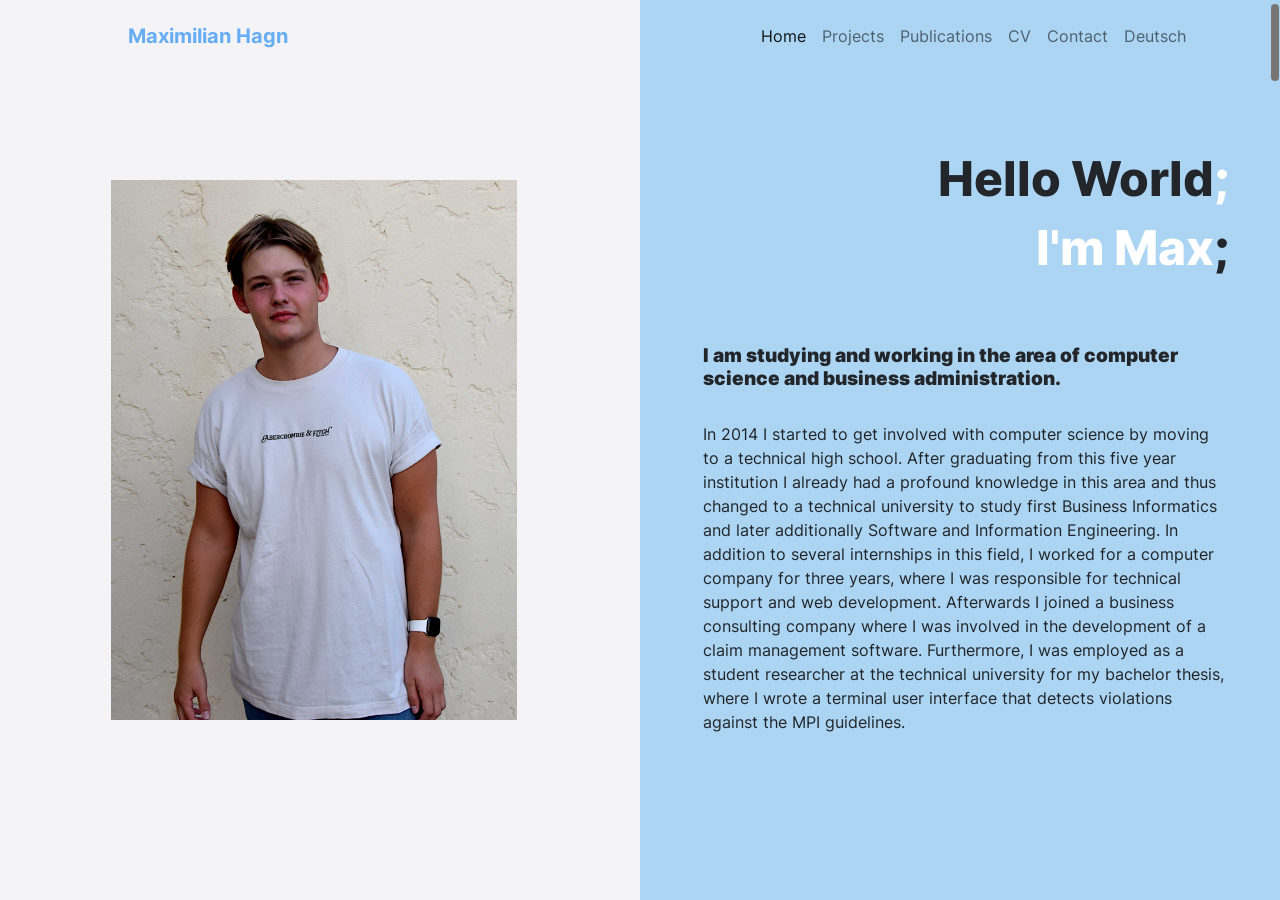
<file: index.html>
<!DOCTYPE html><html lang="de"><head>

  <title>Maximilian Hagn - Computer Science And Business Administration</title>
  <base href="/">

  <meta content="text/html; charset=utf-8" http-equiv="content-type">
  <meta charset="utf-8">
  <meta content="This is my personal portfolio website. I study and work in the area of computer science and business administration." name="description">
  <meta content="Maximilian Hagn - Computer Science And Business Administration" name="subject">
  <meta content="Maximilian Hagn" name="copyright">
  <meta content="en" name="language">
  <meta content="index,follow" name="robots">
  <meta content="Monday, August 2th, 2022, 10:30 am" name="revised">
  <meta content="This is my personal portfolio website. I study and work in the area of computer science and business administration." name="abstract">
  <meta content="Computer Science, Business Administration" name="topic">
  <meta content="This is my personal portfolio website. I study and work in the area of computer science and business administration." name="summary">
  <meta content="Portfolio" name="Classification">
  <meta content="Maximilian Hagn, maximilian@hagn.network" name="author">
  <meta content="Maximilian Hagn, maximilian@hagn.network" name="designer">
  <meta content="maximilian@hagn.network" name="reply-to">
  <meta content="Maximilian Hagn, maximilian@hagn.network" name="owner">
  <meta content="https://maximilian.hagn.network" name="url">
  <meta content="https://maximilian.hagn.network" name="identifier-URL">
  <meta content="submission" name="directory">
  <meta content="Computer Science, Business Administration" name="category">
  <meta content="Worldwide" name="coverage">
  <meta content="Global" name="distribution">
  <meta content="General" name="rating">
  <meta content="7 days" name="revisit-after">
  <meta content="width=device-width, initial-scale=1.0, minimum-scale=1.0" name="viewport">
  <meta content="Computer Now" name="og:title">
  <meta content="website" name="og:type">
  <meta content="https://maximilian.hagn.network" name="og:url">
  <meta content="https://maximilian.hagn.network/assets/images/main.jpeg" name="og:image">
  <meta content="Maximilian Hagn" name="og:site_name">
  <meta content="This is my personal portfolio website. I study and work in the area of computer science and business administration." name="og:description">
  <meta content="yes" name="apple-mobile-web-app-capable">
  <meta content="Maximilian Hagn" name="apple-mobile-web-app-title">
  <meta content="yes" name="apple-touch-fullscreen">
  <meta content="black" name="apple-mobile-web-app-status-bar-style">
  <meta content="telephone=no" name="format-detection">

  <link href="/assets/favicon/favicon.ico" rel="icon" type="image/x-icon">
  <link href="/assets/favicon/apple-touch-icon.png" rel="apple-touch-icon" sizes="180x180">
  <link href="/assets/favicon/favicon-32x32.png" rel="icon" sizes="32x32" type="image/png">
  <link href="/assets/favicon/favicon-32x32.png" rel="shortcut icon" sizes="32x32" type="image/png">
  <link href="/assets/favicon/favicon-16x16.png" rel="icon" sizes="16x16" type="image/png">
<style>@charset "UTF-8";:root{--bs-blue:#0d6efd;--bs-indigo:#6610f2;--bs-purple:#6f42c1;--bs-pink:#d63384;--bs-red:#dc3545;--bs-orange:#fd7e14;--bs-yellow:#ffc107;--bs-green:#198754;--bs-teal:#20c997;--bs-cyan:#0dcaf0;--bs-white:#fff;--bs-gray:#6c757d;--bs-gray-dark:#343a40;--bs-gray-100:#f8f9fa;--bs-gray-200:#e9ecef;--bs-gray-300:#dee2e6;--bs-gray-400:#ced4da;--bs-gray-500:#adb5bd;--bs-gray-600:#6c757d;--bs-gray-700:#495057;--bs-gray-800:#343a40;--bs-gray-900:#212529;--bs-primary:#0d6efd;--bs-secondary:#6c757d;--bs-success:#198754;--bs-info:#0dcaf0;--bs-warning:#ffc107;--bs-danger:#dc3545;--bs-light:#f8f9fa;--bs-dark:#212529;--bs-primary-rgb:13,110,253;--bs-secondary-rgb:108,117,125;--bs-success-rgb:25,135,84;--bs-info-rgb:13,202,240;--bs-warning-rgb:255,193,7;--bs-danger-rgb:220,53,69;--bs-light-rgb:248,249,250;--bs-dark-rgb:33,37,41;--bs-white-rgb:255,255,255;--bs-black-rgb:0,0,0;--bs-body-color-rgb:33,37,41;--bs-body-bg-rgb:255,255,255;--bs-font-sans-serif:system-ui,-apple-system,"Segoe UI",Roboto,"Helvetica Neue",Arial,"Noto Sans","Liberation Sans",sans-serif,"Apple Color Emoji","Segoe UI Emoji","Segoe UI Symbol","Noto Color Emoji";--bs-font-monospace:SFMono-Regular,Menlo,Monaco,Consolas,"Liberation Mono","Courier New",monospace;--bs-gradient:linear-gradient(180deg, rgba(255, 255, 255, .15), rgba(255, 255, 255, 0));--bs-body-font-family:var(--bs-font-sans-serif);--bs-body-font-size:1rem;--bs-body-font-weight:400;--bs-body-line-height:1.5;--bs-body-color:#212529;--bs-body-bg:#fff}*,:after,:before{box-sizing:border-box}@media (prefers-reduced-motion:no-preference){:root{scroll-behavior:smooth}}body{margin:0;font-family:var(--bs-body-font-family);font-size:var(--bs-body-font-size);font-weight:var(--bs-body-font-weight);line-height:var(--bs-body-line-height);color:var(--bs-body-color);text-align:var(--bs-body-text-align);background-color:var(--bs-body-bg);-webkit-text-size-adjust:100%;-webkit-tap-highlight-color:transparent}@charset "UTF-8";:root{--animate-duration:1s;--animate-delay:1s;--animate-repeat:1}@font-face{font-family:Inter-Regular;src:url(/assets/fonts/Inter-Regular.ttf)}:root{--main-background-color:#fdfdfe;--main-color:#67adf4;--light-main-color:#acd5f3;--main-black-color:#22262a;--scrollbar-background:#FFFFFFFF;--scrollbar-thumb-color:#b3b3b3;--scrollbar-thumb-hover-color:#9a9999}*{font-family:Inter-Regular,serif}html,body{scroll-behavior:smooth;font-size:16px;margin:0;overflow-x:hidden;height:100%;width:100%;background-color:var(--main-background-color)}</style><link rel="stylesheet" href="styles.8cf16b48955e250b.css" media="print" onload="this.media='all'"><noscript><link rel="stylesheet" href="styles.8cf16b48955e250b.css"></noscript></head>
<body>
<app-root></app-root>

<script src="runtime.3795c32dfa0a3f4d.js" type="module"></script><script src="polyfills.d9100b08c4cf272d.js" type="module"></script><script src="scripts.6375c21e17ebaf80.js" defer></script><script src="main.b203ecdd0481bb7b.js" type="module"></script>

</body></html>
</file>
<file: styles.8cf16b48955e250b.css>
@charset "UTF-8";/*!
 * Bootstrap v5.1.3 (https://getbootstrap.com/)
 * Copyright 2011-2021 The Bootstrap Authors
 * Copyright 2011-2021 Twitter, Inc.
 * Licensed under MIT (https://github.com/twbs/bootstrap/blob/main/LICENSE)
 */:root{--bs-blue:#0d6efd;--bs-indigo:#6610f2;--bs-purple:#6f42c1;--bs-pink:#d63384;--bs-red:#dc3545;--bs-orange:#fd7e14;--bs-yellow:#ffc107;--bs-green:#198754;--bs-teal:#20c997;--bs-cyan:#0dcaf0;--bs-white:#fff;--bs-gray:#6c757d;--bs-gray-dark:#343a40;--bs-gray-100:#f8f9fa;--bs-gray-200:#e9ecef;--bs-gray-300:#dee2e6;--bs-gray-400:#ced4da;--bs-gray-500:#adb5bd;--bs-gray-600:#6c757d;--bs-gray-700:#495057;--bs-gray-800:#343a40;--bs-gray-900:#212529;--bs-primary:#0d6efd;--bs-secondary:#6c757d;--bs-success:#198754;--bs-info:#0dcaf0;--bs-warning:#ffc107;--bs-danger:#dc3545;--bs-light:#f8f9fa;--bs-dark:#212529;--bs-primary-rgb:13,110,253;--bs-secondary-rgb:108,117,125;--bs-success-rgb:25,135,84;--bs-info-rgb:13,202,240;--bs-warning-rgb:255,193,7;--bs-danger-rgb:220,53,69;--bs-light-rgb:248,249,250;--bs-dark-rgb:33,37,41;--bs-white-rgb:255,255,255;--bs-black-rgb:0,0,0;--bs-body-color-rgb:33,37,41;--bs-body-bg-rgb:255,255,255;--bs-font-sans-serif:system-ui,-apple-system,"Segoe UI",Roboto,"Helvetica Neue",Arial,"Noto Sans","Liberation Sans",sans-serif,"Apple Color Emoji","Segoe UI Emoji","Segoe UI Symbol","Noto Color Emoji";--bs-font-monospace:SFMono-Regular,Menlo,Monaco,Consolas,"Liberation Mono","Courier New",monospace;--bs-gradient:linear-gradient(180deg, rgba(255, 255, 255, .15), rgba(255, 255, 255, 0));--bs-body-font-family:var(--bs-font-sans-serif);--bs-body-font-size:1rem;--bs-body-font-weight:400;--bs-body-line-height:1.5;--bs-body-color:#212529;--bs-body-bg:#fff}*,:after,:before{box-sizing:border-box}@media (prefers-reduced-motion:no-preference){:root{scroll-behavior:smooth}}body{margin:0;font-family:var(--bs-body-font-family);font-size:var(--bs-body-font-size);font-weight:var(--bs-body-font-weight);line-height:var(--bs-body-line-height);color:var(--bs-body-color);text-align:var(--bs-body-text-align);background-color:var(--bs-body-bg);-webkit-text-size-adjust:100%;-webkit-tap-highlight-color:transparent}hr{margin:1rem 0;color:inherit;background-color:currentColor;border:0;opacity:.25}hr:not([size]){height:1px}.h1,.h2,.h3,.h4,.h5,.h6,h1,h2,h3,h4,h5,h6{margin-top:0;margin-bottom:.5rem;font-weight:500;line-height:1.2}.h1,h1{font-size:calc(1.375rem + 1.5vw)}@media (min-width:1200px){.h1,h1{font-size:2.5rem}}.h2,h2{font-size:calc(1.325rem + .9vw)}@media (min-width:1200px){.h2,h2{font-size:2rem}}.h3,h3{font-size:calc(1.3rem + .6vw)}@media (min-width:1200px){.h3,h3{font-size:1.75rem}}.h4,h4{font-size:calc(1.275rem + .3vw)}@media (min-width:1200px){.h4,h4{font-size:1.5rem}}.h5,h5{font-size:1.25rem}.h6,h6{font-size:1rem}p{margin-top:0;margin-bottom:1rem}abbr[data-bs-original-title],abbr[title]{-webkit-text-decoration:underline dotted;text-decoration:underline dotted;cursor:help;-webkit-text-decoration-skip-ink:none;text-decoration-skip-ink:none}address{margin-bottom:1rem;font-style:normal;line-height:inherit}ol,ul{padding-left:2rem}dl,ol,ul{margin-top:0;margin-bottom:1rem}ol ol,ol ul,ul ol,ul ul{margin-bottom:0}dt{font-weight:700}dd{margin-bottom:.5rem;margin-left:0}blockquote{margin:0 0 1rem}b,strong{font-weight:bolder}.small,small{font-size:.875em}.mark,mark{padding:.2em;background-color:#fcf8e3}sub,sup{position:relative;font-size:.75em;line-height:0;vertical-align:baseline}sub{bottom:-.25em}sup{top:-.5em}a{color:#0d6efd;text-decoration:underline}a:hover{color:#0a58ca}a:not([href]):not([class]),a:not([href]):not([class]):hover{color:inherit;text-decoration:none}code,kbd,pre,samp{font-family:var(--bs-font-monospace);font-size:1em;direction:ltr;unicode-bidi:bidi-override}pre{display:block;margin-top:0;margin-bottom:1rem;overflow:auto;font-size:.875em}pre code{font-size:inherit;color:inherit;word-break:normal}code{font-size:.875em;color:#d63384;word-wrap:break-word}a>code{color:inherit}kbd{padding:.2rem .4rem;font-size:.875em;color:#fff;background-color:#212529;border-radius:.2rem}kbd kbd{padding:0;font-size:1em;font-weight:700}figure{margin:0 0 1rem}img,svg{vertical-align:middle}table{caption-side:bottom;border-collapse:collapse}caption{padding-top:.5rem;padding-bottom:.5rem;color:#6c757d;text-align:left}th{text-align:inherit;text-align:-webkit-match-parent}tbody,td,tfoot,th,thead,tr{border-color:inherit;border-style:solid;border-width:0}label{display:inline-block}button{border-radius:0}button:focus:not(:focus-visible){outline:0}button,input,optgroup,select,textarea{margin:0;font-family:inherit;font-size:inherit;line-height:inherit}button,select{text-transform:none}[role=button]{cursor:pointer}select{word-wrap:normal}select:disabled{opacity:1}[list]::-webkit-calendar-picker-indicator{display:none}[type=button],[type=reset],[type=submit],button{-webkit-appearance:button}[type=button]:not(:disabled),[type=reset]:not(:disabled),[type=submit]:not(:disabled),button:not(:disabled){cursor:pointer}::-moz-focus-inner{padding:0;border-style:none}textarea{resize:vertical}fieldset{min-width:0;padding:0;margin:0;border:0}legend{float:left;width:100%;padding:0;margin-bottom:.5rem;font-size:calc(1.275rem + .3vw);line-height:inherit}@media (min-width:1200px){legend{font-size:1.5rem}}legend+*{clear:left}::-webkit-datetime-edit-day-field,::-webkit-datetime-edit-fields-wrapper,::-webkit-datetime-edit-hour-field,::-webkit-datetime-edit-minute,::-webkit-datetime-edit-month-field,::-webkit-datetime-edit-text,::-webkit-datetime-edit-year-field{padding:0}::-webkit-inner-spin-button{height:auto}[type=search]{outline-offset:-2px;-webkit-appearance:textfield}::-webkit-search-decoration{-webkit-appearance:none}::-webkit-color-swatch-wrapper{padding:0}::-webkit-file-upload-button{font:inherit}::file-selector-button{font:inherit}::-webkit-file-upload-button{font:inherit;-webkit-appearance:button}output{display:inline-block}iframe{border:0}summary{display:list-item;cursor:pointer}progress{vertical-align:baseline}[hidden]{display:none!important}.lead{font-size:1.25rem;font-weight:300}.display-1{font-size:calc(1.625rem + 4.5vw);font-weight:300;line-height:1.2}@media (min-width:1200px){.display-1{font-size:5rem}}.display-2{font-size:calc(1.575rem + 3.9vw);font-weight:300;line-height:1.2}@media (min-width:1200px){.display-2{font-size:4.5rem}}.display-3{font-size:calc(1.525rem + 3.3vw);font-weight:300;line-height:1.2}@media (min-width:1200px){.display-3{font-size:4rem}}.display-4{font-size:calc(1.475rem + 2.7vw);font-weight:300;line-height:1.2}@media (min-width:1200px){.display-4{font-size:3.5rem}}.display-5{font-size:calc(1.425rem + 2.1vw);font-weight:300;line-height:1.2}@media (min-width:1200px){.display-5{font-size:3rem}}.display-6{font-size:calc(1.375rem + 1.5vw);font-weight:300;line-height:1.2}@media (min-width:1200px){.display-6{font-size:2.5rem}}.list-unstyled,.list-inline{padding-left:0;list-style:none}.list-inline-item{display:inline-block}.list-inline-item:not(:last-child){margin-right:.5rem}.initialism{font-size:.875em;text-transform:uppercase}.blockquote{margin-bottom:1rem;font-size:1.25rem}.blockquote>:last-child{margin-bottom:0}.blockquote-footer{margin-top:-1rem;margin-bottom:1rem;font-size:.875em;color:#6c757d}.blockquote-footer:before{content:"\2014\a0"}.img-fluid{max-width:100%;height:auto}.img-thumbnail{padding:.25rem;background-color:#fff;border:1px solid #dee2e6;border-radius:.25rem;max-width:100%;height:auto}.figure{display:inline-block}.figure-img{margin-bottom:.5rem;line-height:1}.figure-caption{font-size:.875em;color:#6c757d}.container,.container-fluid,.container-lg,.container-md,.container-sm,.container-xl,.container-xxl{width:100%;padding-right:var(--bs-gutter-x,.75rem);padding-left:var(--bs-gutter-x,.75rem);margin-right:auto;margin-left:auto}@media (min-width:576px){.container,.container-sm{max-width:540px}}@media (min-width:768px){.container,.container-md,.container-sm{max-width:720px}}@media (min-width:992px){.container,.container-lg,.container-md,.container-sm{max-width:960px}}@media (min-width:1200px){.container,.container-lg,.container-md,.container-sm,.container-xl{max-width:1140px}}@media (min-width:1400px){.container,.container-lg,.container-md,.container-sm,.container-xl,.container-xxl{max-width:1320px}}.row{--bs-gutter-x:1.5rem;--bs-gutter-y:0;display:flex;flex-wrap:wrap;margin-top:calc(-1 * var(--bs-gutter-y));margin-right:calc(-.5 * var(--bs-gutter-x));margin-left:calc(-.5 * var(--bs-gutter-x))}.row>*{flex-shrink:0;width:100%;max-width:100%;padding-right:calc(var(--bs-gutter-x) * .5);padding-left:calc(var(--bs-gutter-x) * .5);margin-top:var(--bs-gutter-y)}.col{flex:1 0 0%}.row-cols-auto>*{flex:0 0 auto;width:auto}.row-cols-1>*{flex:0 0 auto;width:100%}.row-cols-2>*{flex:0 0 auto;width:50%}.row-cols-3>*{flex:0 0 auto;width:33.3333333333%}.row-cols-4>*{flex:0 0 auto;width:25%}.row-cols-5>*{flex:0 0 auto;width:20%}.row-cols-6>*{flex:0 0 auto;width:16.6666666667%}.col-auto{flex:0 0 auto;width:auto}.col-1{flex:0 0 auto;width:8.33333333%}.col-2{flex:0 0 auto;width:16.66666667%}.col-3{flex:0 0 auto;width:25%}.col-4{flex:0 0 auto;width:33.33333333%}.col-5{flex:0 0 auto;width:41.66666667%}.col-6{flex:0 0 auto;width:50%}.col-7{flex:0 0 auto;width:58.33333333%}.col-8{flex:0 0 auto;width:66.66666667%}.col-9{flex:0 0 auto;width:75%}.col-10{flex:0 0 auto;width:83.33333333%}.col-11{flex:0 0 auto;width:91.66666667%}.col-12{flex:0 0 auto;width:100%}.offset-1{margin-left:8.33333333%}.offset-2{margin-left:16.66666667%}.offset-3{margin-left:25%}.offset-4{margin-left:33.33333333%}.offset-5{margin-left:41.66666667%}.offset-6{margin-left:50%}.offset-7{margin-left:58.33333333%}.offset-8{margin-left:66.66666667%}.offset-9{margin-left:75%}.offset-10{margin-left:83.33333333%}.offset-11{margin-left:91.66666667%}.g-0,.gx-0{--bs-gutter-x:0}.g-0,.gy-0{--bs-gutter-y:0}.g-1,.gx-1{--bs-gutter-x:.25rem}.g-1,.gy-1{--bs-gutter-y:.25rem}.g-2,.gx-2{--bs-gutter-x:.5rem}.g-2,.gy-2{--bs-gutter-y:.5rem}.g-3,.gx-3{--bs-gutter-x:1rem}.g-3,.gy-3{--bs-gutter-y:1rem}.g-4,.gx-4{--bs-gutter-x:1.5rem}.g-4,.gy-4{--bs-gutter-y:1.5rem}.g-5,.gx-5{--bs-gutter-x:3rem}.g-5,.gy-5{--bs-gutter-y:3rem}@media (min-width:576px){.col-sm{flex:1 0 0%}.row-cols-sm-auto>*{flex:0 0 auto;width:auto}.row-cols-sm-1>*{flex:0 0 auto;width:100%}.row-cols-sm-2>*{flex:0 0 auto;width:50%}.row-cols-sm-3>*{flex:0 0 auto;width:33.3333333333%}.row-cols-sm-4>*{flex:0 0 auto;width:25%}.row-cols-sm-5>*{flex:0 0 auto;width:20%}.row-cols-sm-6>*{flex:0 0 auto;width:16.6666666667%}.col-sm-auto{flex:0 0 auto;width:auto}.col-sm-1{flex:0 0 auto;width:8.33333333%}.col-sm-2{flex:0 0 auto;width:16.66666667%}.col-sm-3{flex:0 0 auto;width:25%}.col-sm-4{flex:0 0 auto;width:33.33333333%}.col-sm-5{flex:0 0 auto;width:41.66666667%}.col-sm-6{flex:0 0 auto;width:50%}.col-sm-7{flex:0 0 auto;width:58.33333333%}.col-sm-8{flex:0 0 auto;width:66.66666667%}.col-sm-9{flex:0 0 auto;width:75%}.col-sm-10{flex:0 0 auto;width:83.33333333%}.col-sm-11{flex:0 0 auto;width:91.66666667%}.col-sm-12{flex:0 0 auto;width:100%}.offset-sm-0{margin-left:0}.offset-sm-1{margin-left:8.33333333%}.offset-sm-2{margin-left:16.66666667%}.offset-sm-3{margin-left:25%}.offset-sm-4{margin-left:33.33333333%}.offset-sm-5{margin-left:41.66666667%}.offset-sm-6{margin-left:50%}.offset-sm-7{margin-left:58.33333333%}.offset-sm-8{margin-left:66.66666667%}.offset-sm-9{margin-left:75%}.offset-sm-10{margin-left:83.33333333%}.offset-sm-11{margin-left:91.66666667%}.g-sm-0,.gx-sm-0{--bs-gutter-x:0}.g-sm-0,.gy-sm-0{--bs-gutter-y:0}.g-sm-1,.gx-sm-1{--bs-gutter-x:.25rem}.g-sm-1,.gy-sm-1{--bs-gutter-y:.25rem}.g-sm-2,.gx-sm-2{--bs-gutter-x:.5rem}.g-sm-2,.gy-sm-2{--bs-gutter-y:.5rem}.g-sm-3,.gx-sm-3{--bs-gutter-x:1rem}.g-sm-3,.gy-sm-3{--bs-gutter-y:1rem}.g-sm-4,.gx-sm-4{--bs-gutter-x:1.5rem}.g-sm-4,.gy-sm-4{--bs-gutter-y:1.5rem}.g-sm-5,.gx-sm-5{--bs-gutter-x:3rem}.g-sm-5,.gy-sm-5{--bs-gutter-y:3rem}}@media (min-width:768px){.col-md{flex:1 0 0%}.row-cols-md-auto>*{flex:0 0 auto;width:auto}.row-cols-md-1>*{flex:0 0 auto;width:100%}.row-cols-md-2>*{flex:0 0 auto;width:50%}.row-cols-md-3>*{flex:0 0 auto;width:33.3333333333%}.row-cols-md-4>*{flex:0 0 auto;width:25%}.row-cols-md-5>*{flex:0 0 auto;width:20%}.row-cols-md-6>*{flex:0 0 auto;width:16.6666666667%}.col-md-auto{flex:0 0 auto;width:auto}.col-md-1{flex:0 0 auto;width:8.33333333%}.col-md-2{flex:0 0 auto;width:16.66666667%}.col-md-3{flex:0 0 auto;width:25%}.col-md-4{flex:0 0 auto;width:33.33333333%}.col-md-5{flex:0 0 auto;width:41.66666667%}.col-md-6{flex:0 0 auto;width:50%}.col-md-7{flex:0 0 auto;width:58.33333333%}.col-md-8{flex:0 0 auto;width:66.66666667%}.col-md-9{flex:0 0 auto;width:75%}.col-md-10{flex:0 0 auto;width:83.33333333%}.col-md-11{flex:0 0 auto;width:91.66666667%}.col-md-12{flex:0 0 auto;width:100%}.offset-md-0{margin-left:0}.offset-md-1{margin-left:8.33333333%}.offset-md-2{margin-left:16.66666667%}.offset-md-3{margin-left:25%}.offset-md-4{margin-left:33.33333333%}.offset-md-5{margin-left:41.66666667%}.offset-md-6{margin-left:50%}.offset-md-7{margin-left:58.33333333%}.offset-md-8{margin-left:66.66666667%}.offset-md-9{margin-left:75%}.offset-md-10{margin-left:83.33333333%}.offset-md-11{margin-left:91.66666667%}.g-md-0,.gx-md-0{--bs-gutter-x:0}.g-md-0,.gy-md-0{--bs-gutter-y:0}.g-md-1,.gx-md-1{--bs-gutter-x:.25rem}.g-md-1,.gy-md-1{--bs-gutter-y:.25rem}.g-md-2,.gx-md-2{--bs-gutter-x:.5rem}.g-md-2,.gy-md-2{--bs-gutter-y:.5rem}.g-md-3,.gx-md-3{--bs-gutter-x:1rem}.g-md-3,.gy-md-3{--bs-gutter-y:1rem}.g-md-4,.gx-md-4{--bs-gutter-x:1.5rem}.g-md-4,.gy-md-4{--bs-gutter-y:1.5rem}.g-md-5,.gx-md-5{--bs-gutter-x:3rem}.g-md-5,.gy-md-5{--bs-gutter-y:3rem}}@media (min-width:992px){.col-lg{flex:1 0 0%}.row-cols-lg-auto>*{flex:0 0 auto;width:auto}.row-cols-lg-1>*{flex:0 0 auto;width:100%}.row-cols-lg-2>*{flex:0 0 auto;width:50%}.row-cols-lg-3>*{flex:0 0 auto;width:33.3333333333%}.row-cols-lg-4>*{flex:0 0 auto;width:25%}.row-cols-lg-5>*{flex:0 0 auto;width:20%}.row-cols-lg-6>*{flex:0 0 auto;width:16.6666666667%}.col-lg-auto{flex:0 0 auto;width:auto}.col-lg-1{flex:0 0 auto;width:8.33333333%}.col-lg-2{flex:0 0 auto;width:16.66666667%}.col-lg-3{flex:0 0 auto;width:25%}.col-lg-4{flex:0 0 auto;width:33.33333333%}.col-lg-5{flex:0 0 auto;width:41.66666667%}.col-lg-6{flex:0 0 auto;width:50%}.col-lg-7{flex:0 0 auto;width:58.33333333%}.col-lg-8{flex:0 0 auto;width:66.66666667%}.col-lg-9{flex:0 0 auto;width:75%}.col-lg-10{flex:0 0 auto;width:83.33333333%}.col-lg-11{flex:0 0 auto;width:91.66666667%}.col-lg-12{flex:0 0 auto;width:100%}.offset-lg-0{margin-left:0}.offset-lg-1{margin-left:8.33333333%}.offset-lg-2{margin-left:16.66666667%}.offset-lg-3{margin-left:25%}.offset-lg-4{margin-left:33.33333333%}.offset-lg-5{margin-left:41.66666667%}.offset-lg-6{margin-left:50%}.offset-lg-7{margin-left:58.33333333%}.offset-lg-8{margin-left:66.66666667%}.offset-lg-9{margin-left:75%}.offset-lg-10{margin-left:83.33333333%}.offset-lg-11{margin-left:91.66666667%}.g-lg-0,.gx-lg-0{--bs-gutter-x:0}.g-lg-0,.gy-lg-0{--bs-gutter-y:0}.g-lg-1,.gx-lg-1{--bs-gutter-x:.25rem}.g-lg-1,.gy-lg-1{--bs-gutter-y:.25rem}.g-lg-2,.gx-lg-2{--bs-gutter-x:.5rem}.g-lg-2,.gy-lg-2{--bs-gutter-y:.5rem}.g-lg-3,.gx-lg-3{--bs-gutter-x:1rem}.g-lg-3,.gy-lg-3{--bs-gutter-y:1rem}.g-lg-4,.gx-lg-4{--bs-gutter-x:1.5rem}.g-lg-4,.gy-lg-4{--bs-gutter-y:1.5rem}.g-lg-5,.gx-lg-5{--bs-gutter-x:3rem}.g-lg-5,.gy-lg-5{--bs-gutter-y:3rem}}@media (min-width:1200px){.col-xl{flex:1 0 0%}.row-cols-xl-auto>*{flex:0 0 auto;width:auto}.row-cols-xl-1>*{flex:0 0 auto;width:100%}.row-cols-xl-2>*{flex:0 0 auto;width:50%}.row-cols-xl-3>*{flex:0 0 auto;width:33.3333333333%}.row-cols-xl-4>*{flex:0 0 auto;width:25%}.row-cols-xl-5>*{flex:0 0 auto;width:20%}.row-cols-xl-6>*{flex:0 0 auto;width:16.6666666667%}.col-xl-auto{flex:0 0 auto;width:auto}.col-xl-1{flex:0 0 auto;width:8.33333333%}.col-xl-2{flex:0 0 auto;width:16.66666667%}.col-xl-3{flex:0 0 auto;width:25%}.col-xl-4{flex:0 0 auto;width:33.33333333%}.col-xl-5{flex:0 0 auto;width:41.66666667%}.col-xl-6{flex:0 0 auto;width:50%}.col-xl-7{flex:0 0 auto;width:58.33333333%}.col-xl-8{flex:0 0 auto;width:66.66666667%}.col-xl-9{flex:0 0 auto;width:75%}.col-xl-10{flex:0 0 auto;width:83.33333333%}.col-xl-11{flex:0 0 auto;width:91.66666667%}.col-xl-12{flex:0 0 auto;width:100%}.offset-xl-0{margin-left:0}.offset-xl-1{margin-left:8.33333333%}.offset-xl-2{margin-left:16.66666667%}.offset-xl-3{margin-left:25%}.offset-xl-4{margin-left:33.33333333%}.offset-xl-5{margin-left:41.66666667%}.offset-xl-6{margin-left:50%}.offset-xl-7{margin-left:58.33333333%}.offset-xl-8{margin-left:66.66666667%}.offset-xl-9{margin-left:75%}.offset-xl-10{margin-left:83.33333333%}.offset-xl-11{margin-left:91.66666667%}.g-xl-0,.gx-xl-0{--bs-gutter-x:0}.g-xl-0,.gy-xl-0{--bs-gutter-y:0}.g-xl-1,.gx-xl-1{--bs-gutter-x:.25rem}.g-xl-1,.gy-xl-1{--bs-gutter-y:.25rem}.g-xl-2,.gx-xl-2{--bs-gutter-x:.5rem}.g-xl-2,.gy-xl-2{--bs-gutter-y:.5rem}.g-xl-3,.gx-xl-3{--bs-gutter-x:1rem}.g-xl-3,.gy-xl-3{--bs-gutter-y:1rem}.g-xl-4,.gx-xl-4{--bs-gutter-x:1.5rem}.g-xl-4,.gy-xl-4{--bs-gutter-y:1.5rem}.g-xl-5,.gx-xl-5{--bs-gutter-x:3rem}.g-xl-5,.gy-xl-5{--bs-gutter-y:3rem}}@media (min-width:1400px){.col-xxl{flex:1 0 0%}.row-cols-xxl-auto>*{flex:0 0 auto;width:auto}.row-cols-xxl-1>*{flex:0 0 auto;width:100%}.row-cols-xxl-2>*{flex:0 0 auto;width:50%}.row-cols-xxl-3>*{flex:0 0 auto;width:33.3333333333%}.row-cols-xxl-4>*{flex:0 0 auto;width:25%}.row-cols-xxl-5>*{flex:0 0 auto;width:20%}.row-cols-xxl-6>*{flex:0 0 auto;width:16.6666666667%}.col-xxl-auto{flex:0 0 auto;width:auto}.col-xxl-1{flex:0 0 auto;width:8.33333333%}.col-xxl-2{flex:0 0 auto;width:16.66666667%}.col-xxl-3{flex:0 0 auto;width:25%}.col-xxl-4{flex:0 0 auto;width:33.33333333%}.col-xxl-5{flex:0 0 auto;width:41.66666667%}.col-xxl-6{flex:0 0 auto;width:50%}.col-xxl-7{flex:0 0 auto;width:58.33333333%}.col-xxl-8{flex:0 0 auto;width:66.66666667%}.col-xxl-9{flex:0 0 auto;width:75%}.col-xxl-10{flex:0 0 auto;width:83.33333333%}.col-xxl-11{flex:0 0 auto;width:91.66666667%}.col-xxl-12{flex:0 0 auto;width:100%}.offset-xxl-0{margin-left:0}.offset-xxl-1{margin-left:8.33333333%}.offset-xxl-2{margin-left:16.66666667%}.offset-xxl-3{margin-left:25%}.offset-xxl-4{margin-left:33.33333333%}.offset-xxl-5{margin-left:41.66666667%}.offset-xxl-6{margin-left:50%}.offset-xxl-7{margin-left:58.33333333%}.offset-xxl-8{margin-left:66.66666667%}.offset-xxl-9{margin-left:75%}.offset-xxl-10{margin-left:83.33333333%}.offset-xxl-11{margin-left:91.66666667%}.g-xxl-0,.gx-xxl-0{--bs-gutter-x:0}.g-xxl-0,.gy-xxl-0{--bs-gutter-y:0}.g-xxl-1,.gx-xxl-1{--bs-gutter-x:.25rem}.g-xxl-1,.gy-xxl-1{--bs-gutter-y:.25rem}.g-xxl-2,.gx-xxl-2{--bs-gutter-x:.5rem}.g-xxl-2,.gy-xxl-2{--bs-gutter-y:.5rem}.g-xxl-3,.gx-xxl-3{--bs-gutter-x:1rem}.g-xxl-3,.gy-xxl-3{--bs-gutter-y:1rem}.g-xxl-4,.gx-xxl-4{--bs-gutter-x:1.5rem}.g-xxl-4,.gy-xxl-4{--bs-gutter-y:1.5rem}.g-xxl-5,.gx-xxl-5{--bs-gutter-x:3rem}.g-xxl-5,.gy-xxl-5{--bs-gutter-y:3rem}}.table{--bs-table-bg:transparent;--bs-table-accent-bg:transparent;--bs-table-striped-color:#212529;--bs-table-striped-bg:rgba(0, 0, 0, .05);--bs-table-active-color:#212529;--bs-table-active-bg:rgba(0, 0, 0, .1);--bs-table-hover-color:#212529;--bs-table-hover-bg:rgba(0, 0, 0, .075);width:100%;margin-bottom:1rem;color:#212529;vertical-align:top;border-color:#dee2e6}.table>:not(caption)>*>*{padding:.5rem;background-color:var(--bs-table-bg);border-bottom-width:1px;box-shadow:inset 0 0 0 9999px var(--bs-table-accent-bg)}.table>tbody{vertical-align:inherit}.table>thead{vertical-align:bottom}.table>:not(:first-child){border-top:2px solid currentColor}.caption-top{caption-side:top}.table-sm>:not(caption)>*>*{padding:.25rem}.table-bordered>:not(caption)>*{border-width:1px 0}.table-bordered>:not(caption)>*>*{border-width:0 1px}.table-borderless>:not(caption)>*>*{border-bottom-width:0}.table-borderless>:not(:first-child){border-top-width:0}.table-striped>tbody>tr:nth-of-type(odd)>*{--bs-table-accent-bg:var(--bs-table-striped-bg);color:var(--bs-table-striped-color)}.table-active{--bs-table-accent-bg:var(--bs-table-active-bg);color:var(--bs-table-active-color)}.table-hover>tbody>tr:hover>*{--bs-table-accent-bg:var(--bs-table-hover-bg);color:var(--bs-table-hover-color)}.table-primary{--bs-table-bg:#cfe2ff;--bs-table-striped-bg:#c5d7f2;--bs-table-striped-color:#000;--bs-table-active-bg:#bacbe6;--bs-table-active-color:#000;--bs-table-hover-bg:#bfd1ec;--bs-table-hover-color:#000;color:#000;border-color:#bacbe6}.table-secondary{--bs-table-bg:#e2e3e5;--bs-table-striped-bg:#d7d8da;--bs-table-striped-color:#000;--bs-table-active-bg:#cbccce;--bs-table-active-color:#000;--bs-table-hover-bg:#d1d2d4;--bs-table-hover-color:#000;color:#000;border-color:#cbccce}.table-success{--bs-table-bg:#d1e7dd;--bs-table-striped-bg:#c7dbd2;--bs-table-striped-color:#000;--bs-table-active-bg:#bcd0c7;--bs-table-active-color:#000;--bs-table-hover-bg:#c1d6cc;--bs-table-hover-color:#000;color:#000;border-color:#bcd0c7}.table-info{--bs-table-bg:#cff4fc;--bs-table-striped-bg:#c5e8ef;--bs-table-striped-color:#000;--bs-table-active-bg:#badce3;--bs-table-active-color:#000;--bs-table-hover-bg:#bfe2e9;--bs-table-hover-color:#000;color:#000;border-color:#badce3}.table-warning{--bs-table-bg:#fff3cd;--bs-table-striped-bg:#f2e7c3;--bs-table-striped-color:#000;--bs-table-active-bg:#e6dbb9;--bs-table-active-color:#000;--bs-table-hover-bg:#ece1be;--bs-table-hover-color:#000;color:#000;border-color:#e6dbb9}.table-danger{--bs-table-bg:#f8d7da;--bs-table-striped-bg:#eccccf;--bs-table-striped-color:#000;--bs-table-active-bg:#dfc2c4;--bs-table-active-color:#000;--bs-table-hover-bg:#e5c7ca;--bs-table-hover-color:#000;color:#000;border-color:#dfc2c4}.table-light{--bs-table-bg:#f8f9fa;--bs-table-striped-bg:#ecedee;--bs-table-striped-color:#000;--bs-table-active-bg:#dfe0e1;--bs-table-active-color:#000;--bs-table-hover-bg:#e5e6e7;--bs-table-hover-color:#000;color:#000;border-color:#dfe0e1}.table-dark{--bs-table-bg:#212529;--bs-table-striped-bg:#2c3034;--bs-table-striped-color:#fff;--bs-table-active-bg:#373b3e;--bs-table-active-color:#fff;--bs-table-hover-bg:#323539;--bs-table-hover-color:#fff;color:#fff;border-color:#373b3e}.table-responsive{overflow-x:auto;-webkit-overflow-scrolling:touch}@media (max-width:575.98px){.table-responsive-sm{overflow-x:auto;-webkit-overflow-scrolling:touch}}@media (max-width:767.98px){.table-responsive-md{overflow-x:auto;-webkit-overflow-scrolling:touch}}@media (max-width:991.98px){.table-responsive-lg{overflow-x:auto;-webkit-overflow-scrolling:touch}}@media (max-width:1199.98px){.table-responsive-xl{overflow-x:auto;-webkit-overflow-scrolling:touch}}@media (max-width:1399.98px){.table-responsive-xxl{overflow-x:auto;-webkit-overflow-scrolling:touch}}.form-label{margin-bottom:.5rem}.col-form-label{padding-top:calc(.375rem + 1px);padding-bottom:calc(.375rem + 1px);margin-bottom:0;font-size:inherit;line-height:1.5}.col-form-label-lg{padding-top:calc(.5rem + 1px);padding-bottom:calc(.5rem + 1px);font-size:1.25rem}.col-form-label-sm{padding-top:calc(.25rem + 1px);padding-bottom:calc(.25rem + 1px);font-size:.875rem}.form-text{margin-top:.25rem;font-size:.875em;color:#6c757d}.form-control{display:block;width:100%;padding:.375rem .75rem;font-size:1rem;font-weight:400;line-height:1.5;color:#212529;background-color:#fff;background-clip:padding-box;border:1px solid #ced4da;-webkit-appearance:none;appearance:none;border-radius:.25rem;transition:border-color .15s ease-in-out,box-shadow .15s ease-in-out}@media (prefers-reduced-motion:reduce){.form-control{transition:none}}.form-control[type=file]{overflow:hidden}.form-control[type=file]:not(:disabled):not([readonly]){cursor:pointer}.form-control:focus{color:#212529;background-color:#fff;border-color:#86b7fe;outline:0;box-shadow:0 0 0 .25rem #0d6efd40}.form-control::-webkit-date-and-time-value{height:1.5em}.form-control::placeholder{color:#6c757d;opacity:1}.form-control:disabled,.form-control[readonly]{background-color:#e9ecef;opacity:1}.form-control::-webkit-file-upload-button{padding:.375rem .75rem;margin:-.375rem -.75rem;margin-inline-end:.75rem;color:#212529;background-color:#e9ecef;pointer-events:none;border-color:inherit;border-style:solid;border-width:0;border-inline-end-width:1px;border-radius:0;-webkit-transition:color .15s ease-in-out,background-color .15s ease-in-out,border-color .15s ease-in-out,box-shadow .15s ease-in-out;transition:color .15s ease-in-out,background-color .15s ease-in-out,border-color .15s ease-in-out,box-shadow .15s ease-in-out}.form-control::file-selector-button{padding:.375rem .75rem;margin:-.375rem -.75rem;margin-inline-end:.75rem;color:#212529;background-color:#e9ecef;pointer-events:none;border-color:inherit;border-style:solid;border-width:0;border-inline-end-width:1px;border-radius:0;transition:color .15s ease-in-out,background-color .15s ease-in-out,border-color .15s ease-in-out,box-shadow .15s ease-in-out}@media (prefers-reduced-motion:reduce){.form-control::-webkit-file-upload-button{-webkit-transition:none;transition:none}.form-control::file-selector-button{transition:none}}.form-control:hover:not(:disabled):not([readonly])::-webkit-file-upload-button{background-color:#dde0e3}.form-control:hover:not(:disabled):not([readonly])::file-selector-button{background-color:#dde0e3}.form-control::-webkit-file-upload-button{padding:.375rem .75rem;margin:-.375rem -.75rem;margin-inline-end:.75rem;color:#212529;background-color:#e9ecef;pointer-events:none;border-color:inherit;border-style:solid;border-width:0;border-inline-end-width:1px;border-radius:0;-webkit-transition:color .15s ease-in-out,background-color .15s ease-in-out,border-color .15s ease-in-out,box-shadow .15s ease-in-out;transition:color .15s ease-in-out,background-color .15s ease-in-out,border-color .15s ease-in-out,box-shadow .15s ease-in-out}@media (prefers-reduced-motion:reduce){.form-control::-webkit-file-upload-button{-webkit-transition:none;transition:none}}.form-control:hover:not(:disabled):not([readonly])::-webkit-file-upload-button{background-color:#dde0e3}.form-control-plaintext{display:block;width:100%;padding:.375rem 0;margin-bottom:0;line-height:1.5;color:#212529;background-color:transparent;border:solid transparent;border-width:1px 0}.form-control-plaintext.form-control-lg,.form-control-plaintext.form-control-sm{padding-right:0;padding-left:0}.form-control-sm{min-height:calc(1.5em + .5rem + 2px);padding:.25rem .5rem;font-size:.875rem;border-radius:.2rem}.form-control-sm::-webkit-file-upload-button{padding:.25rem .5rem;margin:-.25rem -.5rem;margin-inline-end:.5rem}.form-control-sm::file-selector-button{padding:.25rem .5rem;margin:-.25rem -.5rem;margin-inline-end:.5rem}.form-control-sm::-webkit-file-upload-button{padding:.25rem .5rem;margin:-.25rem -.5rem;margin-inline-end:.5rem}.form-control-lg{min-height:calc(1.5em + 1rem + 2px);padding:.5rem 1rem;font-size:1.25rem;border-radius:.3rem}.form-control-lg::-webkit-file-upload-button{padding:.5rem 1rem;margin:-.5rem -1rem;margin-inline-end:1rem}.form-control-lg::file-selector-button{padding:.5rem 1rem;margin:-.5rem -1rem;margin-inline-end:1rem}.form-control-lg::-webkit-file-upload-button{padding:.5rem 1rem;margin:-.5rem -1rem;margin-inline-end:1rem}textarea.form-control{min-height:calc(1.5em + .75rem + 2px)}textarea.form-control-sm{min-height:calc(1.5em + .5rem + 2px)}textarea.form-control-lg{min-height:calc(1.5em + 1rem + 2px)}.form-control-color{width:3rem;height:auto;padding:.375rem}.form-control-color:not(:disabled):not([readonly]){cursor:pointer}.form-control-color::-moz-color-swatch{height:1.5em;border-radius:.25rem}.form-control-color::-webkit-color-swatch{height:1.5em;border-radius:.25rem}.form-select{display:block;width:100%;padding:.375rem 2.25rem .375rem .75rem;-moz-padding-start:calc(.75rem - 3px);font-size:1rem;font-weight:400;line-height:1.5;color:#212529;background-color:#fff;background-image:url("data:image/svg+xml,%3csvg xmlns='http://www.w3.org/2000/svg' viewBox='0 0 16 16'%3e%3cpath fill='none' stroke='%23343a40' stroke-linecap='round' stroke-linejoin='round' stroke-width='2' d='M2 5l6 6 6-6'/%3e%3c/svg%3e");background-repeat:no-repeat;background-position:right .75rem center;background-size:16px 12px;border:1px solid #ced4da;border-radius:.25rem;transition:border-color .15s ease-in-out,box-shadow .15s ease-in-out;-webkit-appearance:none;appearance:none}@media (prefers-reduced-motion:reduce){.form-select{transition:none}}.form-select:focus{border-color:#86b7fe;outline:0;box-shadow:0 0 0 .25rem #0d6efd40}.form-select[multiple],.form-select[size]:not([size="1"]){padding-right:.75rem;background-image:none}.form-select:disabled{background-color:#e9ecef}.form-select:-moz-focusring{color:transparent;text-shadow:0 0 0 #212529}.form-select-sm{padding-top:.25rem;padding-bottom:.25rem;padding-left:.5rem;font-size:.875rem;border-radius:.2rem}.form-select-lg{padding-top:.5rem;padding-bottom:.5rem;padding-left:1rem;font-size:1.25rem;border-radius:.3rem}.form-check{display:block;min-height:1.5rem;padding-left:1.5em;margin-bottom:.125rem}.form-check .form-check-input{float:left;margin-left:-1.5em}.form-check-input{width:1em;height:1em;margin-top:.25em;vertical-align:top;background-color:#fff;background-repeat:no-repeat;background-position:center;background-size:contain;border:1px solid rgba(0,0,0,.25);-webkit-appearance:none;appearance:none;-webkit-print-color-adjust:exact;color-adjust:exact}.form-check-input[type=checkbox]{border-radius:.25em}.form-check-input[type=radio]{border-radius:50%}.form-check-input:active{filter:brightness(90%)}.form-check-input:focus{border-color:#86b7fe;outline:0;box-shadow:0 0 0 .25rem #0d6efd40}.form-check-input:checked{background-color:#0d6efd;border-color:#0d6efd}.form-check-input:checked[type=checkbox]{background-image:url("data:image/svg+xml,%3csvg xmlns='http://www.w3.org/2000/svg' viewBox='0 0 20 20'%3e%3cpath fill='none' stroke='%23fff' stroke-linecap='round' stroke-linejoin='round' stroke-width='3' d='M6 10l3 3l6-6'/%3e%3c/svg%3e")}.form-check-input:checked[type=radio]{background-image:url("data:image/svg+xml,%3csvg xmlns='http://www.w3.org/2000/svg' viewBox='-4 -4 8 8'%3e%3ccircle r='2' fill='%23fff'/%3e%3c/svg%3e")}.form-check-input[type=checkbox]:indeterminate{background-color:#0d6efd;border-color:#0d6efd;background-image:url("data:image/svg+xml,%3csvg xmlns='http://www.w3.org/2000/svg' viewBox='0 0 20 20'%3e%3cpath fill='none' stroke='%23fff' stroke-linecap='round' stroke-linejoin='round' stroke-width='3' d='M6 10h8'/%3e%3c/svg%3e")}.form-check-input:disabled{pointer-events:none;filter:none;opacity:.5}.form-check-input:disabled~.form-check-label,.form-check-input[disabled]~.form-check-label{opacity:.5}.form-switch{padding-left:2.5em}.form-switch .form-check-input{width:2em;margin-left:-2.5em;background-image:url("data:image/svg+xml,%3csvg xmlns='http://www.w3.org/2000/svg' viewBox='-4 -4 8 8'%3e%3ccircle r='3' fill='rgba%280, 0, 0, 0.25%29'/%3e%3c/svg%3e");background-position:left center;border-radius:2em;transition:background-position .15s ease-in-out}@media (prefers-reduced-motion:reduce){.form-switch .form-check-input{transition:none}}.form-switch .form-check-input:focus{background-image:url("data:image/svg+xml,%3csvg xmlns='http://www.w3.org/2000/svg' viewBox='-4 -4 8 8'%3e%3ccircle r='3' fill='%2386b7fe'/%3e%3c/svg%3e")}.form-switch .form-check-input:checked{background-position:right center;background-image:url("data:image/svg+xml,%3csvg xmlns='http://www.w3.org/2000/svg' viewBox='-4 -4 8 8'%3e%3ccircle r='3' fill='%23fff'/%3e%3c/svg%3e")}.form-check-inline{display:inline-block;margin-right:1rem}.btn-check{position:absolute;clip:rect(0,0,0,0);pointer-events:none}.btn-check:disabled+.btn,.btn-check[disabled]+.btn{pointer-events:none;filter:none;opacity:.65}.form-range{width:100%;height:1.5rem;padding:0;background-color:transparent;-webkit-appearance:none;appearance:none}.form-range:focus{outline:0}.form-range:focus::-webkit-slider-thumb{box-shadow:0 0 0 1px #fff,0 0 0 .25rem #0d6efd40}.form-range:focus::-moz-range-thumb{box-shadow:0 0 0 1px #fff,0 0 0 .25rem #0d6efd40}.form-range::-moz-focus-outer{border:0}.form-range::-webkit-slider-thumb{width:1rem;height:1rem;margin-top:-.25rem;background-color:#0d6efd;border:0;border-radius:1rem;-webkit-transition:background-color .15s ease-in-out,border-color .15s ease-in-out,box-shadow .15s ease-in-out;transition:background-color .15s ease-in-out,border-color .15s ease-in-out,box-shadow .15s ease-in-out;-webkit-appearance:none;appearance:none}@media (prefers-reduced-motion:reduce){.form-range::-webkit-slider-thumb{-webkit-transition:none;transition:none}}.form-range::-webkit-slider-thumb:active{background-color:#b6d4fe}.form-range::-webkit-slider-runnable-track{width:100%;height:.5rem;color:transparent;cursor:pointer;background-color:#dee2e6;border-color:transparent;border-radius:1rem}.form-range::-moz-range-thumb{width:1rem;height:1rem;background-color:#0d6efd;border:0;border-radius:1rem;-moz-transition:background-color .15s ease-in-out,border-color .15s ease-in-out,box-shadow .15s ease-in-out;transition:background-color .15s ease-in-out,border-color .15s ease-in-out,box-shadow .15s ease-in-out;appearance:none}@media (prefers-reduced-motion:reduce){.form-range::-moz-range-thumb{-moz-transition:none;transition:none}}.form-range::-moz-range-thumb:active{background-color:#b6d4fe}.form-range::-moz-range-track{width:100%;height:.5rem;color:transparent;cursor:pointer;background-color:#dee2e6;border-color:transparent;border-radius:1rem}.form-range:disabled{pointer-events:none}.form-range:disabled::-webkit-slider-thumb{background-color:#adb5bd}.form-range:disabled::-moz-range-thumb{background-color:#adb5bd}.form-floating{position:relative}.form-floating>.form-control,.form-floating>.form-select{height:calc(3.5rem + 2px);line-height:1.25}.form-floating>label{position:absolute;top:0;left:0;height:100%;padding:1rem .75rem;pointer-events:none;border:1px solid transparent;transform-origin:0 0;transition:opacity .1s ease-in-out,transform .1s ease-in-out}@media (prefers-reduced-motion:reduce){.form-floating>label{transition:none}}.form-floating>.form-control{padding:1rem .75rem}.form-floating>.form-control::placeholder{color:transparent}.form-floating>.form-control:focus,.form-floating>.form-control:not(:placeholder-shown){padding-top:1.625rem;padding-bottom:.625rem}.form-floating>.form-control:-webkit-autofill{padding-top:1.625rem;padding-bottom:.625rem}.form-floating>.form-select{padding-top:1.625rem;padding-bottom:.625rem}.form-floating>.form-control:focus~label,.form-floating>.form-control:not(:placeholder-shown)~label,.form-floating>.form-select~label{opacity:.65;transform:scale(.85) translateY(-.5rem) translate(.15rem)}.form-floating>.form-control:-webkit-autofill~label{opacity:.65;transform:scale(.85) translateY(-.5rem) translate(.15rem)}.input-group{position:relative;display:flex;flex-wrap:wrap;align-items:stretch;width:100%}.input-group>.form-control,.input-group>.form-select{position:relative;flex:1 1 auto;width:1%;min-width:0}.input-group>.form-control:focus,.input-group>.form-select:focus{z-index:3}.input-group .btn{position:relative;z-index:2}.input-group .btn:focus{z-index:3}.input-group-text{display:flex;align-items:center;padding:.375rem .75rem;font-size:1rem;font-weight:400;line-height:1.5;color:#212529;text-align:center;white-space:nowrap;background-color:#e9ecef;border:1px solid #ced4da;border-radius:.25rem}.input-group-lg>.btn,.input-group-lg>.form-control,.input-group-lg>.form-select,.input-group-lg>.input-group-text{padding:.5rem 1rem;font-size:1.25rem;border-radius:.3rem}.input-group-sm>.btn,.input-group-sm>.form-control,.input-group-sm>.form-select,.input-group-sm>.input-group-text{padding:.25rem .5rem;font-size:.875rem;border-radius:.2rem}.input-group-lg>.form-select,.input-group-sm>.form-select{padding-right:3rem}.input-group:not(.has-validation)>.dropdown-toggle:nth-last-child(n+3),.input-group:not(.has-validation)>:not(:last-child):not(.dropdown-toggle):not(.dropdown-menu){border-top-right-radius:0;border-bottom-right-radius:0}.input-group.has-validation>.dropdown-toggle:nth-last-child(n+4),.input-group.has-validation>:nth-last-child(n+3):not(.dropdown-toggle):not(.dropdown-menu){border-top-right-radius:0;border-bottom-right-radius:0}.input-group>:not(:first-child):not(.dropdown-menu):not(.valid-tooltip):not(.valid-feedback):not(.invalid-tooltip):not(.invalid-feedback){margin-left:-1px;border-top-left-radius:0;border-bottom-left-radius:0}.valid-feedback{display:none;width:100%;margin-top:.25rem;font-size:.875em;color:#198754}.valid-tooltip{position:absolute;top:100%;z-index:5;display:none;max-width:100%;padding:.25rem .5rem;margin-top:.1rem;font-size:.875rem;color:#fff;background-color:#198754e6;border-radius:.25rem}.is-valid~.valid-feedback,.is-valid~.valid-tooltip,.was-validated :valid~.valid-feedback,.was-validated :valid~.valid-tooltip{display:block}.form-control.is-valid,.was-validated .form-control:valid{border-color:#198754;padding-right:calc(1.5em + .75rem);background-image:url("data:image/svg+xml,%3csvg xmlns='http://www.w3.org/2000/svg' viewBox='0 0 8 8'%3e%3cpath fill='%23198754' d='M2.3 6.73L.6 4.53c-.4-1.04.46-1.4 1.1-.8l1.1 1.4 3.4-3.8c.6-.63 1.6-.27 1.2.7l-4 4.6c-.43.5-.8.4-1.1.1z'/%3e%3c/svg%3e");background-repeat:no-repeat;background-position:right calc(.375em + .1875rem) center;background-size:calc(.75em + .375rem) calc(.75em + .375rem)}.form-control.is-valid:focus,.was-validated .form-control:valid:focus{border-color:#198754;box-shadow:0 0 0 .25rem #19875440}.was-validated textarea.form-control:valid,textarea.form-control.is-valid{padding-right:calc(1.5em + .75rem);background-position:top calc(.375em + .1875rem) right calc(.375em + .1875rem)}.form-select.is-valid,.was-validated .form-select:valid{border-color:#198754}.form-select.is-valid:not([multiple]):not([size]),.form-select.is-valid:not([multiple])[size="1"],.was-validated .form-select:valid:not([multiple]):not([size]),.was-validated .form-select:valid:not([multiple])[size="1"]{padding-right:4.125rem;background-image:url("data:image/svg+xml,%3csvg xmlns='http://www.w3.org/2000/svg' viewBox='0 0 16 16'%3e%3cpath fill='none' stroke='%23343a40' stroke-linecap='round' stroke-linejoin='round' stroke-width='2' d='M2 5l6 6 6-6'/%3e%3c/svg%3e"),url("data:image/svg+xml,%3csvg xmlns='http://www.w3.org/2000/svg' viewBox='0 0 8 8'%3e%3cpath fill='%23198754' d='M2.3 6.73L.6 4.53c-.4-1.04.46-1.4 1.1-.8l1.1 1.4 3.4-3.8c.6-.63 1.6-.27 1.2.7l-4 4.6c-.43.5-.8.4-1.1.1z'/%3e%3c/svg%3e");background-position:right .75rem center,center right 2.25rem;background-size:16px 12px,calc(.75em + .375rem) calc(.75em + .375rem)}.form-select.is-valid:focus,.was-validated .form-select:valid:focus{border-color:#198754;box-shadow:0 0 0 .25rem #19875440}.form-check-input.is-valid,.was-validated .form-check-input:valid{border-color:#198754}.form-check-input.is-valid:checked,.was-validated .form-check-input:valid:checked{background-color:#198754}.form-check-input.is-valid:focus,.was-validated .form-check-input:valid:focus{box-shadow:0 0 0 .25rem #19875440}.form-check-input.is-valid~.form-check-label,.was-validated .form-check-input:valid~.form-check-label{color:#198754}.form-check-inline .form-check-input~.valid-feedback{margin-left:.5em}.input-group .form-control.is-valid,.input-group .form-select.is-valid,.was-validated .input-group .form-control:valid,.was-validated .input-group .form-select:valid{z-index:1}.input-group .form-control.is-valid:focus,.input-group .form-select.is-valid:focus,.was-validated .input-group .form-control:valid:focus,.was-validated .input-group .form-select:valid:focus{z-index:3}.invalid-feedback{display:none;width:100%;margin-top:.25rem;font-size:.875em;color:#dc3545}.invalid-tooltip{position:absolute;top:100%;z-index:5;display:none;max-width:100%;padding:.25rem .5rem;margin-top:.1rem;font-size:.875rem;color:#fff;background-color:#dc3545e6;border-radius:.25rem}.is-invalid~.invalid-feedback,.is-invalid~.invalid-tooltip,.was-validated :invalid~.invalid-feedback,.was-validated :invalid~.invalid-tooltip{display:block}.form-control.is-invalid,.was-validated .form-control:invalid{border-color:#dc3545;padding-right:calc(1.5em + .75rem);background-image:url("data:image/svg+xml,%3csvg xmlns='http://www.w3.org/2000/svg' viewBox='0 0 12 12' width='12' height='12' fill='none' stroke='%23dc3545'%3e%3ccircle cx='6' cy='6' r='4.5'/%3e%3cpath stroke-linejoin='round' d='M5.8 3.6h.4L6 6.5z'/%3e%3ccircle cx='6' cy='8.2' r='.6' fill='%23dc3545' stroke='none'/%3e%3c/svg%3e");background-repeat:no-repeat;background-position:right calc(.375em + .1875rem) center;background-size:calc(.75em + .375rem) calc(.75em + .375rem)}.form-control.is-invalid:focus,.was-validated .form-control:invalid:focus{border-color:#dc3545;box-shadow:0 0 0 .25rem #dc354540}.was-validated textarea.form-control:invalid,textarea.form-control.is-invalid{padding-right:calc(1.5em + .75rem);background-position:top calc(.375em + .1875rem) right calc(.375em + .1875rem)}.form-select.is-invalid,.was-validated .form-select:invalid{border-color:#dc3545}.form-select.is-invalid:not([multiple]):not([size]),.form-select.is-invalid:not([multiple])[size="1"],.was-validated .form-select:invalid:not([multiple]):not([size]),.was-validated .form-select:invalid:not([multiple])[size="1"]{padding-right:4.125rem;background-image:url("data:image/svg+xml,%3csvg xmlns='http://www.w3.org/2000/svg' viewBox='0 0 16 16'%3e%3cpath fill='none' stroke='%23343a40' stroke-linecap='round' stroke-linejoin='round' stroke-width='2' d='M2 5l6 6 6-6'/%3e%3c/svg%3e"),url("data:image/svg+xml,%3csvg xmlns='http://www.w3.org/2000/svg' viewBox='0 0 12 12' width='12' height='12' fill='none' stroke='%23dc3545'%3e%3ccircle cx='6' cy='6' r='4.5'/%3e%3cpath stroke-linejoin='round' d='M5.8 3.6h.4L6 6.5z'/%3e%3ccircle cx='6' cy='8.2' r='.6' fill='%23dc3545' stroke='none'/%3e%3c/svg%3e");background-position:right .75rem center,center right 2.25rem;background-size:16px 12px,calc(.75em + .375rem) calc(.75em + .375rem)}.form-select.is-invalid:focus,.was-validated .form-select:invalid:focus{border-color:#dc3545;box-shadow:0 0 0 .25rem #dc354540}.form-check-input.is-invalid,.was-validated .form-check-input:invalid{border-color:#dc3545}.form-check-input.is-invalid:checked,.was-validated .form-check-input:invalid:checked{background-color:#dc3545}.form-check-input.is-invalid:focus,.was-validated .form-check-input:invalid:focus{box-shadow:0 0 0 .25rem #dc354540}.form-check-input.is-invalid~.form-check-label,.was-validated .form-check-input:invalid~.form-check-label{color:#dc3545}.form-check-inline .form-check-input~.invalid-feedback{margin-left:.5em}.input-group .form-control.is-invalid,.input-group .form-select.is-invalid,.was-validated .input-group .form-control:invalid,.was-validated .input-group .form-select:invalid{z-index:2}.input-group .form-control.is-invalid:focus,.input-group .form-select.is-invalid:focus,.was-validated .input-group .form-control:invalid:focus,.was-validated .input-group .form-select:invalid:focus{z-index:3}.btn{display:inline-block;font-weight:400;line-height:1.5;color:#212529;text-align:center;text-decoration:none;vertical-align:middle;cursor:pointer;-webkit-user-select:none;user-select:none;background-color:transparent;border:1px solid transparent;padding:.375rem .75rem;font-size:1rem;border-radius:.25rem;transition:color .15s ease-in-out,background-color .15s ease-in-out,border-color .15s ease-in-out,box-shadow .15s ease-in-out}@media (prefers-reduced-motion:reduce){.btn{transition:none}}.btn:hover{color:#212529}.btn-check:focus+.btn,.btn:focus{outline:0;box-shadow:0 0 0 .25rem #0d6efd40}.btn.disabled,.btn:disabled,fieldset:disabled .btn{pointer-events:none;opacity:.65}.btn-primary{color:#fff;background-color:#0d6efd;border-color:#0d6efd}.btn-primary:hover{color:#fff;background-color:#0b5ed7;border-color:#0a58ca}.btn-check:focus+.btn-primary,.btn-primary:focus{color:#fff;background-color:#0b5ed7;border-color:#0a58ca;box-shadow:0 0 0 .25rem #3184fd80}.btn-check:active+.btn-primary,.btn-check:checked+.btn-primary,.btn-primary.active,.btn-primary:active,.show>.btn-primary.dropdown-toggle{color:#fff;background-color:#0a58ca;border-color:#0a53be}.btn-check:active+.btn-primary:focus,.btn-check:checked+.btn-primary:focus,.btn-primary.active:focus,.btn-primary:active:focus,.show>.btn-primary.dropdown-toggle:focus{box-shadow:0 0 0 .25rem #3184fd80}.btn-primary.disabled,.btn-primary:disabled{color:#fff;background-color:#0d6efd;border-color:#0d6efd}.btn-secondary{color:#fff;background-color:#6c757d;border-color:#6c757d}.btn-secondary:hover{color:#fff;background-color:#5c636a;border-color:#565e64}.btn-check:focus+.btn-secondary,.btn-secondary:focus{color:#fff;background-color:#5c636a;border-color:#565e64;box-shadow:0 0 0 .25rem #828a9180}.btn-check:active+.btn-secondary,.btn-check:checked+.btn-secondary,.btn-secondary.active,.btn-secondary:active,.show>.btn-secondary.dropdown-toggle{color:#fff;background-color:#565e64;border-color:#51585e}.btn-check:active+.btn-secondary:focus,.btn-check:checked+.btn-secondary:focus,.btn-secondary.active:focus,.btn-secondary:active:focus,.show>.btn-secondary.dropdown-toggle:focus{box-shadow:0 0 0 .25rem #828a9180}.btn-secondary.disabled,.btn-secondary:disabled{color:#fff;background-color:#6c757d;border-color:#6c757d}.btn-success{color:#fff;background-color:#198754;border-color:#198754}.btn-success:hover{color:#fff;background-color:#157347;border-color:#146c43}.btn-check:focus+.btn-success,.btn-success:focus{color:#fff;background-color:#157347;border-color:#146c43;box-shadow:0 0 0 .25rem #3c996e80}.btn-check:active+.btn-success,.btn-check:checked+.btn-success,.btn-success.active,.btn-success:active,.show>.btn-success.dropdown-toggle{color:#fff;background-color:#146c43;border-color:#13653f}.btn-check:active+.btn-success:focus,.btn-check:checked+.btn-success:focus,.btn-success.active:focus,.btn-success:active:focus,.show>.btn-success.dropdown-toggle:focus{box-shadow:0 0 0 .25rem #3c996e80}.btn-success.disabled,.btn-success:disabled{color:#fff;background-color:#198754;border-color:#198754}.btn-info{color:#000;background-color:#0dcaf0;border-color:#0dcaf0}.btn-info:hover{color:#000;background-color:#31d2f2;border-color:#25cff2}.btn-check:focus+.btn-info,.btn-info:focus{color:#000;background-color:#31d2f2;border-color:#25cff2;box-shadow:0 0 0 .25rem #0baccc80}.btn-check:active+.btn-info,.btn-check:checked+.btn-info,.btn-info.active,.btn-info:active,.show>.btn-info.dropdown-toggle{color:#000;background-color:#3dd5f3;border-color:#25cff2}.btn-check:active+.btn-info:focus,.btn-check:checked+.btn-info:focus,.btn-info.active:focus,.btn-info:active:focus,.show>.btn-info.dropdown-toggle:focus{box-shadow:0 0 0 .25rem #0baccc80}.btn-info.disabled,.btn-info:disabled{color:#000;background-color:#0dcaf0;border-color:#0dcaf0}.btn-warning{color:#000;background-color:#ffc107;border-color:#ffc107}.btn-warning:hover{color:#000;background-color:#ffca2c;border-color:#ffc720}.btn-check:focus+.btn-warning,.btn-warning:focus{color:#000;background-color:#ffca2c;border-color:#ffc720;box-shadow:0 0 0 .25rem #d9a40680}.btn-check:active+.btn-warning,.btn-check:checked+.btn-warning,.btn-warning.active,.btn-warning:active,.show>.btn-warning.dropdown-toggle{color:#000;background-color:#ffcd39;border-color:#ffc720}.btn-check:active+.btn-warning:focus,.btn-check:checked+.btn-warning:focus,.btn-warning.active:focus,.btn-warning:active:focus,.show>.btn-warning.dropdown-toggle:focus{box-shadow:0 0 0 .25rem #d9a40680}.btn-warning.disabled,.btn-warning:disabled{color:#000;background-color:#ffc107;border-color:#ffc107}.btn-danger{color:#fff;background-color:#dc3545;border-color:#dc3545}.btn-danger:hover{color:#fff;background-color:#bb2d3b;border-color:#b02a37}.btn-check:focus+.btn-danger,.btn-danger:focus{color:#fff;background-color:#bb2d3b;border-color:#b02a37;box-shadow:0 0 0 .25rem #e1536180}.btn-check:active+.btn-danger,.btn-check:checked+.btn-danger,.btn-danger.active,.btn-danger:active,.show>.btn-danger.dropdown-toggle{color:#fff;background-color:#b02a37;border-color:#a52834}.btn-check:active+.btn-danger:focus,.btn-check:checked+.btn-danger:focus,.btn-danger.active:focus,.btn-danger:active:focus,.show>.btn-danger.dropdown-toggle:focus{box-shadow:0 0 0 .25rem #e1536180}.btn-danger.disabled,.btn-danger:disabled{color:#fff;background-color:#dc3545;border-color:#dc3545}.btn-light{color:#000;background-color:#f8f9fa;border-color:#f8f9fa}.btn-light:hover{color:#000;background-color:#f9fafb;border-color:#f9fafb}.btn-check:focus+.btn-light,.btn-light:focus{color:#000;background-color:#f9fafb;border-color:#f9fafb;box-shadow:0 0 0 .25rem #d3d4d580}.btn-check:active+.btn-light,.btn-check:checked+.btn-light,.btn-light.active,.btn-light:active,.show>.btn-light.dropdown-toggle{color:#000;background-color:#f9fafb;border-color:#f9fafb}.btn-check:active+.btn-light:focus,.btn-check:checked+.btn-light:focus,.btn-light.active:focus,.btn-light:active:focus,.show>.btn-light.dropdown-toggle:focus{box-shadow:0 0 0 .25rem #d3d4d580}.btn-light.disabled,.btn-light:disabled{color:#000;background-color:#f8f9fa;border-color:#f8f9fa}.btn-dark{color:#fff;background-color:#212529;border-color:#212529}.btn-dark:hover{color:#fff;background-color:#1c1f23;border-color:#1a1e21}.btn-check:focus+.btn-dark,.btn-dark:focus{color:#fff;background-color:#1c1f23;border-color:#1a1e21;box-shadow:0 0 0 .25rem #42464980}.btn-check:active+.btn-dark,.btn-check:checked+.btn-dark,.btn-dark.active,.btn-dark:active,.show>.btn-dark.dropdown-toggle{color:#fff;background-color:#1a1e21;border-color:#191c1f}.btn-check:active+.btn-dark:focus,.btn-check:checked+.btn-dark:focus,.btn-dark.active:focus,.btn-dark:active:focus,.show>.btn-dark.dropdown-toggle:focus{box-shadow:0 0 0 .25rem #42464980}.btn-dark.disabled,.btn-dark:disabled{color:#fff;background-color:#212529;border-color:#212529}.btn-outline-primary{color:#0d6efd;border-color:#0d6efd}.btn-outline-primary:hover{color:#fff;background-color:#0d6efd;border-color:#0d6efd}.btn-check:focus+.btn-outline-primary,.btn-outline-primary:focus{box-shadow:0 0 0 .25rem #0d6efd80}.btn-check:active+.btn-outline-primary,.btn-check:checked+.btn-outline-primary,.btn-outline-primary.active,.btn-outline-primary.dropdown-toggle.show,.btn-outline-primary:active{color:#fff;background-color:#0d6efd;border-color:#0d6efd}.btn-check:active+.btn-outline-primary:focus,.btn-check:checked+.btn-outline-primary:focus,.btn-outline-primary.active:focus,.btn-outline-primary.dropdown-toggle.show:focus,.btn-outline-primary:active:focus{box-shadow:0 0 0 .25rem #0d6efd80}.btn-outline-primary.disabled,.btn-outline-primary:disabled{color:#0d6efd;background-color:transparent}.btn-outline-secondary{color:#6c757d;border-color:#6c757d}.btn-outline-secondary:hover{color:#fff;background-color:#6c757d;border-color:#6c757d}.btn-check:focus+.btn-outline-secondary,.btn-outline-secondary:focus{box-shadow:0 0 0 .25rem #6c757d80}.btn-check:active+.btn-outline-secondary,.btn-check:checked+.btn-outline-secondary,.btn-outline-secondary.active,.btn-outline-secondary.dropdown-toggle.show,.btn-outline-secondary:active{color:#fff;background-color:#6c757d;border-color:#6c757d}.btn-check:active+.btn-outline-secondary:focus,.btn-check:checked+.btn-outline-secondary:focus,.btn-outline-secondary.active:focus,.btn-outline-secondary.dropdown-toggle.show:focus,.btn-outline-secondary:active:focus{box-shadow:0 0 0 .25rem #6c757d80}.btn-outline-secondary.disabled,.btn-outline-secondary:disabled{color:#6c757d;background-color:transparent}.btn-outline-success{color:#198754;border-color:#198754}.btn-outline-success:hover{color:#fff;background-color:#198754;border-color:#198754}.btn-check:focus+.btn-outline-success,.btn-outline-success:focus{box-shadow:0 0 0 .25rem #19875480}.btn-check:active+.btn-outline-success,.btn-check:checked+.btn-outline-success,.btn-outline-success.active,.btn-outline-success.dropdown-toggle.show,.btn-outline-success:active{color:#fff;background-color:#198754;border-color:#198754}.btn-check:active+.btn-outline-success:focus,.btn-check:checked+.btn-outline-success:focus,.btn-outline-success.active:focus,.btn-outline-success.dropdown-toggle.show:focus,.btn-outline-success:active:focus{box-shadow:0 0 0 .25rem #19875480}.btn-outline-success.disabled,.btn-outline-success:disabled{color:#198754;background-color:transparent}.btn-outline-info{color:#0dcaf0;border-color:#0dcaf0}.btn-outline-info:hover{color:#000;background-color:#0dcaf0;border-color:#0dcaf0}.btn-check:focus+.btn-outline-info,.btn-outline-info:focus{box-shadow:0 0 0 .25rem #0dcaf080}.btn-check:active+.btn-outline-info,.btn-check:checked+.btn-outline-info,.btn-outline-info.active,.btn-outline-info.dropdown-toggle.show,.btn-outline-info:active{color:#000;background-color:#0dcaf0;border-color:#0dcaf0}.btn-check:active+.btn-outline-info:focus,.btn-check:checked+.btn-outline-info:focus,.btn-outline-info.active:focus,.btn-outline-info.dropdown-toggle.show:focus,.btn-outline-info:active:focus{box-shadow:0 0 0 .25rem #0dcaf080}.btn-outline-info.disabled,.btn-outline-info:disabled{color:#0dcaf0;background-color:transparent}.btn-outline-warning{color:#ffc107;border-color:#ffc107}.btn-outline-warning:hover{color:#000;background-color:#ffc107;border-color:#ffc107}.btn-check:focus+.btn-outline-warning,.btn-outline-warning:focus{box-shadow:0 0 0 .25rem #ffc10780}.btn-check:active+.btn-outline-warning,.btn-check:checked+.btn-outline-warning,.btn-outline-warning.active,.btn-outline-warning.dropdown-toggle.show,.btn-outline-warning:active{color:#000;background-color:#ffc107;border-color:#ffc107}.btn-check:active+.btn-outline-warning:focus,.btn-check:checked+.btn-outline-warning:focus,.btn-outline-warning.active:focus,.btn-outline-warning.dropdown-toggle.show:focus,.btn-outline-warning:active:focus{box-shadow:0 0 0 .25rem #ffc10780}.btn-outline-warning.disabled,.btn-outline-warning:disabled{color:#ffc107;background-color:transparent}.btn-outline-danger{color:#dc3545;border-color:#dc3545}.btn-outline-danger:hover{color:#fff;background-color:#dc3545;border-color:#dc3545}.btn-check:focus+.btn-outline-danger,.btn-outline-danger:focus{box-shadow:0 0 0 .25rem #dc354580}.btn-check:active+.btn-outline-danger,.btn-check:checked+.btn-outline-danger,.btn-outline-danger.active,.btn-outline-danger.dropdown-toggle.show,.btn-outline-danger:active{color:#fff;background-color:#dc3545;border-color:#dc3545}.btn-check:active+.btn-outline-danger:focus,.btn-check:checked+.btn-outline-danger:focus,.btn-outline-danger.active:focus,.btn-outline-danger.dropdown-toggle.show:focus,.btn-outline-danger:active:focus{box-shadow:0 0 0 .25rem #dc354580}.btn-outline-danger.disabled,.btn-outline-danger:disabled{color:#dc3545;background-color:transparent}.btn-outline-light{color:#f8f9fa;border-color:#f8f9fa}.btn-outline-light:hover{color:#000;background-color:#f8f9fa;border-color:#f8f9fa}.btn-check:focus+.btn-outline-light,.btn-outline-light:focus{box-shadow:0 0 0 .25rem #f8f9fa80}.btn-check:active+.btn-outline-light,.btn-check:checked+.btn-outline-light,.btn-outline-light.active,.btn-outline-light.dropdown-toggle.show,.btn-outline-light:active{color:#000;background-color:#f8f9fa;border-color:#f8f9fa}.btn-check:active+.btn-outline-light:focus,.btn-check:checked+.btn-outline-light:focus,.btn-outline-light.active:focus,.btn-outline-light.dropdown-toggle.show:focus,.btn-outline-light:active:focus{box-shadow:0 0 0 .25rem #f8f9fa80}.btn-outline-light.disabled,.btn-outline-light:disabled{color:#f8f9fa;background-color:transparent}.btn-outline-dark{color:#212529;border-color:#212529}.btn-outline-dark:hover{color:#fff;background-color:#212529;border-color:#212529}.btn-check:focus+.btn-outline-dark,.btn-outline-dark:focus{box-shadow:0 0 0 .25rem #21252980}.btn-check:active+.btn-outline-dark,.btn-check:checked+.btn-outline-dark,.btn-outline-dark.active,.btn-outline-dark.dropdown-toggle.show,.btn-outline-dark:active{color:#fff;background-color:#212529;border-color:#212529}.btn-check:active+.btn-outline-dark:focus,.btn-check:checked+.btn-outline-dark:focus,.btn-outline-dark.active:focus,.btn-outline-dark.dropdown-toggle.show:focus,.btn-outline-dark:active:focus{box-shadow:0 0 0 .25rem #21252980}.btn-outline-dark.disabled,.btn-outline-dark:disabled{color:#212529;background-color:transparent}.btn-link{font-weight:400;color:#0d6efd;text-decoration:underline}.btn-link:hover{color:#0a58ca}.btn-link.disabled,.btn-link:disabled{color:#6c757d}.btn-group-lg>.btn,.btn-lg{padding:.5rem 1rem;font-size:1.25rem;border-radius:.3rem}.btn-group-sm>.btn,.btn-sm{padding:.25rem .5rem;font-size:.875rem;border-radius:.2rem}.fade{transition:opacity .15s linear}@media (prefers-reduced-motion:reduce){.fade{transition:none}}.fade:not(.show){opacity:0}.collapse:not(.show){display:none}.collapsing{height:0;overflow:hidden;transition:height .35s ease}@media (prefers-reduced-motion:reduce){.collapsing{transition:none}}.collapsing.collapse-horizontal{width:0;height:auto;transition:width .35s ease}@media (prefers-reduced-motion:reduce){.collapsing.collapse-horizontal{transition:none}}.dropdown,.dropend,.dropstart,.dropup{position:relative}.dropdown-toggle{white-space:nowrap}.dropdown-toggle:after{display:inline-block;margin-left:.255em;vertical-align:.255em;content:"";border-top:.3em solid;border-right:.3em solid transparent;border-bottom:0;border-left:.3em solid transparent}.dropdown-toggle:empty:after{margin-left:0}.dropdown-menu{position:absolute;z-index:1000;display:none;min-width:10rem;padding:.5rem 0;margin:0;font-size:1rem;color:#212529;text-align:left;list-style:none;background-color:#fff;background-clip:padding-box;border:1px solid rgba(0,0,0,.15);border-radius:.25rem}.dropdown-menu[data-bs-popper]{top:100%;left:0;margin-top:.125rem}.dropdown-menu-start{--bs-position:start}.dropdown-menu-start[data-bs-popper]{right:auto;left:0}.dropdown-menu-end{--bs-position:end}.dropdown-menu-end[data-bs-popper]{right:0;left:auto}@media (min-width:576px){.dropdown-menu-sm-start{--bs-position:start}.dropdown-menu-sm-start[data-bs-popper]{right:auto;left:0}.dropdown-menu-sm-end{--bs-position:end}.dropdown-menu-sm-end[data-bs-popper]{right:0;left:auto}}@media (min-width:768px){.dropdown-menu-md-start{--bs-position:start}.dropdown-menu-md-start[data-bs-popper]{right:auto;left:0}.dropdown-menu-md-end{--bs-position:end}.dropdown-menu-md-end[data-bs-popper]{right:0;left:auto}}@media (min-width:992px){.dropdown-menu-lg-start{--bs-position:start}.dropdown-menu-lg-start[data-bs-popper]{right:auto;left:0}.dropdown-menu-lg-end{--bs-position:end}.dropdown-menu-lg-end[data-bs-popper]{right:0;left:auto}}@media (min-width:1200px){.dropdown-menu-xl-start{--bs-position:start}.dropdown-menu-xl-start[data-bs-popper]{right:auto;left:0}.dropdown-menu-xl-end{--bs-position:end}.dropdown-menu-xl-end[data-bs-popper]{right:0;left:auto}}@media (min-width:1400px){.dropdown-menu-xxl-start{--bs-position:start}.dropdown-menu-xxl-start[data-bs-popper]{right:auto;left:0}.dropdown-menu-xxl-end{--bs-position:end}.dropdown-menu-xxl-end[data-bs-popper]{right:0;left:auto}}.dropup .dropdown-menu[data-bs-popper]{top:auto;bottom:100%;margin-top:0;margin-bottom:.125rem}.dropup .dropdown-toggle:after{display:inline-block;margin-left:.255em;vertical-align:.255em;content:"";border-top:0;border-right:.3em solid transparent;border-bottom:.3em solid;border-left:.3em solid transparent}.dropup .dropdown-toggle:empty:after{margin-left:0}.dropend .dropdown-menu[data-bs-popper]{top:0;right:auto;left:100%;margin-top:0;margin-left:.125rem}.dropend .dropdown-toggle:after{display:inline-block;margin-left:.255em;vertical-align:.255em;content:"";border-top:.3em solid transparent;border-right:0;border-bottom:.3em solid transparent;border-left:.3em solid}.dropend .dropdown-toggle:empty:after{margin-left:0}.dropend .dropdown-toggle:after{vertical-align:0}.dropstart .dropdown-menu[data-bs-popper]{top:0;right:100%;left:auto;margin-top:0;margin-right:.125rem}.dropstart .dropdown-toggle:after{display:inline-block;margin-left:.255em;vertical-align:.255em;content:""}.dropstart .dropdown-toggle:after{display:none}.dropstart .dropdown-toggle:before{display:inline-block;margin-right:.255em;vertical-align:.255em;content:"";border-top:.3em solid transparent;border-right:.3em solid;border-bottom:.3em solid transparent}.dropstart .dropdown-toggle:empty:after{margin-left:0}.dropstart .dropdown-toggle:before{vertical-align:0}.dropdown-divider{height:0;margin:.5rem 0;overflow:hidden;border-top:1px solid rgba(0,0,0,.15)}.dropdown-item{display:block;width:100%;padding:.25rem 1rem;clear:both;font-weight:400;color:#212529;text-align:inherit;text-decoration:none;white-space:nowrap;background-color:transparent;border:0}.dropdown-item:focus,.dropdown-item:hover{color:#1e2125;background-color:#e9ecef}.dropdown-item.active,.dropdown-item:active{color:#fff;text-decoration:none;background-color:#0d6efd}.dropdown-item.disabled,.dropdown-item:disabled{color:#adb5bd;pointer-events:none;background-color:transparent}.dropdown-menu.show{display:block}.dropdown-header{display:block;padding:.5rem 1rem;margin-bottom:0;font-size:.875rem;color:#6c757d;white-space:nowrap}.dropdown-item-text{display:block;padding:.25rem 1rem;color:#212529}.dropdown-menu-dark{color:#dee2e6;background-color:#343a40;border-color:#00000026}.dropdown-menu-dark .dropdown-item{color:#dee2e6}.dropdown-menu-dark .dropdown-item:focus,.dropdown-menu-dark .dropdown-item:hover{color:#fff;background-color:#ffffff26}.dropdown-menu-dark .dropdown-item.active,.dropdown-menu-dark .dropdown-item:active{color:#fff;background-color:#0d6efd}.dropdown-menu-dark .dropdown-item.disabled,.dropdown-menu-dark .dropdown-item:disabled{color:#adb5bd}.dropdown-menu-dark .dropdown-divider{border-color:#00000026}.dropdown-menu-dark .dropdown-item-text{color:#dee2e6}.dropdown-menu-dark .dropdown-header{color:#adb5bd}.btn-group,.btn-group-vertical{position:relative;display:inline-flex;vertical-align:middle}.btn-group-vertical>.btn,.btn-group>.btn{position:relative;flex:1 1 auto}.btn-group-vertical>.btn-check:checked+.btn,.btn-group-vertical>.btn-check:focus+.btn,.btn-group-vertical>.btn.active,.btn-group-vertical>.btn:active,.btn-group-vertical>.btn:focus,.btn-group-vertical>.btn:hover,.btn-group>.btn-check:checked+.btn,.btn-group>.btn-check:focus+.btn,.btn-group>.btn.active,.btn-group>.btn:active,.btn-group>.btn:focus,.btn-group>.btn:hover{z-index:1}.btn-toolbar{display:flex;flex-wrap:wrap;justify-content:flex-start}.btn-toolbar .input-group{width:auto}.btn-group>.btn-group:not(:first-child),.btn-group>.btn:not(:first-child){margin-left:-1px}.btn-group>.btn-group:not(:last-child)>.btn,.btn-group>.btn:not(:last-child):not(.dropdown-toggle){border-top-right-radius:0;border-bottom-right-radius:0}.btn-group>.btn-group:not(:first-child)>.btn,.btn-group>.btn:nth-child(n+3),.btn-group>:not(.btn-check)+.btn{border-top-left-radius:0;border-bottom-left-radius:0}.dropdown-toggle-split{padding-right:.5625rem;padding-left:.5625rem}.dropdown-toggle-split:after,.dropend .dropdown-toggle-split:after,.dropup .dropdown-toggle-split:after{margin-left:0}.dropstart .dropdown-toggle-split:before{margin-right:0}.btn-group-sm>.btn+.dropdown-toggle-split,.btn-sm+.dropdown-toggle-split{padding-right:.375rem;padding-left:.375rem}.btn-group-lg>.btn+.dropdown-toggle-split,.btn-lg+.dropdown-toggle-split{padding-right:.75rem;padding-left:.75rem}.btn-group-vertical{flex-direction:column;align-items:flex-start;justify-content:center}.btn-group-vertical>.btn,.btn-group-vertical>.btn-group{width:100%}.btn-group-vertical>.btn-group:not(:first-child),.btn-group-vertical>.btn:not(:first-child){margin-top:-1px}.btn-group-vertical>.btn-group:not(:last-child)>.btn,.btn-group-vertical>.btn:not(:last-child):not(.dropdown-toggle){border-bottom-right-radius:0;border-bottom-left-radius:0}.btn-group-vertical>.btn-group:not(:first-child)>.btn,.btn-group-vertical>.btn~.btn{border-top-left-radius:0;border-top-right-radius:0}.nav{display:flex;flex-wrap:wrap;padding-left:0;margin-bottom:0;list-style:none}.nav-link{display:block;padding:.5rem 1rem;color:#0d6efd;text-decoration:none;transition:color .15s ease-in-out,background-color .15s ease-in-out,border-color .15s ease-in-out}@media (prefers-reduced-motion:reduce){.nav-link{transition:none}}.nav-link:focus,.nav-link:hover{color:#0a58ca}.nav-link.disabled{color:#6c757d;pointer-events:none;cursor:default}.nav-tabs{border-bottom:1px solid #dee2e6}.nav-tabs .nav-link{margin-bottom:-1px;background:0 0;border:1px solid transparent;border-top-left-radius:.25rem;border-top-right-radius:.25rem}.nav-tabs .nav-link:focus,.nav-tabs .nav-link:hover{border-color:#e9ecef #e9ecef #dee2e6;isolation:isolate}.nav-tabs .nav-link.disabled{color:#6c757d;background-color:transparent;border-color:transparent}.nav-tabs .nav-item.show .nav-link,.nav-tabs .nav-link.active{color:#495057;background-color:#fff;border-color:#dee2e6 #dee2e6 #fff}.nav-tabs .dropdown-menu{margin-top:-1px;border-top-left-radius:0;border-top-right-radius:0}.nav-pills .nav-link{background:0 0;border:0;border-radius:.25rem}.nav-pills .nav-link.active,.nav-pills .show>.nav-link{color:#fff;background-color:#0d6efd}.nav-fill .nav-item,.nav-fill>.nav-link{flex:1 1 auto;text-align:center}.nav-justified .nav-item,.nav-justified>.nav-link{flex-basis:0;flex-grow:1;text-align:center}.nav-fill .nav-item .nav-link,.nav-justified .nav-item .nav-link{width:100%}.tab-content>.tab-pane{display:none}.tab-content>.active{display:block}.navbar{position:relative;display:flex;flex-wrap:wrap;align-items:center;justify-content:space-between;padding-top:.5rem;padding-bottom:.5rem}.navbar>.container,.navbar>.container-fluid,.navbar>.container-lg,.navbar>.container-md,.navbar>.container-sm,.navbar>.container-xl,.navbar>.container-xxl{display:flex;flex-wrap:inherit;align-items:center;justify-content:space-between}.navbar-brand{padding-top:.3125rem;padding-bottom:.3125rem;margin-right:1rem;font-size:1.25rem;text-decoration:none;white-space:nowrap}.navbar-nav{display:flex;flex-direction:column;padding-left:0;margin-bottom:0;list-style:none}.navbar-nav .nav-link{padding-right:0;padding-left:0}.navbar-nav .dropdown-menu{position:static}.navbar-text{padding-top:.5rem;padding-bottom:.5rem}.navbar-collapse{flex-basis:100%;flex-grow:1;align-items:center}.navbar-toggler{padding:.25rem .75rem;font-size:1.25rem;line-height:1;background-color:transparent;border:1px solid transparent;border-radius:.25rem;transition:box-shadow .15s ease-in-out}@media (prefers-reduced-motion:reduce){.navbar-toggler{transition:none}}.navbar-toggler:hover{text-decoration:none}.navbar-toggler:focus{text-decoration:none;outline:0;box-shadow:0 0 0 .25rem}.navbar-toggler-icon{display:inline-block;width:1.5em;height:1.5em;vertical-align:middle;background-repeat:no-repeat;background-position:center;background-size:100%}.navbar-nav-scroll{max-height:var(--bs-scroll-height,75vh);overflow-y:auto}@media (min-width:576px){.navbar-expand-sm{flex-wrap:nowrap;justify-content:flex-start}.navbar-expand-sm .navbar-nav{flex-direction:row}.navbar-expand-sm .navbar-nav .dropdown-menu{position:absolute}.navbar-expand-sm .navbar-nav .nav-link{padding-right:.5rem;padding-left:.5rem}.navbar-expand-sm .navbar-nav-scroll{overflow:visible}.navbar-expand-sm .navbar-collapse{display:flex!important;flex-basis:auto}.navbar-expand-sm .navbar-toggler,.navbar-expand-sm .offcanvas-header{display:none}.navbar-expand-sm .offcanvas{position:inherit;bottom:0;z-index:1000;flex-grow:1;visibility:visible!important;background-color:transparent;border-right:0;border-left:0;transition:none;transform:none}.navbar-expand-sm .offcanvas-bottom,.navbar-expand-sm .offcanvas-top{height:auto;border-top:0;border-bottom:0}.navbar-expand-sm .offcanvas-body{display:flex;flex-grow:0;padding:0;overflow-y:visible}}@media (min-width:768px){.navbar-expand-md{flex-wrap:nowrap;justify-content:flex-start}.navbar-expand-md .navbar-nav{flex-direction:row}.navbar-expand-md .navbar-nav .dropdown-menu{position:absolute}.navbar-expand-md .navbar-nav .nav-link{padding-right:.5rem;padding-left:.5rem}.navbar-expand-md .navbar-nav-scroll{overflow:visible}.navbar-expand-md .navbar-collapse{display:flex!important;flex-basis:auto}.navbar-expand-md .navbar-toggler,.navbar-expand-md .offcanvas-header{display:none}.navbar-expand-md .offcanvas{position:inherit;bottom:0;z-index:1000;flex-grow:1;visibility:visible!important;background-color:transparent;border-right:0;border-left:0;transition:none;transform:none}.navbar-expand-md .offcanvas-bottom,.navbar-expand-md .offcanvas-top{height:auto;border-top:0;border-bottom:0}.navbar-expand-md .offcanvas-body{display:flex;flex-grow:0;padding:0;overflow-y:visible}}@media (min-width:992px){.navbar-expand-lg{flex-wrap:nowrap;justify-content:flex-start}.navbar-expand-lg .navbar-nav{flex-direction:row}.navbar-expand-lg .navbar-nav .dropdown-menu{position:absolute}.navbar-expand-lg .navbar-nav .nav-link{padding-right:.5rem;padding-left:.5rem}.navbar-expand-lg .navbar-nav-scroll{overflow:visible}.navbar-expand-lg .navbar-collapse{display:flex!important;flex-basis:auto}.navbar-expand-lg .navbar-toggler,.navbar-expand-lg .offcanvas-header{display:none}.navbar-expand-lg .offcanvas{position:inherit;bottom:0;z-index:1000;flex-grow:1;visibility:visible!important;background-color:transparent;border-right:0;border-left:0;transition:none;transform:none}.navbar-expand-lg .offcanvas-bottom,.navbar-expand-lg .offcanvas-top{height:auto;border-top:0;border-bottom:0}.navbar-expand-lg .offcanvas-body{display:flex;flex-grow:0;padding:0;overflow-y:visible}}@media (min-width:1200px){.navbar-expand-xl{flex-wrap:nowrap;justify-content:flex-start}.navbar-expand-xl .navbar-nav{flex-direction:row}.navbar-expand-xl .navbar-nav .dropdown-menu{position:absolute}.navbar-expand-xl .navbar-nav .nav-link{padding-right:.5rem;padding-left:.5rem}.navbar-expand-xl .navbar-nav-scroll{overflow:visible}.navbar-expand-xl .navbar-collapse{display:flex!important;flex-basis:auto}.navbar-expand-xl .navbar-toggler,.navbar-expand-xl .offcanvas-header{display:none}.navbar-expand-xl .offcanvas{position:inherit;bottom:0;z-index:1000;flex-grow:1;visibility:visible!important;background-color:transparent;border-right:0;border-left:0;transition:none;transform:none}.navbar-expand-xl .offcanvas-bottom,.navbar-expand-xl .offcanvas-top{height:auto;border-top:0;border-bottom:0}.navbar-expand-xl .offcanvas-body{display:flex;flex-grow:0;padding:0;overflow-y:visible}}@media (min-width:1400px){.navbar-expand-xxl{flex-wrap:nowrap;justify-content:flex-start}.navbar-expand-xxl .navbar-nav{flex-direction:row}.navbar-expand-xxl .navbar-nav .dropdown-menu{position:absolute}.navbar-expand-xxl .navbar-nav .nav-link{padding-right:.5rem;padding-left:.5rem}.navbar-expand-xxl .navbar-nav-scroll{overflow:visible}.navbar-expand-xxl .navbar-collapse{display:flex!important;flex-basis:auto}.navbar-expand-xxl .navbar-toggler,.navbar-expand-xxl .offcanvas-header{display:none}.navbar-expand-xxl .offcanvas{position:inherit;bottom:0;z-index:1000;flex-grow:1;visibility:visible!important;background-color:transparent;border-right:0;border-left:0;transition:none;transform:none}.navbar-expand-xxl .offcanvas-bottom,.navbar-expand-xxl .offcanvas-top{height:auto;border-top:0;border-bottom:0}.navbar-expand-xxl .offcanvas-body{display:flex;flex-grow:0;padding:0;overflow-y:visible}}.navbar-expand{flex-wrap:nowrap;justify-content:flex-start}.navbar-expand .navbar-nav{flex-direction:row}.navbar-expand .navbar-nav .dropdown-menu{position:absolute}.navbar-expand .navbar-nav .nav-link{padding-right:.5rem;padding-left:.5rem}.navbar-expand .navbar-nav-scroll{overflow:visible}.navbar-expand .navbar-collapse{display:flex!important;flex-basis:auto}.navbar-expand .navbar-toggler,.navbar-expand .offcanvas-header{display:none}.navbar-expand .offcanvas{position:inherit;bottom:0;z-index:1000;flex-grow:1;visibility:visible!important;background-color:transparent;border-right:0;border-left:0;transition:none;transform:none}.navbar-expand .offcanvas-bottom,.navbar-expand .offcanvas-top{height:auto;border-top:0;border-bottom:0}.navbar-expand .offcanvas-body{display:flex;flex-grow:0;padding:0;overflow-y:visible}.navbar-light .navbar-brand{color:#000000e6}.navbar-light .navbar-brand:focus,.navbar-light .navbar-brand:hover{color:#000000e6}.navbar-light .navbar-nav .nav-link{color:#0000008c}.navbar-light .navbar-nav .nav-link:focus,.navbar-light .navbar-nav .nav-link:hover{color:#000000b3}.navbar-light .navbar-nav .nav-link.disabled{color:#0000004d}.navbar-light .navbar-nav .nav-link.active,.navbar-light .navbar-nav .show>.nav-link{color:#000000e6}.navbar-light .navbar-toggler{color:#0000008c;border-color:#0000001a}.navbar-light .navbar-toggler-icon{background-image:url("data:image/svg+xml,%3csvg xmlns='http://www.w3.org/2000/svg' viewBox='0 0 30 30'%3e%3cpath stroke='rgba%280, 0, 0, 0.55%29' stroke-linecap='round' stroke-miterlimit='10' stroke-width='2' d='M4 7h22M4 15h22M4 23h22'/%3e%3c/svg%3e")}.navbar-light .navbar-text{color:#0000008c}.navbar-light .navbar-text a,.navbar-light .navbar-text a:focus,.navbar-light .navbar-text a:hover{color:#000000e6}.navbar-dark .navbar-brand{color:#fff}.navbar-dark .navbar-brand:focus,.navbar-dark .navbar-brand:hover{color:#fff}.navbar-dark .navbar-nav .nav-link{color:#ffffff8c}.navbar-dark .navbar-nav .nav-link:focus,.navbar-dark .navbar-nav .nav-link:hover{color:#ffffffbf}.navbar-dark .navbar-nav .nav-link.disabled{color:#ffffff40}.navbar-dark .navbar-nav .nav-link.active,.navbar-dark .navbar-nav .show>.nav-link{color:#fff}.navbar-dark .navbar-toggler{color:#ffffff8c;border-color:#ffffff1a}.navbar-dark .navbar-toggler-icon{background-image:url("data:image/svg+xml,%3csvg xmlns='http://www.w3.org/2000/svg' viewBox='0 0 30 30'%3e%3cpath stroke='rgba%28255, 255, 255, 0.55%29' stroke-linecap='round' stroke-miterlimit='10' stroke-width='2' d='M4 7h22M4 15h22M4 23h22'/%3e%3c/svg%3e")}.navbar-dark .navbar-text{color:#ffffff8c}.navbar-dark .navbar-text a,.navbar-dark .navbar-text a:focus,.navbar-dark .navbar-text a:hover{color:#fff}.card{position:relative;display:flex;flex-direction:column;min-width:0;word-wrap:break-word;background-color:#fff;background-clip:border-box;border:1px solid rgba(0,0,0,.125);border-radius:.25rem}.card>hr{margin-right:0;margin-left:0}.card>.list-group{border-top:inherit;border-bottom:inherit}.card>.list-group:first-child{border-top-width:0;border-top-left-radius:calc(.25rem - 1px);border-top-right-radius:calc(.25rem - 1px)}.card>.list-group:last-child{border-bottom-width:0;border-bottom-right-radius:calc(.25rem - 1px);border-bottom-left-radius:calc(.25rem - 1px)}.card>.card-header+.list-group,.card>.list-group+.card-footer{border-top:0}.card-body{flex:1 1 auto;padding:1rem}.card-title{margin-bottom:.5rem}.card-subtitle{margin-top:-.25rem;margin-bottom:0}.card-text:last-child{margin-bottom:0}.card-link+.card-link{margin-left:1rem}.card-header{padding:.5rem 1rem;margin-bottom:0;background-color:#00000008;border-bottom:1px solid rgba(0,0,0,.125)}.card-header:first-child{border-radius:calc(.25rem - 1px) calc(.25rem - 1px) 0 0}.card-footer{padding:.5rem 1rem;background-color:#00000008;border-top:1px solid rgba(0,0,0,.125)}.card-footer:last-child{border-radius:0 0 calc(.25rem - 1px) calc(.25rem - 1px)}.card-header-tabs{margin-right:-.5rem;margin-bottom:-.5rem;margin-left:-.5rem;border-bottom:0}.card-header-pills{margin-right:-.5rem;margin-left:-.5rem}.card-img-overlay{position:absolute;top:0;right:0;bottom:0;left:0;padding:1rem;border-radius:calc(.25rem - 1px)}.card-img,.card-img-bottom,.card-img-top{width:100%}.card-img,.card-img-top{border-top-left-radius:calc(.25rem - 1px);border-top-right-radius:calc(.25rem - 1px)}.card-img,.card-img-bottom{border-bottom-right-radius:calc(.25rem - 1px);border-bottom-left-radius:calc(.25rem - 1px)}.card-group>.card{margin-bottom:.75rem}@media (min-width:576px){.card-group{display:flex;flex-flow:row wrap}.card-group>.card{flex:1 0 0%;margin-bottom:0}.card-group>.card+.card{margin-left:0;border-left:0}.card-group>.card:not(:last-child){border-top-right-radius:0;border-bottom-right-radius:0}.card-group>.card:not(:last-child) .card-header,.card-group>.card:not(:last-child) .card-img-top{border-top-right-radius:0}.card-group>.card:not(:last-child) .card-footer,.card-group>.card:not(:last-child) .card-img-bottom{border-bottom-right-radius:0}.card-group>.card:not(:first-child){border-top-left-radius:0;border-bottom-left-radius:0}.card-group>.card:not(:first-child) .card-header,.card-group>.card:not(:first-child) .card-img-top{border-top-left-radius:0}.card-group>.card:not(:first-child) .card-footer,.card-group>.card:not(:first-child) .card-img-bottom{border-bottom-left-radius:0}}.accordion-button{position:relative;display:flex;align-items:center;width:100%;padding:1rem 1.25rem;font-size:1rem;color:#212529;text-align:left;background-color:#fff;border:0;border-radius:0;overflow-anchor:none;transition:color .15s ease-in-out,background-color .15s ease-in-out,border-color .15s ease-in-out,box-shadow .15s ease-in-out,border-radius .15s ease}@media (prefers-reduced-motion:reduce){.accordion-button{transition:none}}.accordion-button:not(.collapsed){color:#0c63e4;background-color:#e7f1ff;box-shadow:inset 0 -1px #00000020}.accordion-button:not(.collapsed):after{background-image:url("data:image/svg+xml,%3csvg xmlns='http://www.w3.org/2000/svg' viewBox='0 0 16 16' fill='%230c63e4'%3e%3cpath fill-rule='evenodd' d='M1.646 4.646a.5.5 0 0 1 .708 0L8 10.293l5.646-5.647a.5.5 0 0 1 .708.708l-6 6a.5.5 0 0 1-.708 0l-6-6a.5.5 0 0 1 0-.708z'/%3e%3c/svg%3e");transform:rotate(-180deg)}.accordion-button:after{flex-shrink:0;width:1.25rem;height:1.25rem;margin-left:auto;content:"";background-image:url("data:image/svg+xml,%3csvg xmlns='http://www.w3.org/2000/svg' viewBox='0 0 16 16' fill='%23212529'%3e%3cpath fill-rule='evenodd' d='M1.646 4.646a.5.5 0 0 1 .708 0L8 10.293l5.646-5.647a.5.5 0 0 1 .708.708l-6 6a.5.5 0 0 1-.708 0l-6-6a.5.5 0 0 1 0-.708z'/%3e%3c/svg%3e");background-repeat:no-repeat;background-size:1.25rem;transition:transform .2s ease-in-out}@media (prefers-reduced-motion:reduce){.accordion-button:after{transition:none}}.accordion-button:hover{z-index:2}.accordion-button:focus{z-index:3;border-color:#86b7fe;outline:0;box-shadow:0 0 0 .25rem #0d6efd40}.accordion-header{margin-bottom:0}.accordion-item{background-color:#fff;border:1px solid rgba(0,0,0,.125)}.accordion-item:first-of-type{border-top-left-radius:.25rem;border-top-right-radius:.25rem}.accordion-item:first-of-type .accordion-button{border-top-left-radius:calc(.25rem - 1px);border-top-right-radius:calc(.25rem - 1px)}.accordion-item:not(:first-of-type){border-top:0}.accordion-item:last-of-type{border-bottom-right-radius:.25rem;border-bottom-left-radius:.25rem}.accordion-item:last-of-type .accordion-button.collapsed{border-bottom-right-radius:calc(.25rem - 1px);border-bottom-left-radius:calc(.25rem - 1px)}.accordion-item:last-of-type .accordion-collapse{border-bottom-right-radius:.25rem;border-bottom-left-radius:.25rem}.accordion-body{padding:1rem 1.25rem}.accordion-flush .accordion-collapse{border-width:0}.accordion-flush .accordion-item{border-right:0;border-left:0;border-radius:0}.accordion-flush .accordion-item:first-child{border-top:0}.accordion-flush .accordion-item:last-child{border-bottom:0}.accordion-flush .accordion-item .accordion-button{border-radius:0}.breadcrumb{display:flex;flex-wrap:wrap;padding:0;margin-bottom:1rem;list-style:none}.breadcrumb-item+.breadcrumb-item{padding-left:.5rem}.breadcrumb-item+.breadcrumb-item:before{float:left;padding-right:.5rem;color:#6c757d;content:var(--bs-breadcrumb-divider, "/")}.breadcrumb-item.active{color:#6c757d}.pagination{display:flex;padding-left:0;list-style:none}.page-link{position:relative;display:block;color:#0d6efd;text-decoration:none;background-color:#fff;border:1px solid #dee2e6;transition:color .15s ease-in-out,background-color .15s ease-in-out,border-color .15s ease-in-out,box-shadow .15s ease-in-out}@media (prefers-reduced-motion:reduce){.page-link{transition:none}}.page-link:hover{z-index:2;color:#0a58ca;background-color:#e9ecef;border-color:#dee2e6}.page-link:focus{z-index:3;color:#0a58ca;background-color:#e9ecef;outline:0;box-shadow:0 0 0 .25rem #0d6efd40}.page-item:not(:first-child) .page-link{margin-left:-1px}.page-item.active .page-link{z-index:3;color:#fff;background-color:#0d6efd;border-color:#0d6efd}.page-item.disabled .page-link{color:#6c757d;pointer-events:none;background-color:#fff;border-color:#dee2e6}.page-link{padding:.375rem .75rem}.page-item:first-child .page-link{border-top-left-radius:.25rem;border-bottom-left-radius:.25rem}.page-item:last-child .page-link{border-top-right-radius:.25rem;border-bottom-right-radius:.25rem}.pagination-lg .page-link{padding:.75rem 1.5rem;font-size:1.25rem}.pagination-lg .page-item:first-child .page-link{border-top-left-radius:.3rem;border-bottom-left-radius:.3rem}.pagination-lg .page-item:last-child .page-link{border-top-right-radius:.3rem;border-bottom-right-radius:.3rem}.pagination-sm .page-link{padding:.25rem .5rem;font-size:.875rem}.pagination-sm .page-item:first-child .page-link{border-top-left-radius:.2rem;border-bottom-left-radius:.2rem}.pagination-sm .page-item:last-child .page-link{border-top-right-radius:.2rem;border-bottom-right-radius:.2rem}.badge{display:inline-block;padding:.35em .65em;font-size:.75em;font-weight:700;line-height:1;color:#fff;text-align:center;white-space:nowrap;vertical-align:baseline;border-radius:.25rem}.badge:empty{display:none}.btn .badge{position:relative;top:-1px}.alert{position:relative;padding:1rem;margin-bottom:1rem;border:1px solid transparent;border-radius:.25rem}.alert-heading{color:inherit}.alert-link{font-weight:700}.alert-dismissible{padding-right:3rem}.alert-dismissible .btn-close{position:absolute;top:0;right:0;z-index:2;padding:1.25rem 1rem}.alert-primary{color:#084298;background-color:#cfe2ff;border-color:#b6d4fe}.alert-primary .alert-link{color:#06357a}.alert-secondary{color:#41464b;background-color:#e2e3e5;border-color:#d3d6d8}.alert-secondary .alert-link{color:#34383c}.alert-success{color:#0f5132;background-color:#d1e7dd;border-color:#badbcc}.alert-success .alert-link{color:#0c4128}.alert-info{color:#055160;background-color:#cff4fc;border-color:#b6effb}.alert-info .alert-link{color:#04414d}.alert-warning{color:#664d03;background-color:#fff3cd;border-color:#ffecb5}.alert-warning .alert-link{color:#523e02}.alert-danger{color:#842029;background-color:#f8d7da;border-color:#f5c2c7}.alert-danger .alert-link{color:#6a1a21}.alert-light{color:#636464;background-color:#fefefe;border-color:#fdfdfe}.alert-light .alert-link{color:#4f5050}.alert-dark{color:#141619;background-color:#d3d3d4;border-color:#bcbebf}.alert-dark .alert-link{color:#101214}@keyframes progress-bar-stripes{0%{background-position-x:1rem}}.progress{display:flex;height:1rem;overflow:hidden;font-size:.75rem;background-color:#e9ecef;border-radius:.25rem}.progress-bar{display:flex;flex-direction:column;justify-content:center;overflow:hidden;color:#fff;text-align:center;white-space:nowrap;background-color:#0d6efd;transition:width .6s ease}@media (prefers-reduced-motion:reduce){.progress-bar{transition:none}}.progress-bar-striped{background-image:linear-gradient(45deg,rgba(255,255,255,.15) 25%,transparent 25%,transparent 50%,rgba(255,255,255,.15) 50%,rgba(255,255,255,.15) 75%,transparent 75%,transparent);background-size:1rem 1rem}.progress-bar-animated{animation:1s linear infinite progress-bar-stripes}@media (prefers-reduced-motion:reduce){.progress-bar-animated{animation:none}}.list-group{display:flex;flex-direction:column;padding-left:0;margin-bottom:0;border-radius:.25rem}.list-group-numbered{list-style-type:none;counter-reset:section}.list-group-numbered>li:before{content:counters(section,".") ". ";counter-increment:section}.list-group-item-action{width:100%;color:#495057;text-align:inherit}.list-group-item-action:focus,.list-group-item-action:hover{z-index:1;color:#495057;text-decoration:none;background-color:#f8f9fa}.list-group-item-action:active{color:#212529;background-color:#e9ecef}.list-group-item{position:relative;display:block;padding:.5rem 1rem;color:#212529;text-decoration:none;background-color:#fff;border:1px solid rgba(0,0,0,.125)}.list-group-item:first-child{border-top-left-radius:inherit;border-top-right-radius:inherit}.list-group-item:last-child{border-bottom-right-radius:inherit;border-bottom-left-radius:inherit}.list-group-item.disabled,.list-group-item:disabled{color:#6c757d;pointer-events:none;background-color:#fff}.list-group-item.active{z-index:2;color:#fff;background-color:#0d6efd;border-color:#0d6efd}.list-group-item+.list-group-item{border-top-width:0}.list-group-item+.list-group-item.active{margin-top:-1px;border-top-width:1px}.list-group-horizontal{flex-direction:row}.list-group-horizontal>.list-group-item:first-child{border-bottom-left-radius:.25rem;border-top-right-radius:0}.list-group-horizontal>.list-group-item:last-child{border-top-right-radius:.25rem;border-bottom-left-radius:0}.list-group-horizontal>.list-group-item.active{margin-top:0}.list-group-horizontal>.list-group-item+.list-group-item{border-top-width:1px;border-left-width:0}.list-group-horizontal>.list-group-item+.list-group-item.active{margin-left:-1px;border-left-width:1px}@media (min-width:576px){.list-group-horizontal-sm{flex-direction:row}.list-group-horizontal-sm>.list-group-item:first-child{border-bottom-left-radius:.25rem;border-top-right-radius:0}.list-group-horizontal-sm>.list-group-item:last-child{border-top-right-radius:.25rem;border-bottom-left-radius:0}.list-group-horizontal-sm>.list-group-item.active{margin-top:0}.list-group-horizontal-sm>.list-group-item+.list-group-item{border-top-width:1px;border-left-width:0}.list-group-horizontal-sm>.list-group-item+.list-group-item.active{margin-left:-1px;border-left-width:1px}}@media (min-width:768px){.list-group-horizontal-md{flex-direction:row}.list-group-horizontal-md>.list-group-item:first-child{border-bottom-left-radius:.25rem;border-top-right-radius:0}.list-group-horizontal-md>.list-group-item:last-child{border-top-right-radius:.25rem;border-bottom-left-radius:0}.list-group-horizontal-md>.list-group-item.active{margin-top:0}.list-group-horizontal-md>.list-group-item+.list-group-item{border-top-width:1px;border-left-width:0}.list-group-horizontal-md>.list-group-item+.list-group-item.active{margin-left:-1px;border-left-width:1px}}@media (min-width:992px){.list-group-horizontal-lg{flex-direction:row}.list-group-horizontal-lg>.list-group-item:first-child{border-bottom-left-radius:.25rem;border-top-right-radius:0}.list-group-horizontal-lg>.list-group-item:last-child{border-top-right-radius:.25rem;border-bottom-left-radius:0}.list-group-horizontal-lg>.list-group-item.active{margin-top:0}.list-group-horizontal-lg>.list-group-item+.list-group-item{border-top-width:1px;border-left-width:0}.list-group-horizontal-lg>.list-group-item+.list-group-item.active{margin-left:-1px;border-left-width:1px}}@media (min-width:1200px){.list-group-horizontal-xl{flex-direction:row}.list-group-horizontal-xl>.list-group-item:first-child{border-bottom-left-radius:.25rem;border-top-right-radius:0}.list-group-horizontal-xl>.list-group-item:last-child{border-top-right-radius:.25rem;border-bottom-left-radius:0}.list-group-horizontal-xl>.list-group-item.active{margin-top:0}.list-group-horizontal-xl>.list-group-item+.list-group-item{border-top-width:1px;border-left-width:0}.list-group-horizontal-xl>.list-group-item+.list-group-item.active{margin-left:-1px;border-left-width:1px}}@media (min-width:1400px){.list-group-horizontal-xxl{flex-direction:row}.list-group-horizontal-xxl>.list-group-item:first-child{border-bottom-left-radius:.25rem;border-top-right-radius:0}.list-group-horizontal-xxl>.list-group-item:last-child{border-top-right-radius:.25rem;border-bottom-left-radius:0}.list-group-horizontal-xxl>.list-group-item.active{margin-top:0}.list-group-horizontal-xxl>.list-group-item+.list-group-item{border-top-width:1px;border-left-width:0}.list-group-horizontal-xxl>.list-group-item+.list-group-item.active{margin-left:-1px;border-left-width:1px}}.list-group-flush{border-radius:0}.list-group-flush>.list-group-item{border-width:0 0 1px}.list-group-flush>.list-group-item:last-child{border-bottom-width:0}.list-group-item-primary{color:#084298;background-color:#cfe2ff}.list-group-item-primary.list-group-item-action:focus,.list-group-item-primary.list-group-item-action:hover{color:#084298;background-color:#bacbe6}.list-group-item-primary.list-group-item-action.active{color:#fff;background-color:#084298;border-color:#084298}.list-group-item-secondary{color:#41464b;background-color:#e2e3e5}.list-group-item-secondary.list-group-item-action:focus,.list-group-item-secondary.list-group-item-action:hover{color:#41464b;background-color:#cbccce}.list-group-item-secondary.list-group-item-action.active{color:#fff;background-color:#41464b;border-color:#41464b}.list-group-item-success{color:#0f5132;background-color:#d1e7dd}.list-group-item-success.list-group-item-action:focus,.list-group-item-success.list-group-item-action:hover{color:#0f5132;background-color:#bcd0c7}.list-group-item-success.list-group-item-action.active{color:#fff;background-color:#0f5132;border-color:#0f5132}.list-group-item-info{color:#055160;background-color:#cff4fc}.list-group-item-info.list-group-item-action:focus,.list-group-item-info.list-group-item-action:hover{color:#055160;background-color:#badce3}.list-group-item-info.list-group-item-action.active{color:#fff;background-color:#055160;border-color:#055160}.list-group-item-warning{color:#664d03;background-color:#fff3cd}.list-group-item-warning.list-group-item-action:focus,.list-group-item-warning.list-group-item-action:hover{color:#664d03;background-color:#e6dbb9}.list-group-item-warning.list-group-item-action.active{color:#fff;background-color:#664d03;border-color:#664d03}.list-group-item-danger{color:#842029;background-color:#f8d7da}.list-group-item-danger.list-group-item-action:focus,.list-group-item-danger.list-group-item-action:hover{color:#842029;background-color:#dfc2c4}.list-group-item-danger.list-group-item-action.active{color:#fff;background-color:#842029;border-color:#842029}.list-group-item-light{color:#636464;background-color:#fefefe}.list-group-item-light.list-group-item-action:focus,.list-group-item-light.list-group-item-action:hover{color:#636464;background-color:#e5e5e5}.list-group-item-light.list-group-item-action.active{color:#fff;background-color:#636464;border-color:#636464}.list-group-item-dark{color:#141619;background-color:#d3d3d4}.list-group-item-dark.list-group-item-action:focus,.list-group-item-dark.list-group-item-action:hover{color:#141619;background-color:#bebebf}.list-group-item-dark.list-group-item-action.active{color:#fff;background-color:#141619;border-color:#141619}.btn-close{box-sizing:content-box;width:1em;height:1em;padding:.25em;color:#000;background:transparent url("data:image/svg+xml,%3csvg xmlns='http://www.w3.org/2000/svg' viewBox='0 0 16 16' fill='%23000'%3e%3cpath d='M.293.293a1 1 0 011.414 0L8 6.586 14.293.293a1 1 0 111.414 1.414L9.414 8l6.293 6.293a1 1 0 01-1.414 1.414L8 9.414l-6.293 6.293a1 1 0 01-1.414-1.414L6.586 8 .293 1.707a1 1 0 010-1.414z'/%3e%3c/svg%3e") center/1em auto no-repeat;border:0;border-radius:.25rem;opacity:.5}.btn-close:hover{color:#000;text-decoration:none;opacity:.75}.btn-close:focus{outline:0;box-shadow:0 0 0 .25rem #0d6efd40;opacity:1}.btn-close.disabled,.btn-close:disabled{pointer-events:none;-webkit-user-select:none;user-select:none;opacity:.25}.btn-close-white{filter:invert(1) grayscale(100%) brightness(200%)}.toast{width:350px;max-width:100%;font-size:.875rem;pointer-events:auto;background-color:#ffffffd9;background-clip:padding-box;border:1px solid rgba(0,0,0,.1);box-shadow:0 .5rem 1rem #00000026;border-radius:.25rem}.toast.showing{opacity:0}.toast:not(.show){display:none}.toast-container{width:max-content;max-width:100%;pointer-events:none}.toast-container>:not(:last-child){margin-bottom:.75rem}.toast-header{display:flex;align-items:center;padding:.5rem .75rem;color:#6c757d;background-color:#ffffffd9;background-clip:padding-box;border-bottom:1px solid rgba(0,0,0,.05);border-top-left-radius:calc(.25rem - 1px);border-top-right-radius:calc(.25rem - 1px)}.toast-header .btn-close{margin-right:-.375rem;margin-left:.75rem}.toast-body{padding:.75rem;word-wrap:break-word}.modal{position:fixed;top:0;left:0;z-index:1055;display:none;width:100%;height:100%;overflow-x:hidden;overflow-y:auto;outline:0}.modal-dialog{position:relative;width:auto;margin:.5rem;pointer-events:none}.modal.fade .modal-dialog{transition:transform .3s ease-out;transform:translateY(-50px)}@media (prefers-reduced-motion:reduce){.modal.fade .modal-dialog{transition:none}}.modal.show .modal-dialog{transform:none}.modal.modal-static .modal-dialog{transform:scale(1.02)}.modal-dialog-scrollable{height:calc(100% - 1rem)}.modal-dialog-scrollable .modal-content{max-height:100%;overflow:hidden}.modal-dialog-scrollable .modal-body{overflow-y:auto}.modal-dialog-centered{display:flex;align-items:center;min-height:calc(100% - 1rem)}.modal-content{position:relative;display:flex;flex-direction:column;width:100%;pointer-events:auto;background-color:#fff;background-clip:padding-box;border:1px solid rgba(0,0,0,.2);border-radius:.3rem;outline:0}.modal-backdrop{position:fixed;top:0;left:0;z-index:1050;width:100vw;height:100vh;background-color:#000}.modal-backdrop.fade{opacity:0}.modal-backdrop.show{opacity:.5}.modal-header{display:flex;flex-shrink:0;align-items:center;justify-content:space-between;padding:1rem;border-bottom:1px solid #dee2e6;border-top-left-radius:calc(.3rem - 1px);border-top-right-radius:calc(.3rem - 1px)}.modal-header .btn-close{padding:.5rem;margin:-.5rem -.5rem -.5rem auto}.modal-title{margin-bottom:0;line-height:1.5}.modal-body{position:relative;flex:1 1 auto;padding:1rem}.modal-footer{display:flex;flex-wrap:wrap;flex-shrink:0;align-items:center;justify-content:flex-end;padding:.75rem;border-top:1px solid #dee2e6;border-bottom-right-radius:calc(.3rem - 1px);border-bottom-left-radius:calc(.3rem - 1px)}.modal-footer>*{margin:.25rem}@media (min-width:576px){.modal-dialog{max-width:500px;margin:1.75rem auto}.modal-dialog-scrollable{height:calc(100% - 3.5rem)}.modal-dialog-centered{min-height:calc(100% - 3.5rem)}.modal-sm{max-width:300px}}@media (min-width:992px){.modal-lg,.modal-xl{max-width:800px}}@media (min-width:1200px){.modal-xl{max-width:1140px}}.modal-fullscreen{width:100vw;max-width:none;height:100%;margin:0}.modal-fullscreen .modal-content{height:100%;border:0;border-radius:0}.modal-fullscreen .modal-header{border-radius:0}.modal-fullscreen .modal-body{overflow-y:auto}.modal-fullscreen .modal-footer{border-radius:0}@media (max-width:575.98px){.modal-fullscreen-sm-down{width:100vw;max-width:none;height:100%;margin:0}.modal-fullscreen-sm-down .modal-content{height:100%;border:0;border-radius:0}.modal-fullscreen-sm-down .modal-header{border-radius:0}.modal-fullscreen-sm-down .modal-body{overflow-y:auto}.modal-fullscreen-sm-down .modal-footer{border-radius:0}}@media (max-width:767.98px){.modal-fullscreen-md-down{width:100vw;max-width:none;height:100%;margin:0}.modal-fullscreen-md-down .modal-content{height:100%;border:0;border-radius:0}.modal-fullscreen-md-down .modal-header{border-radius:0}.modal-fullscreen-md-down .modal-body{overflow-y:auto}.modal-fullscreen-md-down .modal-footer{border-radius:0}}@media (max-width:991.98px){.modal-fullscreen-lg-down{width:100vw;max-width:none;height:100%;margin:0}.modal-fullscreen-lg-down .modal-content{height:100%;border:0;border-radius:0}.modal-fullscreen-lg-down .modal-header{border-radius:0}.modal-fullscreen-lg-down .modal-body{overflow-y:auto}.modal-fullscreen-lg-down .modal-footer{border-radius:0}}@media (max-width:1199.98px){.modal-fullscreen-xl-down{width:100vw;max-width:none;height:100%;margin:0}.modal-fullscreen-xl-down .modal-content{height:100%;border:0;border-radius:0}.modal-fullscreen-xl-down .modal-header{border-radius:0}.modal-fullscreen-xl-down .modal-body{overflow-y:auto}.modal-fullscreen-xl-down .modal-footer{border-radius:0}}@media (max-width:1399.98px){.modal-fullscreen-xxl-down{width:100vw;max-width:none;height:100%;margin:0}.modal-fullscreen-xxl-down .modal-content{height:100%;border:0;border-radius:0}.modal-fullscreen-xxl-down .modal-header{border-radius:0}.modal-fullscreen-xxl-down .modal-body{overflow-y:auto}.modal-fullscreen-xxl-down .modal-footer{border-radius:0}}.tooltip{position:absolute;z-index:1080;display:block;margin:0;font-family:var(--bs-font-sans-serif);font-style:normal;font-weight:400;line-height:1.5;text-align:left;text-align:start;text-decoration:none;text-shadow:none;text-transform:none;letter-spacing:normal;word-break:normal;word-spacing:normal;white-space:normal;line-break:auto;font-size:.875rem;word-wrap:break-word;opacity:0}.tooltip.show{opacity:.9}.tooltip .tooltip-arrow{position:absolute;display:block;width:.8rem;height:.4rem}.tooltip .tooltip-arrow:before{position:absolute;content:"";border-color:transparent;border-style:solid}.bs-tooltip-auto[data-popper-placement^=top],.bs-tooltip-top{padding:.4rem 0}.bs-tooltip-auto[data-popper-placement^=top] .tooltip-arrow,.bs-tooltip-top .tooltip-arrow{bottom:0}.bs-tooltip-auto[data-popper-placement^=top] .tooltip-arrow:before,.bs-tooltip-top .tooltip-arrow:before{top:-1px;border-width:.4rem .4rem 0;border-top-color:#000}.bs-tooltip-auto[data-popper-placement^=right],.bs-tooltip-end{padding:0 .4rem}.bs-tooltip-auto[data-popper-placement^=right] .tooltip-arrow,.bs-tooltip-end .tooltip-arrow{left:0;width:.4rem;height:.8rem}.bs-tooltip-auto[data-popper-placement^=right] .tooltip-arrow:before,.bs-tooltip-end .tooltip-arrow:before{right:-1px;border-width:.4rem .4rem .4rem 0;border-right-color:#000}.bs-tooltip-auto[data-popper-placement^=bottom],.bs-tooltip-bottom{padding:.4rem 0}.bs-tooltip-auto[data-popper-placement^=bottom] .tooltip-arrow,.bs-tooltip-bottom .tooltip-arrow{top:0}.bs-tooltip-auto[data-popper-placement^=bottom] .tooltip-arrow:before,.bs-tooltip-bottom .tooltip-arrow:before{bottom:-1px;border-width:0 .4rem .4rem;border-bottom-color:#000}.bs-tooltip-auto[data-popper-placement^=left],.bs-tooltip-start{padding:0 .4rem}.bs-tooltip-auto[data-popper-placement^=left] .tooltip-arrow,.bs-tooltip-start .tooltip-arrow{right:0;width:.4rem;height:.8rem}.bs-tooltip-auto[data-popper-placement^=left] .tooltip-arrow:before,.bs-tooltip-start .tooltip-arrow:before{left:-1px;border-width:.4rem 0 .4rem .4rem;border-left-color:#000}.tooltip-inner{max-width:200px;padding:.25rem .5rem;color:#fff;text-align:center;background-color:#000;border-radius:.25rem}.popover{position:absolute;top:0;left:0;z-index:1070;display:block;max-width:276px;font-family:var(--bs-font-sans-serif);font-style:normal;font-weight:400;line-height:1.5;text-align:left;text-align:start;text-decoration:none;text-shadow:none;text-transform:none;letter-spacing:normal;word-break:normal;word-spacing:normal;white-space:normal;line-break:auto;font-size:.875rem;word-wrap:break-word;background-color:#fff;background-clip:padding-box;border:1px solid rgba(0,0,0,.2);border-radius:.3rem}.popover .popover-arrow{position:absolute;display:block;width:1rem;height:.5rem}.popover .popover-arrow:after,.popover .popover-arrow:before{position:absolute;display:block;content:"";border-color:transparent;border-style:solid}.bs-popover-auto[data-popper-placement^=top]>.popover-arrow,.bs-popover-top>.popover-arrow{bottom:calc(-.5rem - 1px)}.bs-popover-auto[data-popper-placement^=top]>.popover-arrow:before,.bs-popover-top>.popover-arrow:before{bottom:0;border-width:.5rem .5rem 0;border-top-color:#00000040}.bs-popover-auto[data-popper-placement^=top]>.popover-arrow:after,.bs-popover-top>.popover-arrow:after{bottom:1px;border-width:.5rem .5rem 0;border-top-color:#fff}.bs-popover-auto[data-popper-placement^=right]>.popover-arrow,.bs-popover-end>.popover-arrow{left:calc(-.5rem - 1px);width:.5rem;height:1rem}.bs-popover-auto[data-popper-placement^=right]>.popover-arrow:before,.bs-popover-end>.popover-arrow:before{left:0;border-width:.5rem .5rem .5rem 0;border-right-color:#00000040}.bs-popover-auto[data-popper-placement^=right]>.popover-arrow:after,.bs-popover-end>.popover-arrow:after{left:1px;border-width:.5rem .5rem .5rem 0;border-right-color:#fff}.bs-popover-auto[data-popper-placement^=bottom]>.popover-arrow,.bs-popover-bottom>.popover-arrow{top:calc(-.5rem - 1px)}.bs-popover-auto[data-popper-placement^=bottom]>.popover-arrow:before,.bs-popover-bottom>.popover-arrow:before{top:0;border-width:0 .5rem .5rem .5rem;border-bottom-color:#00000040}.bs-popover-auto[data-popper-placement^=bottom]>.popover-arrow:after,.bs-popover-bottom>.popover-arrow:after{top:1px;border-width:0 .5rem .5rem .5rem;border-bottom-color:#fff}.bs-popover-auto[data-popper-placement^=bottom] .popover-header:before,.bs-popover-bottom .popover-header:before{position:absolute;top:0;left:50%;display:block;width:1rem;margin-left:-.5rem;content:"";border-bottom:1px solid #f0f0f0}.bs-popover-auto[data-popper-placement^=left]>.popover-arrow,.bs-popover-start>.popover-arrow{right:calc(-.5rem - 1px);width:.5rem;height:1rem}.bs-popover-auto[data-popper-placement^=left]>.popover-arrow:before,.bs-popover-start>.popover-arrow:before{right:0;border-width:.5rem 0 .5rem .5rem;border-left-color:#00000040}.bs-popover-auto[data-popper-placement^=left]>.popover-arrow:after,.bs-popover-start>.popover-arrow:after{right:1px;border-width:.5rem 0 .5rem .5rem;border-left-color:#fff}.popover-header{padding:.5rem 1rem;margin-bottom:0;font-size:1rem;background-color:#f0f0f0;border-bottom:1px solid rgba(0,0,0,.2);border-top-left-radius:calc(.3rem - 1px);border-top-right-radius:calc(.3rem - 1px)}.popover-header:empty{display:none}.popover-body{padding:1rem;color:#212529}.carousel{position:relative}.carousel.pointer-event{touch-action:pan-y}.carousel-inner{position:relative;width:100%;overflow:hidden}.carousel-inner:after{display:block;clear:both;content:""}.carousel-item{position:relative;display:none;float:left;width:100%;margin-right:-100%;-webkit-backface-visibility:hidden;backface-visibility:hidden;transition:transform .6s ease-in-out}@media (prefers-reduced-motion:reduce){.carousel-item{transition:none}}.carousel-item-next,.carousel-item-prev,.carousel-item.active{display:block}.active.carousel-item-end,.carousel-item-next:not(.carousel-item-start){transform:translate(100%)}.active.carousel-item-start,.carousel-item-prev:not(.carousel-item-end){transform:translate(-100%)}.carousel-fade .carousel-item{opacity:0;transition-property:opacity;transform:none}.carousel-fade .carousel-item-next.carousel-item-start,.carousel-fade .carousel-item-prev.carousel-item-end,.carousel-fade .carousel-item.active{z-index:1;opacity:1}.carousel-fade .active.carousel-item-end,.carousel-fade .active.carousel-item-start{z-index:0;opacity:0;transition:opacity 0s .6s}@media (prefers-reduced-motion:reduce){.carousel-fade .active.carousel-item-end,.carousel-fade .active.carousel-item-start{transition:none}}.carousel-control-next,.carousel-control-prev{position:absolute;top:0;bottom:0;z-index:1;display:flex;align-items:center;justify-content:center;width:15%;padding:0;color:#fff;text-align:center;background:0 0;border:0;opacity:.5;transition:opacity .15s ease}@media (prefers-reduced-motion:reduce){.carousel-control-next,.carousel-control-prev{transition:none}}.carousel-control-next:focus,.carousel-control-next:hover,.carousel-control-prev:focus,.carousel-control-prev:hover{color:#fff;text-decoration:none;outline:0;opacity:.9}.carousel-control-prev{left:0}.carousel-control-next{right:0}.carousel-control-next-icon,.carousel-control-prev-icon{display:inline-block;width:2rem;height:2rem;background-repeat:no-repeat;background-position:50%;background-size:100% 100%}.carousel-control-prev-icon{background-image:url("data:image/svg+xml,%3csvg xmlns='http://www.w3.org/2000/svg' viewBox='0 0 16 16' fill='%23fff'%3e%3cpath d='M11.354 1.646a.5.5 0 0 1 0 .708L5.707 8l5.647 5.646a.5.5 0 0 1-.708.708l-6-6a.5.5 0 0 1 0-.708l6-6a.5.5 0 0 1 .708 0z'/%3e%3c/svg%3e")}.carousel-control-next-icon{background-image:url("data:image/svg+xml,%3csvg xmlns='http://www.w3.org/2000/svg' viewBox='0 0 16 16' fill='%23fff'%3e%3cpath d='M4.646 1.646a.5.5 0 0 1 .708 0l6 6a.5.5 0 0 1 0 .708l-6 6a.5.5 0 0 1-.708-.708L10.293 8 4.646 2.354a.5.5 0 0 1 0-.708z'/%3e%3c/svg%3e")}.carousel-indicators{position:absolute;right:0;bottom:0;left:0;z-index:2;display:flex;justify-content:center;padding:0;margin-right:15%;margin-bottom:1rem;margin-left:15%;list-style:none}.carousel-indicators [data-bs-target]{box-sizing:content-box;flex:0 1 auto;width:30px;height:3px;padding:0;margin-right:3px;margin-left:3px;text-indent:-999px;cursor:pointer;background-color:#fff;background-clip:padding-box;border:0;border-top:10px solid transparent;border-bottom:10px solid transparent;opacity:.5;transition:opacity .6s ease}@media (prefers-reduced-motion:reduce){.carousel-indicators [data-bs-target]{transition:none}}.carousel-indicators .active{opacity:1}.carousel-caption{position:absolute;right:15%;bottom:1.25rem;left:15%;padding-top:1.25rem;padding-bottom:1.25rem;color:#fff;text-align:center}.carousel-dark .carousel-control-next-icon,.carousel-dark .carousel-control-prev-icon{filter:invert(1) grayscale(100)}.carousel-dark .carousel-indicators [data-bs-target]{background-color:#000}.carousel-dark .carousel-caption{color:#000}@keyframes spinner-border{to{transform:rotate(360deg)}}.spinner-border{display:inline-block;width:2rem;height:2rem;vertical-align:-.125em;border:.25em solid currentColor;border-right-color:transparent;border-radius:50%;animation:.75s linear infinite spinner-border}.spinner-border-sm{width:1rem;height:1rem;border-width:.2em}@keyframes spinner-grow{0%{transform:scale(0)}50%{opacity:1;transform:none}}.spinner-grow{display:inline-block;width:2rem;height:2rem;vertical-align:-.125em;background-color:currentColor;border-radius:50%;opacity:0;animation:.75s linear infinite spinner-grow}.spinner-grow-sm{width:1rem;height:1rem}@media (prefers-reduced-motion:reduce){.spinner-border,.spinner-grow{animation-duration:1.5s}}.offcanvas{position:fixed;bottom:0;z-index:1045;display:flex;flex-direction:column;max-width:100%;visibility:hidden;background-color:#fff;background-clip:padding-box;outline:0;transition:transform .3s ease-in-out}@media (prefers-reduced-motion:reduce){.offcanvas{transition:none}}.offcanvas-backdrop{position:fixed;top:0;left:0;z-index:1040;width:100vw;height:100vh;background-color:#000}.offcanvas-backdrop.fade{opacity:0}.offcanvas-backdrop.show{opacity:.5}.offcanvas-header{display:flex;align-items:center;justify-content:space-between;padding:1rem}.offcanvas-header .btn-close{padding:.5rem;margin-top:-.5rem;margin-right:-.5rem;margin-bottom:-.5rem}.offcanvas-title{margin-bottom:0;line-height:1.5}.offcanvas-body{flex-grow:1;padding:1rem;overflow-y:auto}.offcanvas-start{top:0;left:0;width:400px;border-right:1px solid rgba(0,0,0,.2);transform:translate(-100%)}.offcanvas-end{top:0;right:0;width:400px;border-left:1px solid rgba(0,0,0,.2);transform:translate(100%)}.offcanvas-top{top:0;right:0;left:0;height:30vh;max-height:100%;border-bottom:1px solid rgba(0,0,0,.2);transform:translateY(-100%)}.offcanvas-bottom{right:0;left:0;height:30vh;max-height:100%;border-top:1px solid rgba(0,0,0,.2);transform:translateY(100%)}.offcanvas.show{transform:none}.placeholder{display:inline-block;min-height:1em;vertical-align:middle;cursor:wait;background-color:currentColor;opacity:.5}.placeholder.btn:before{display:inline-block;content:""}.placeholder-xs{min-height:.6em}.placeholder-sm{min-height:.8em}.placeholder-lg{min-height:1.2em}.placeholder-glow .placeholder{animation:placeholder-glow 2s ease-in-out infinite}@keyframes placeholder-glow{50%{opacity:.2}}.placeholder-wave{-webkit-mask-image:linear-gradient(130deg,#000 55%,rgba(0,0,0,.8) 75%,#000 95%);mask-image:linear-gradient(130deg,#000 55%,rgba(0,0,0,.8) 75%,#000 95%);-webkit-mask-size:200% 100%;mask-size:200% 100%;animation:placeholder-wave 2s linear infinite}@keyframes placeholder-wave{to{-webkit-mask-position:-200% 0%;mask-position:-200% 0%}}.clearfix:after{display:block;clear:both;content:""}.link-primary{color:#0d6efd}.link-primary:focus,.link-primary:hover{color:#0a58ca}.link-secondary{color:#6c757d}.link-secondary:focus,.link-secondary:hover{color:#565e64}.link-success{color:#198754}.link-success:focus,.link-success:hover{color:#146c43}.link-info{color:#0dcaf0}.link-info:focus,.link-info:hover{color:#3dd5f3}.link-warning{color:#ffc107}.link-warning:focus,.link-warning:hover{color:#ffcd39}.link-danger{color:#dc3545}.link-danger:focus,.link-danger:hover{color:#b02a37}.link-light{color:#f8f9fa}.link-light:focus,.link-light:hover{color:#f9fafb}.link-dark{color:#212529}.link-dark:focus,.link-dark:hover{color:#1a1e21}.ratio{position:relative;width:100%}.ratio:before{display:block;padding-top:var(--bs-aspect-ratio);content:""}.ratio>*{position:absolute;top:0;left:0;width:100%;height:100%}.ratio-1x1{--bs-aspect-ratio:100%}.ratio-4x3{--bs-aspect-ratio:75%}.ratio-16x9{--bs-aspect-ratio:56.25%}.ratio-21x9{--bs-aspect-ratio:42.8571428571%}.fixed-top{position:fixed;top:0;right:0;left:0;z-index:1030}.fixed-bottom{position:fixed;right:0;bottom:0;left:0;z-index:1030}.sticky-top{position:sticky;top:0;z-index:1020}@media (min-width:576px){.sticky-sm-top{position:sticky;top:0;z-index:1020}}@media (min-width:768px){.sticky-md-top{position:sticky;top:0;z-index:1020}}@media (min-width:992px){.sticky-lg-top{position:sticky;top:0;z-index:1020}}@media (min-width:1200px){.sticky-xl-top{position:sticky;top:0;z-index:1020}}@media (min-width:1400px){.sticky-xxl-top{position:sticky;top:0;z-index:1020}}.hstack{display:flex;flex-direction:row;align-items:center;align-self:stretch}.vstack{display:flex;flex:1 1 auto;flex-direction:column;align-self:stretch}.visually-hidden,.visually-hidden-focusable:not(:focus):not(:focus-within){position:absolute!important;width:1px!important;height:1px!important;padding:0!important;margin:-1px!important;overflow:hidden!important;clip:rect(0,0,0,0)!important;white-space:nowrap!important;border:0!important}.stretched-link:after{position:absolute;top:0;right:0;bottom:0;left:0;z-index:1;content:""}.text-truncate{overflow:hidden;text-overflow:ellipsis;white-space:nowrap}.vr{display:inline-block;align-self:stretch;width:1px;min-height:1em;background-color:currentColor;opacity:.25}.align-baseline{vertical-align:baseline!important}.align-top{vertical-align:top!important}.align-middle{vertical-align:middle!important}.align-bottom{vertical-align:bottom!important}.align-text-bottom{vertical-align:text-bottom!important}.align-text-top{vertical-align:text-top!important}.float-start{float:left!important}.float-end{float:right!important}.float-none{float:none!important}.opacity-0{opacity:0!important}.opacity-25{opacity:.25!important}.opacity-50{opacity:.5!important}.opacity-75{opacity:.75!important}.opacity-100{opacity:1!important}.overflow-auto{overflow:auto!important}.overflow-hidden{overflow:hidden!important}.overflow-visible{overflow:visible!important}.overflow-scroll{overflow:scroll!important}.d-inline{display:inline!important}.d-inline-block{display:inline-block!important}.d-block{display:block!important}.d-grid{display:grid!important}.d-table{display:table!important}.d-table-row{display:table-row!important}.d-table-cell{display:table-cell!important}.d-flex{display:flex!important}.d-inline-flex{display:inline-flex!important}.d-none{display:none!important}.shadow{box-shadow:0 .5rem 1rem #00000026!important}.shadow-sm{box-shadow:0 .125rem .25rem #00000013!important}.shadow-lg{box-shadow:0 1rem 3rem #0000002d!important}.shadow-none{box-shadow:none!important}.position-static{position:static!important}.position-relative{position:relative!important}.position-absolute{position:absolute!important}.position-fixed{position:fixed!important}.position-sticky{position:sticky!important}.top-0{top:0!important}.top-50{top:50%!important}.top-100{top:100%!important}.bottom-0{bottom:0!important}.bottom-50{bottom:50%!important}.bottom-100{bottom:100%!important}.start-0{left:0!important}.start-50{left:50%!important}.start-100{left:100%!important}.end-0{right:0!important}.end-50{right:50%!important}.end-100{right:100%!important}.translate-middle{transform:translate(-50%,-50%)!important}.translate-middle-x{transform:translate(-50%)!important}.translate-middle-y{transform:translateY(-50%)!important}.border{border:1px solid #dee2e6!important}.border-0{border:0!important}.border-top{border-top:1px solid #dee2e6!important}.border-top-0{border-top:0!important}.border-end{border-right:1px solid #dee2e6!important}.border-end-0{border-right:0!important}.border-bottom{border-bottom:1px solid #dee2e6!important}.border-bottom-0{border-bottom:0!important}.border-start{border-left:1px solid #dee2e6!important}.border-start-0{border-left:0!important}.border-primary{border-color:#0d6efd!important}.border-secondary{border-color:#6c757d!important}.border-success{border-color:#198754!important}.border-info{border-color:#0dcaf0!important}.border-warning{border-color:#ffc107!important}.border-danger{border-color:#dc3545!important}.border-light{border-color:#f8f9fa!important}.border-dark{border-color:#212529!important}.border-white{border-color:#fff!important}.border-1{border-width:1px!important}.border-2{border-width:2px!important}.border-3{border-width:3px!important}.border-4{border-width:4px!important}.border-5{border-width:5px!important}.w-25{width:25%!important}.w-50{width:50%!important}.w-75{width:75%!important}.w-100{width:100%!important}.w-auto{width:auto!important}.mw-100{max-width:100%!important}.vw-100{width:100vw!important}.min-vw-100{min-width:100vw!important}.h-25{height:25%!important}.h-50{height:50%!important}.h-75{height:75%!important}.h-100{height:100%!important}.h-auto{height:auto!important}.mh-100{max-height:100%!important}.vh-100{height:100vh!important}.min-vh-100{min-height:100vh!important}.flex-fill{flex:1 1 auto!important}.flex-row{flex-direction:row!important}.flex-column{flex-direction:column!important}.flex-row-reverse{flex-direction:row-reverse!important}.flex-column-reverse{flex-direction:column-reverse!important}.flex-grow-0{flex-grow:0!important}.flex-grow-1{flex-grow:1!important}.flex-shrink-0{flex-shrink:0!important}.flex-shrink-1{flex-shrink:1!important}.flex-wrap{flex-wrap:wrap!important}.flex-nowrap{flex-wrap:nowrap!important}.flex-wrap-reverse{flex-wrap:wrap-reverse!important}.gap-0{gap:0!important}.gap-1{gap:.25rem!important}.gap-2{gap:.5rem!important}.gap-3{gap:1rem!important}.gap-4{gap:1.5rem!important}.gap-5{gap:3rem!important}.justify-content-start{justify-content:flex-start!important}.justify-content-end{justify-content:flex-end!important}.justify-content-center{justify-content:center!important}.justify-content-between{justify-content:space-between!important}.justify-content-around{justify-content:space-around!important}.justify-content-evenly{justify-content:space-evenly!important}.align-items-start{align-items:flex-start!important}.align-items-end{align-items:flex-end!important}.align-items-center{align-items:center!important}.align-items-baseline{align-items:baseline!important}.align-items-stretch{align-items:stretch!important}.align-content-start{align-content:flex-start!important}.align-content-end{align-content:flex-end!important}.align-content-center{align-content:center!important}.align-content-between{align-content:space-between!important}.align-content-around{align-content:space-around!important}.align-content-stretch{align-content:stretch!important}.align-self-auto{align-self:auto!important}.align-self-start{align-self:flex-start!important}.align-self-end{align-self:flex-end!important}.align-self-center{align-self:center!important}.align-self-baseline{align-self:baseline!important}.align-self-stretch{align-self:stretch!important}.order-first{order:-1!important}.order-0{order:0!important}.order-1{order:1!important}.order-2{order:2!important}.order-3{order:3!important}.order-4{order:4!important}.order-5{order:5!important}.order-last{order:6!important}.m-0{margin:0!important}.m-1{margin:.25rem!important}.m-2{margin:.5rem!important}.m-3{margin:1rem!important}.m-4{margin:1.5rem!important}.m-5{margin:3rem!important}.m-auto{margin:auto!important}.mx-0{margin-right:0!important;margin-left:0!important}.mx-1{margin-right:.25rem!important;margin-left:.25rem!important}.mx-2{margin-right:.5rem!important;margin-left:.5rem!important}.mx-3{margin-right:1rem!important;margin-left:1rem!important}.mx-4{margin-right:1.5rem!important;margin-left:1.5rem!important}.mx-5{margin-right:3rem!important;margin-left:3rem!important}.mx-auto{margin-right:auto!important;margin-left:auto!important}.my-0{margin-top:0!important;margin-bottom:0!important}.my-1{margin-top:.25rem!important;margin-bottom:.25rem!important}.my-2{margin-top:.5rem!important;margin-bottom:.5rem!important}.my-3{margin-top:1rem!important;margin-bottom:1rem!important}.my-4{margin-top:1.5rem!important;margin-bottom:1.5rem!important}.my-5{margin-top:3rem!important;margin-bottom:3rem!important}.my-auto{margin-top:auto!important;margin-bottom:auto!important}.mt-0{margin-top:0!important}.mt-1{margin-top:.25rem!important}.mt-2{margin-top:.5rem!important}.mt-3{margin-top:1rem!important}.mt-4{margin-top:1.5rem!important}.mt-5{margin-top:3rem!important}.mt-auto{margin-top:auto!important}.me-0{margin-right:0!important}.me-1{margin-right:.25rem!important}.me-2{margin-right:.5rem!important}.me-3{margin-right:1rem!important}.me-4{margin-right:1.5rem!important}.me-5{margin-right:3rem!important}.me-auto{margin-right:auto!important}.mb-0{margin-bottom:0!important}.mb-1{margin-bottom:.25rem!important}.mb-2{margin-bottom:.5rem!important}.mb-3{margin-bottom:1rem!important}.mb-4{margin-bottom:1.5rem!important}.mb-5{margin-bottom:3rem!important}.mb-auto{margin-bottom:auto!important}.ms-0{margin-left:0!important}.ms-1{margin-left:.25rem!important}.ms-2{margin-left:.5rem!important}.ms-3{margin-left:1rem!important}.ms-4{margin-left:1.5rem!important}.ms-5{margin-left:3rem!important}.ms-auto{margin-left:auto!important}.p-0{padding:0!important}.p-1{padding:.25rem!important}.p-2{padding:.5rem!important}.p-3{padding:1rem!important}.p-4{padding:1.5rem!important}.p-5{padding:3rem!important}.px-0{padding-right:0!important;padding-left:0!important}.px-1{padding-right:.25rem!important;padding-left:.25rem!important}.px-2{padding-right:.5rem!important;padding-left:.5rem!important}.px-3{padding-right:1rem!important;padding-left:1rem!important}.px-4{padding-right:1.5rem!important;padding-left:1.5rem!important}.px-5{padding-right:3rem!important;padding-left:3rem!important}.py-0{padding-top:0!important;padding-bottom:0!important}.py-1{padding-top:.25rem!important;padding-bottom:.25rem!important}.py-2{padding-top:.5rem!important;padding-bottom:.5rem!important}.py-3{padding-top:1rem!important;padding-bottom:1rem!important}.py-4{padding-top:1.5rem!important;padding-bottom:1.5rem!important}.py-5{padding-top:3rem!important;padding-bottom:3rem!important}.pt-0{padding-top:0!important}.pt-1{padding-top:.25rem!important}.pt-2{padding-top:.5rem!important}.pt-3{padding-top:1rem!important}.pt-4{padding-top:1.5rem!important}.pt-5{padding-top:3rem!important}.pe-0{padding-right:0!important}.pe-1{padding-right:.25rem!important}.pe-2{padding-right:.5rem!important}.pe-3{padding-right:1rem!important}.pe-4{padding-right:1.5rem!important}.pe-5{padding-right:3rem!important}.pb-0{padding-bottom:0!important}.pb-1{padding-bottom:.25rem!important}.pb-2{padding-bottom:.5rem!important}.pb-3{padding-bottom:1rem!important}.pb-4{padding-bottom:1.5rem!important}.pb-5{padding-bottom:3rem!important}.ps-0{padding-left:0!important}.ps-1{padding-left:.25rem!important}.ps-2{padding-left:.5rem!important}.ps-3{padding-left:1rem!important}.ps-4{padding-left:1.5rem!important}.ps-5{padding-left:3rem!important}.font-monospace{font-family:var(--bs-font-monospace)!important}.fs-1{font-size:calc(1.375rem + 1.5vw)!important}.fs-2{font-size:calc(1.325rem + .9vw)!important}.fs-3{font-size:calc(1.3rem + .6vw)!important}.fs-4{font-size:calc(1.275rem + .3vw)!important}.fs-5{font-size:1.25rem!important}.fs-6{font-size:1rem!important}.fst-italic{font-style:italic!important}.fst-normal{font-style:normal!important}.fw-light{font-weight:300!important}.fw-lighter{font-weight:lighter!important}.fw-normal{font-weight:400!important}.fw-bold{font-weight:700!important}.fw-bolder{font-weight:bolder!important}.lh-1{line-height:1!important}.lh-sm{line-height:1.25!important}.lh-base{line-height:1.5!important}.lh-lg{line-height:2!important}.text-start{text-align:left!important}.text-end{text-align:right!important}.text-center{text-align:center!important}.text-decoration-none{text-decoration:none!important}.text-decoration-underline{text-decoration:underline!important}.text-decoration-line-through{text-decoration:line-through!important}.text-lowercase{text-transform:lowercase!important}.text-uppercase{text-transform:uppercase!important}.text-capitalize{text-transform:capitalize!important}.text-wrap{white-space:normal!important}.text-nowrap{white-space:nowrap!important}.text-break{word-wrap:break-word!important;word-break:break-word!important}.text-primary{--bs-text-opacity:1;color:rgba(var(--bs-primary-rgb),var(--bs-text-opacity))!important}.text-secondary{--bs-text-opacity:1;color:rgba(var(--bs-secondary-rgb),var(--bs-text-opacity))!important}.text-success{--bs-text-opacity:1;color:rgba(var(--bs-success-rgb),var(--bs-text-opacity))!important}.text-info{--bs-text-opacity:1;color:rgba(var(--bs-info-rgb),var(--bs-text-opacity))!important}.text-warning{--bs-text-opacity:1;color:rgba(var(--bs-warning-rgb),var(--bs-text-opacity))!important}.text-danger{--bs-text-opacity:1;color:rgba(var(--bs-danger-rgb),var(--bs-text-opacity))!important}.text-light{--bs-text-opacity:1;color:rgba(var(--bs-light-rgb),var(--bs-text-opacity))!important}.text-dark{--bs-text-opacity:1;color:rgba(var(--bs-dark-rgb),var(--bs-text-opacity))!important}.text-black{--bs-text-opacity:1;color:rgba(var(--bs-black-rgb),var(--bs-text-opacity))!important}.text-white{--bs-text-opacity:1;color:rgba(var(--bs-white-rgb),var(--bs-text-opacity))!important}.text-body{--bs-text-opacity:1;color:rgba(var(--bs-body-color-rgb),var(--bs-text-opacity))!important}.text-muted{--bs-text-opacity:1;color:#6c757d!important}.text-black-50{--bs-text-opacity:1;color:#00000080!important}.text-white-50{--bs-text-opacity:1;color:#ffffff80!important}.text-reset{--bs-text-opacity:1;color:inherit!important}.text-opacity-25{--bs-text-opacity:.25}.text-opacity-50{--bs-text-opacity:.5}.text-opacity-75{--bs-text-opacity:.75}.text-opacity-100{--bs-text-opacity:1}.bg-primary{--bs-bg-opacity:1;background-color:rgba(var(--bs-primary-rgb),var(--bs-bg-opacity))!important}.bg-secondary{--bs-bg-opacity:1;background-color:rgba(var(--bs-secondary-rgb),var(--bs-bg-opacity))!important}.bg-success{--bs-bg-opacity:1;background-color:rgba(var(--bs-success-rgb),var(--bs-bg-opacity))!important}.bg-info{--bs-bg-opacity:1;background-color:rgba(var(--bs-info-rgb),var(--bs-bg-opacity))!important}.bg-warning{--bs-bg-opacity:1;background-color:rgba(var(--bs-warning-rgb),var(--bs-bg-opacity))!important}.bg-danger{--bs-bg-opacity:1;background-color:rgba(var(--bs-danger-rgb),var(--bs-bg-opacity))!important}.bg-light{--bs-bg-opacity:1;background-color:rgba(var(--bs-light-rgb),var(--bs-bg-opacity))!important}.bg-dark{--bs-bg-opacity:1;background-color:rgba(var(--bs-dark-rgb),var(--bs-bg-opacity))!important}.bg-black{--bs-bg-opacity:1;background-color:rgba(var(--bs-black-rgb),var(--bs-bg-opacity))!important}.bg-white{--bs-bg-opacity:1;background-color:rgba(var(--bs-white-rgb),var(--bs-bg-opacity))!important}.bg-body{--bs-bg-opacity:1;background-color:rgba(var(--bs-body-bg-rgb),var(--bs-bg-opacity))!important}.bg-transparent{--bs-bg-opacity:1;background-color:transparent!important}.bg-opacity-10{--bs-bg-opacity:.1}.bg-opacity-25{--bs-bg-opacity:.25}.bg-opacity-50{--bs-bg-opacity:.5}.bg-opacity-75{--bs-bg-opacity:.75}.bg-opacity-100{--bs-bg-opacity:1}.bg-gradient{background-image:var(--bs-gradient)!important}.user-select-all{-webkit-user-select:all!important;user-select:all!important}.user-select-auto{-webkit-user-select:auto!important;user-select:auto!important}.user-select-none{-webkit-user-select:none!important;user-select:none!important}.pe-none{pointer-events:none!important}.pe-auto{pointer-events:auto!important}.rounded{border-radius:.25rem!important}.rounded-0{border-radius:0!important}.rounded-1{border-radius:.2rem!important}.rounded-2{border-radius:.25rem!important}.rounded-3{border-radius:.3rem!important}.rounded-circle{border-radius:50%!important}.rounded-pill{border-radius:50rem!important}.rounded-top{border-top-left-radius:.25rem!important;border-top-right-radius:.25rem!important}.rounded-end{border-top-right-radius:.25rem!important;border-bottom-right-radius:.25rem!important}.rounded-bottom{border-bottom-right-radius:.25rem!important;border-bottom-left-radius:.25rem!important}.rounded-start{border-bottom-left-radius:.25rem!important;border-top-left-radius:.25rem!important}.visible{visibility:visible!important}.invisible{visibility:hidden!important}@media (min-width:576px){.float-sm-start{float:left!important}.float-sm-end{float:right!important}.float-sm-none{float:none!important}.d-sm-inline{display:inline!important}.d-sm-inline-block{display:inline-block!important}.d-sm-block{display:block!important}.d-sm-grid{display:grid!important}.d-sm-table{display:table!important}.d-sm-table-row{display:table-row!important}.d-sm-table-cell{display:table-cell!important}.d-sm-flex{display:flex!important}.d-sm-inline-flex{display:inline-flex!important}.d-sm-none{display:none!important}.flex-sm-fill{flex:1 1 auto!important}.flex-sm-row{flex-direction:row!important}.flex-sm-column{flex-direction:column!important}.flex-sm-row-reverse{flex-direction:row-reverse!important}.flex-sm-column-reverse{flex-direction:column-reverse!important}.flex-sm-grow-0{flex-grow:0!important}.flex-sm-grow-1{flex-grow:1!important}.flex-sm-shrink-0{flex-shrink:0!important}.flex-sm-shrink-1{flex-shrink:1!important}.flex-sm-wrap{flex-wrap:wrap!important}.flex-sm-nowrap{flex-wrap:nowrap!important}.flex-sm-wrap-reverse{flex-wrap:wrap-reverse!important}.gap-sm-0{gap:0!important}.gap-sm-1{gap:.25rem!important}.gap-sm-2{gap:.5rem!important}.gap-sm-3{gap:1rem!important}.gap-sm-4{gap:1.5rem!important}.gap-sm-5{gap:3rem!important}.justify-content-sm-start{justify-content:flex-start!important}.justify-content-sm-end{justify-content:flex-end!important}.justify-content-sm-center{justify-content:center!important}.justify-content-sm-between{justify-content:space-between!important}.justify-content-sm-around{justify-content:space-around!important}.justify-content-sm-evenly{justify-content:space-evenly!important}.align-items-sm-start{align-items:flex-start!important}.align-items-sm-end{align-items:flex-end!important}.align-items-sm-center{align-items:center!important}.align-items-sm-baseline{align-items:baseline!important}.align-items-sm-stretch{align-items:stretch!important}.align-content-sm-start{align-content:flex-start!important}.align-content-sm-end{align-content:flex-end!important}.align-content-sm-center{align-content:center!important}.align-content-sm-between{align-content:space-between!important}.align-content-sm-around{align-content:space-around!important}.align-content-sm-stretch{align-content:stretch!important}.align-self-sm-auto{align-self:auto!important}.align-self-sm-start{align-self:flex-start!important}.align-self-sm-end{align-self:flex-end!important}.align-self-sm-center{align-self:center!important}.align-self-sm-baseline{align-self:baseline!important}.align-self-sm-stretch{align-self:stretch!important}.order-sm-first{order:-1!important}.order-sm-0{order:0!important}.order-sm-1{order:1!important}.order-sm-2{order:2!important}.order-sm-3{order:3!important}.order-sm-4{order:4!important}.order-sm-5{order:5!important}.order-sm-last{order:6!important}.m-sm-0{margin:0!important}.m-sm-1{margin:.25rem!important}.m-sm-2{margin:.5rem!important}.m-sm-3{margin:1rem!important}.m-sm-4{margin:1.5rem!important}.m-sm-5{margin:3rem!important}.m-sm-auto{margin:auto!important}.mx-sm-0{margin-right:0!important;margin-left:0!important}.mx-sm-1{margin-right:.25rem!important;margin-left:.25rem!important}.mx-sm-2{margin-right:.5rem!important;margin-left:.5rem!important}.mx-sm-3{margin-right:1rem!important;margin-left:1rem!important}.mx-sm-4{margin-right:1.5rem!important;margin-left:1.5rem!important}.mx-sm-5{margin-right:3rem!important;margin-left:3rem!important}.mx-sm-auto{margin-right:auto!important;margin-left:auto!important}.my-sm-0{margin-top:0!important;margin-bottom:0!important}.my-sm-1{margin-top:.25rem!important;margin-bottom:.25rem!important}.my-sm-2{margin-top:.5rem!important;margin-bottom:.5rem!important}.my-sm-3{margin-top:1rem!important;margin-bottom:1rem!important}.my-sm-4{margin-top:1.5rem!important;margin-bottom:1.5rem!important}.my-sm-5{margin-top:3rem!important;margin-bottom:3rem!important}.my-sm-auto{margin-top:auto!important;margin-bottom:auto!important}.mt-sm-0{margin-top:0!important}.mt-sm-1{margin-top:.25rem!important}.mt-sm-2{margin-top:.5rem!important}.mt-sm-3{margin-top:1rem!important}.mt-sm-4{margin-top:1.5rem!important}.mt-sm-5{margin-top:3rem!important}.mt-sm-auto{margin-top:auto!important}.me-sm-0{margin-right:0!important}.me-sm-1{margin-right:.25rem!important}.me-sm-2{margin-right:.5rem!important}.me-sm-3{margin-right:1rem!important}.me-sm-4{margin-right:1.5rem!important}.me-sm-5{margin-right:3rem!important}.me-sm-auto{margin-right:auto!important}.mb-sm-0{margin-bottom:0!important}.mb-sm-1{margin-bottom:.25rem!important}.mb-sm-2{margin-bottom:.5rem!important}.mb-sm-3{margin-bottom:1rem!important}.mb-sm-4{margin-bottom:1.5rem!important}.mb-sm-5{margin-bottom:3rem!important}.mb-sm-auto{margin-bottom:auto!important}.ms-sm-0{margin-left:0!important}.ms-sm-1{margin-left:.25rem!important}.ms-sm-2{margin-left:.5rem!important}.ms-sm-3{margin-left:1rem!important}.ms-sm-4{margin-left:1.5rem!important}.ms-sm-5{margin-left:3rem!important}.ms-sm-auto{margin-left:auto!important}.p-sm-0{padding:0!important}.p-sm-1{padding:.25rem!important}.p-sm-2{padding:.5rem!important}.p-sm-3{padding:1rem!important}.p-sm-4{padding:1.5rem!important}.p-sm-5{padding:3rem!important}.px-sm-0{padding-right:0!important;padding-left:0!important}.px-sm-1{padding-right:.25rem!important;padding-left:.25rem!important}.px-sm-2{padding-right:.5rem!important;padding-left:.5rem!important}.px-sm-3{padding-right:1rem!important;padding-left:1rem!important}.px-sm-4{padding-right:1.5rem!important;padding-left:1.5rem!important}.px-sm-5{padding-right:3rem!important;padding-left:3rem!important}.py-sm-0{padding-top:0!important;padding-bottom:0!important}.py-sm-1{padding-top:.25rem!important;padding-bottom:.25rem!important}.py-sm-2{padding-top:.5rem!important;padding-bottom:.5rem!important}.py-sm-3{padding-top:1rem!important;padding-bottom:1rem!important}.py-sm-4{padding-top:1.5rem!important;padding-bottom:1.5rem!important}.py-sm-5{padding-top:3rem!important;padding-bottom:3rem!important}.pt-sm-0{padding-top:0!important}.pt-sm-1{padding-top:.25rem!important}.pt-sm-2{padding-top:.5rem!important}.pt-sm-3{padding-top:1rem!important}.pt-sm-4{padding-top:1.5rem!important}.pt-sm-5{padding-top:3rem!important}.pe-sm-0{padding-right:0!important}.pe-sm-1{padding-right:.25rem!important}.pe-sm-2{padding-right:.5rem!important}.pe-sm-3{padding-right:1rem!important}.pe-sm-4{padding-right:1.5rem!important}.pe-sm-5{padding-right:3rem!important}.pb-sm-0{padding-bottom:0!important}.pb-sm-1{padding-bottom:.25rem!important}.pb-sm-2{padding-bottom:.5rem!important}.pb-sm-3{padding-bottom:1rem!important}.pb-sm-4{padding-bottom:1.5rem!important}.pb-sm-5{padding-bottom:3rem!important}.ps-sm-0{padding-left:0!important}.ps-sm-1{padding-left:.25rem!important}.ps-sm-2{padding-left:.5rem!important}.ps-sm-3{padding-left:1rem!important}.ps-sm-4{padding-left:1.5rem!important}.ps-sm-5{padding-left:3rem!important}.text-sm-start{text-align:left!important}.text-sm-end{text-align:right!important}.text-sm-center{text-align:center!important}}@media (min-width:768px){.float-md-start{float:left!important}.float-md-end{float:right!important}.float-md-none{float:none!important}.d-md-inline{display:inline!important}.d-md-inline-block{display:inline-block!important}.d-md-block{display:block!important}.d-md-grid{display:grid!important}.d-md-table{display:table!important}.d-md-table-row{display:table-row!important}.d-md-table-cell{display:table-cell!important}.d-md-flex{display:flex!important}.d-md-inline-flex{display:inline-flex!important}.d-md-none{display:none!important}.flex-md-fill{flex:1 1 auto!important}.flex-md-row{flex-direction:row!important}.flex-md-column{flex-direction:column!important}.flex-md-row-reverse{flex-direction:row-reverse!important}.flex-md-column-reverse{flex-direction:column-reverse!important}.flex-md-grow-0{flex-grow:0!important}.flex-md-grow-1{flex-grow:1!important}.flex-md-shrink-0{flex-shrink:0!important}.flex-md-shrink-1{flex-shrink:1!important}.flex-md-wrap{flex-wrap:wrap!important}.flex-md-nowrap{flex-wrap:nowrap!important}.flex-md-wrap-reverse{flex-wrap:wrap-reverse!important}.gap-md-0{gap:0!important}.gap-md-1{gap:.25rem!important}.gap-md-2{gap:.5rem!important}.gap-md-3{gap:1rem!important}.gap-md-4{gap:1.5rem!important}.gap-md-5{gap:3rem!important}.justify-content-md-start{justify-content:flex-start!important}.justify-content-md-end{justify-content:flex-end!important}.justify-content-md-center{justify-content:center!important}.justify-content-md-between{justify-content:space-between!important}.justify-content-md-around{justify-content:space-around!important}.justify-content-md-evenly{justify-content:space-evenly!important}.align-items-md-start{align-items:flex-start!important}.align-items-md-end{align-items:flex-end!important}.align-items-md-center{align-items:center!important}.align-items-md-baseline{align-items:baseline!important}.align-items-md-stretch{align-items:stretch!important}.align-content-md-start{align-content:flex-start!important}.align-content-md-end{align-content:flex-end!important}.align-content-md-center{align-content:center!important}.align-content-md-between{align-content:space-between!important}.align-content-md-around{align-content:space-around!important}.align-content-md-stretch{align-content:stretch!important}.align-self-md-auto{align-self:auto!important}.align-self-md-start{align-self:flex-start!important}.align-self-md-end{align-self:flex-end!important}.align-self-md-center{align-self:center!important}.align-self-md-baseline{align-self:baseline!important}.align-self-md-stretch{align-self:stretch!important}.order-md-first{order:-1!important}.order-md-0{order:0!important}.order-md-1{order:1!important}.order-md-2{order:2!important}.order-md-3{order:3!important}.order-md-4{order:4!important}.order-md-5{order:5!important}.order-md-last{order:6!important}.m-md-0{margin:0!important}.m-md-1{margin:.25rem!important}.m-md-2{margin:.5rem!important}.m-md-3{margin:1rem!important}.m-md-4{margin:1.5rem!important}.m-md-5{margin:3rem!important}.m-md-auto{margin:auto!important}.mx-md-0{margin-right:0!important;margin-left:0!important}.mx-md-1{margin-right:.25rem!important;margin-left:.25rem!important}.mx-md-2{margin-right:.5rem!important;margin-left:.5rem!important}.mx-md-3{margin-right:1rem!important;margin-left:1rem!important}.mx-md-4{margin-right:1.5rem!important;margin-left:1.5rem!important}.mx-md-5{margin-right:3rem!important;margin-left:3rem!important}.mx-md-auto{margin-right:auto!important;margin-left:auto!important}.my-md-0{margin-top:0!important;margin-bottom:0!important}.my-md-1{margin-top:.25rem!important;margin-bottom:.25rem!important}.my-md-2{margin-top:.5rem!important;margin-bottom:.5rem!important}.my-md-3{margin-top:1rem!important;margin-bottom:1rem!important}.my-md-4{margin-top:1.5rem!important;margin-bottom:1.5rem!important}.my-md-5{margin-top:3rem!important;margin-bottom:3rem!important}.my-md-auto{margin-top:auto!important;margin-bottom:auto!important}.mt-md-0{margin-top:0!important}.mt-md-1{margin-top:.25rem!important}.mt-md-2{margin-top:.5rem!important}.mt-md-3{margin-top:1rem!important}.mt-md-4{margin-top:1.5rem!important}.mt-md-5{margin-top:3rem!important}.mt-md-auto{margin-top:auto!important}.me-md-0{margin-right:0!important}.me-md-1{margin-right:.25rem!important}.me-md-2{margin-right:.5rem!important}.me-md-3{margin-right:1rem!important}.me-md-4{margin-right:1.5rem!important}.me-md-5{margin-right:3rem!important}.me-md-auto{margin-right:auto!important}.mb-md-0{margin-bottom:0!important}.mb-md-1{margin-bottom:.25rem!important}.mb-md-2{margin-bottom:.5rem!important}.mb-md-3{margin-bottom:1rem!important}.mb-md-4{margin-bottom:1.5rem!important}.mb-md-5{margin-bottom:3rem!important}.mb-md-auto{margin-bottom:auto!important}.ms-md-0{margin-left:0!important}.ms-md-1{margin-left:.25rem!important}.ms-md-2{margin-left:.5rem!important}.ms-md-3{margin-left:1rem!important}.ms-md-4{margin-left:1.5rem!important}.ms-md-5{margin-left:3rem!important}.ms-md-auto{margin-left:auto!important}.p-md-0{padding:0!important}.p-md-1{padding:.25rem!important}.p-md-2{padding:.5rem!important}.p-md-3{padding:1rem!important}.p-md-4{padding:1.5rem!important}.p-md-5{padding:3rem!important}.px-md-0{padding-right:0!important;padding-left:0!important}.px-md-1{padding-right:.25rem!important;padding-left:.25rem!important}.px-md-2{padding-right:.5rem!important;padding-left:.5rem!important}.px-md-3{padding-right:1rem!important;padding-left:1rem!important}.px-md-4{padding-right:1.5rem!important;padding-left:1.5rem!important}.px-md-5{padding-right:3rem!important;padding-left:3rem!important}.py-md-0{padding-top:0!important;padding-bottom:0!important}.py-md-1{padding-top:.25rem!important;padding-bottom:.25rem!important}.py-md-2{padding-top:.5rem!important;padding-bottom:.5rem!important}.py-md-3{padding-top:1rem!important;padding-bottom:1rem!important}.py-md-4{padding-top:1.5rem!important;padding-bottom:1.5rem!important}.py-md-5{padding-top:3rem!important;padding-bottom:3rem!important}.pt-md-0{padding-top:0!important}.pt-md-1{padding-top:.25rem!important}.pt-md-2{padding-top:.5rem!important}.pt-md-3{padding-top:1rem!important}.pt-md-4{padding-top:1.5rem!important}.pt-md-5{padding-top:3rem!important}.pe-md-0{padding-right:0!important}.pe-md-1{padding-right:.25rem!important}.pe-md-2{padding-right:.5rem!important}.pe-md-3{padding-right:1rem!important}.pe-md-4{padding-right:1.5rem!important}.pe-md-5{padding-right:3rem!important}.pb-md-0{padding-bottom:0!important}.pb-md-1{padding-bottom:.25rem!important}.pb-md-2{padding-bottom:.5rem!important}.pb-md-3{padding-bottom:1rem!important}.pb-md-4{padding-bottom:1.5rem!important}.pb-md-5{padding-bottom:3rem!important}.ps-md-0{padding-left:0!important}.ps-md-1{padding-left:.25rem!important}.ps-md-2{padding-left:.5rem!important}.ps-md-3{padding-left:1rem!important}.ps-md-4{padding-left:1.5rem!important}.ps-md-5{padding-left:3rem!important}.text-md-start{text-align:left!important}.text-md-end{text-align:right!important}.text-md-center{text-align:center!important}}@media (min-width:992px){.float-lg-start{float:left!important}.float-lg-end{float:right!important}.float-lg-none{float:none!important}.d-lg-inline{display:inline!important}.d-lg-inline-block{display:inline-block!important}.d-lg-block{display:block!important}.d-lg-grid{display:grid!important}.d-lg-table{display:table!important}.d-lg-table-row{display:table-row!important}.d-lg-table-cell{display:table-cell!important}.d-lg-flex{display:flex!important}.d-lg-inline-flex{display:inline-flex!important}.d-lg-none{display:none!important}.flex-lg-fill{flex:1 1 auto!important}.flex-lg-row{flex-direction:row!important}.flex-lg-column{flex-direction:column!important}.flex-lg-row-reverse{flex-direction:row-reverse!important}.flex-lg-column-reverse{flex-direction:column-reverse!important}.flex-lg-grow-0{flex-grow:0!important}.flex-lg-grow-1{flex-grow:1!important}.flex-lg-shrink-0{flex-shrink:0!important}.flex-lg-shrink-1{flex-shrink:1!important}.flex-lg-wrap{flex-wrap:wrap!important}.flex-lg-nowrap{flex-wrap:nowrap!important}.flex-lg-wrap-reverse{flex-wrap:wrap-reverse!important}.gap-lg-0{gap:0!important}.gap-lg-1{gap:.25rem!important}.gap-lg-2{gap:.5rem!important}.gap-lg-3{gap:1rem!important}.gap-lg-4{gap:1.5rem!important}.gap-lg-5{gap:3rem!important}.justify-content-lg-start{justify-content:flex-start!important}.justify-content-lg-end{justify-content:flex-end!important}.justify-content-lg-center{justify-content:center!important}.justify-content-lg-between{justify-content:space-between!important}.justify-content-lg-around{justify-content:space-around!important}.justify-content-lg-evenly{justify-content:space-evenly!important}.align-items-lg-start{align-items:flex-start!important}.align-items-lg-end{align-items:flex-end!important}.align-items-lg-center{align-items:center!important}.align-items-lg-baseline{align-items:baseline!important}.align-items-lg-stretch{align-items:stretch!important}.align-content-lg-start{align-content:flex-start!important}.align-content-lg-end{align-content:flex-end!important}.align-content-lg-center{align-content:center!important}.align-content-lg-between{align-content:space-between!important}.align-content-lg-around{align-content:space-around!important}.align-content-lg-stretch{align-content:stretch!important}.align-self-lg-auto{align-self:auto!important}.align-self-lg-start{align-self:flex-start!important}.align-self-lg-end{align-self:flex-end!important}.align-self-lg-center{align-self:center!important}.align-self-lg-baseline{align-self:baseline!important}.align-self-lg-stretch{align-self:stretch!important}.order-lg-first{order:-1!important}.order-lg-0{order:0!important}.order-lg-1{order:1!important}.order-lg-2{order:2!important}.order-lg-3{order:3!important}.order-lg-4{order:4!important}.order-lg-5{order:5!important}.order-lg-last{order:6!important}.m-lg-0{margin:0!important}.m-lg-1{margin:.25rem!important}.m-lg-2{margin:.5rem!important}.m-lg-3{margin:1rem!important}.m-lg-4{margin:1.5rem!important}.m-lg-5{margin:3rem!important}.m-lg-auto{margin:auto!important}.mx-lg-0{margin-right:0!important;margin-left:0!important}.mx-lg-1{margin-right:.25rem!important;margin-left:.25rem!important}.mx-lg-2{margin-right:.5rem!important;margin-left:.5rem!important}.mx-lg-3{margin-right:1rem!important;margin-left:1rem!important}.mx-lg-4{margin-right:1.5rem!important;margin-left:1.5rem!important}.mx-lg-5{margin-right:3rem!important;margin-left:3rem!important}.mx-lg-auto{margin-right:auto!important;margin-left:auto!important}.my-lg-0{margin-top:0!important;margin-bottom:0!important}.my-lg-1{margin-top:.25rem!important;margin-bottom:.25rem!important}.my-lg-2{margin-top:.5rem!important;margin-bottom:.5rem!important}.my-lg-3{margin-top:1rem!important;margin-bottom:1rem!important}.my-lg-4{margin-top:1.5rem!important;margin-bottom:1.5rem!important}.my-lg-5{margin-top:3rem!important;margin-bottom:3rem!important}.my-lg-auto{margin-top:auto!important;margin-bottom:auto!important}.mt-lg-0{margin-top:0!important}.mt-lg-1{margin-top:.25rem!important}.mt-lg-2{margin-top:.5rem!important}.mt-lg-3{margin-top:1rem!important}.mt-lg-4{margin-top:1.5rem!important}.mt-lg-5{margin-top:3rem!important}.mt-lg-auto{margin-top:auto!important}.me-lg-0{margin-right:0!important}.me-lg-1{margin-right:.25rem!important}.me-lg-2{margin-right:.5rem!important}.me-lg-3{margin-right:1rem!important}.me-lg-4{margin-right:1.5rem!important}.me-lg-5{margin-right:3rem!important}.me-lg-auto{margin-right:auto!important}.mb-lg-0{margin-bottom:0!important}.mb-lg-1{margin-bottom:.25rem!important}.mb-lg-2{margin-bottom:.5rem!important}.mb-lg-3{margin-bottom:1rem!important}.mb-lg-4{margin-bottom:1.5rem!important}.mb-lg-5{margin-bottom:3rem!important}.mb-lg-auto{margin-bottom:auto!important}.ms-lg-0{margin-left:0!important}.ms-lg-1{margin-left:.25rem!important}.ms-lg-2{margin-left:.5rem!important}.ms-lg-3{margin-left:1rem!important}.ms-lg-4{margin-left:1.5rem!important}.ms-lg-5{margin-left:3rem!important}.ms-lg-auto{margin-left:auto!important}.p-lg-0{padding:0!important}.p-lg-1{padding:.25rem!important}.p-lg-2{padding:.5rem!important}.p-lg-3{padding:1rem!important}.p-lg-4{padding:1.5rem!important}.p-lg-5{padding:3rem!important}.px-lg-0{padding-right:0!important;padding-left:0!important}.px-lg-1{padding-right:.25rem!important;padding-left:.25rem!important}.px-lg-2{padding-right:.5rem!important;padding-left:.5rem!important}.px-lg-3{padding-right:1rem!important;padding-left:1rem!important}.px-lg-4{padding-right:1.5rem!important;padding-left:1.5rem!important}.px-lg-5{padding-right:3rem!important;padding-left:3rem!important}.py-lg-0{padding-top:0!important;padding-bottom:0!important}.py-lg-1{padding-top:.25rem!important;padding-bottom:.25rem!important}.py-lg-2{padding-top:.5rem!important;padding-bottom:.5rem!important}.py-lg-3{padding-top:1rem!important;padding-bottom:1rem!important}.py-lg-4{padding-top:1.5rem!important;padding-bottom:1.5rem!important}.py-lg-5{padding-top:3rem!important;padding-bottom:3rem!important}.pt-lg-0{padding-top:0!important}.pt-lg-1{padding-top:.25rem!important}.pt-lg-2{padding-top:.5rem!important}.pt-lg-3{padding-top:1rem!important}.pt-lg-4{padding-top:1.5rem!important}.pt-lg-5{padding-top:3rem!important}.pe-lg-0{padding-right:0!important}.pe-lg-1{padding-right:.25rem!important}.pe-lg-2{padding-right:.5rem!important}.pe-lg-3{padding-right:1rem!important}.pe-lg-4{padding-right:1.5rem!important}.pe-lg-5{padding-right:3rem!important}.pb-lg-0{padding-bottom:0!important}.pb-lg-1{padding-bottom:.25rem!important}.pb-lg-2{padding-bottom:.5rem!important}.pb-lg-3{padding-bottom:1rem!important}.pb-lg-4{padding-bottom:1.5rem!important}.pb-lg-5{padding-bottom:3rem!important}.ps-lg-0{padding-left:0!important}.ps-lg-1{padding-left:.25rem!important}.ps-lg-2{padding-left:.5rem!important}.ps-lg-3{padding-left:1rem!important}.ps-lg-4{padding-left:1.5rem!important}.ps-lg-5{padding-left:3rem!important}.text-lg-start{text-align:left!important}.text-lg-end{text-align:right!important}.text-lg-center{text-align:center!important}}@media (min-width:1200px){.float-xl-start{float:left!important}.float-xl-end{float:right!important}.float-xl-none{float:none!important}.d-xl-inline{display:inline!important}.d-xl-inline-block{display:inline-block!important}.d-xl-block{display:block!important}.d-xl-grid{display:grid!important}.d-xl-table{display:table!important}.d-xl-table-row{display:table-row!important}.d-xl-table-cell{display:table-cell!important}.d-xl-flex{display:flex!important}.d-xl-inline-flex{display:inline-flex!important}.d-xl-none{display:none!important}.flex-xl-fill{flex:1 1 auto!important}.flex-xl-row{flex-direction:row!important}.flex-xl-column{flex-direction:column!important}.flex-xl-row-reverse{flex-direction:row-reverse!important}.flex-xl-column-reverse{flex-direction:column-reverse!important}.flex-xl-grow-0{flex-grow:0!important}.flex-xl-grow-1{flex-grow:1!important}.flex-xl-shrink-0{flex-shrink:0!important}.flex-xl-shrink-1{flex-shrink:1!important}.flex-xl-wrap{flex-wrap:wrap!important}.flex-xl-nowrap{flex-wrap:nowrap!important}.flex-xl-wrap-reverse{flex-wrap:wrap-reverse!important}.gap-xl-0{gap:0!important}.gap-xl-1{gap:.25rem!important}.gap-xl-2{gap:.5rem!important}.gap-xl-3{gap:1rem!important}.gap-xl-4{gap:1.5rem!important}.gap-xl-5{gap:3rem!important}.justify-content-xl-start{justify-content:flex-start!important}.justify-content-xl-end{justify-content:flex-end!important}.justify-content-xl-center{justify-content:center!important}.justify-content-xl-between{justify-content:space-between!important}.justify-content-xl-around{justify-content:space-around!important}.justify-content-xl-evenly{justify-content:space-evenly!important}.align-items-xl-start{align-items:flex-start!important}.align-items-xl-end{align-items:flex-end!important}.align-items-xl-center{align-items:center!important}.align-items-xl-baseline{align-items:baseline!important}.align-items-xl-stretch{align-items:stretch!important}.align-content-xl-start{align-content:flex-start!important}.align-content-xl-end{align-content:flex-end!important}.align-content-xl-center{align-content:center!important}.align-content-xl-between{align-content:space-between!important}.align-content-xl-around{align-content:space-around!important}.align-content-xl-stretch{align-content:stretch!important}.align-self-xl-auto{align-self:auto!important}.align-self-xl-start{align-self:flex-start!important}.align-self-xl-end{align-self:flex-end!important}.align-self-xl-center{align-self:center!important}.align-self-xl-baseline{align-self:baseline!important}.align-self-xl-stretch{align-self:stretch!important}.order-xl-first{order:-1!important}.order-xl-0{order:0!important}.order-xl-1{order:1!important}.order-xl-2{order:2!important}.order-xl-3{order:3!important}.order-xl-4{order:4!important}.order-xl-5{order:5!important}.order-xl-last{order:6!important}.m-xl-0{margin:0!important}.m-xl-1{margin:.25rem!important}.m-xl-2{margin:.5rem!important}.m-xl-3{margin:1rem!important}.m-xl-4{margin:1.5rem!important}.m-xl-5{margin:3rem!important}.m-xl-auto{margin:auto!important}.mx-xl-0{margin-right:0!important;margin-left:0!important}.mx-xl-1{margin-right:.25rem!important;margin-left:.25rem!important}.mx-xl-2{margin-right:.5rem!important;margin-left:.5rem!important}.mx-xl-3{margin-right:1rem!important;margin-left:1rem!important}.mx-xl-4{margin-right:1.5rem!important;margin-left:1.5rem!important}.mx-xl-5{margin-right:3rem!important;margin-left:3rem!important}.mx-xl-auto{margin-right:auto!important;margin-left:auto!important}.my-xl-0{margin-top:0!important;margin-bottom:0!important}.my-xl-1{margin-top:.25rem!important;margin-bottom:.25rem!important}.my-xl-2{margin-top:.5rem!important;margin-bottom:.5rem!important}.my-xl-3{margin-top:1rem!important;margin-bottom:1rem!important}.my-xl-4{margin-top:1.5rem!important;margin-bottom:1.5rem!important}.my-xl-5{margin-top:3rem!important;margin-bottom:3rem!important}.my-xl-auto{margin-top:auto!important;margin-bottom:auto!important}.mt-xl-0{margin-top:0!important}.mt-xl-1{margin-top:.25rem!important}.mt-xl-2{margin-top:.5rem!important}.mt-xl-3{margin-top:1rem!important}.mt-xl-4{margin-top:1.5rem!important}.mt-xl-5{margin-top:3rem!important}.mt-xl-auto{margin-top:auto!important}.me-xl-0{margin-right:0!important}.me-xl-1{margin-right:.25rem!important}.me-xl-2{margin-right:.5rem!important}.me-xl-3{margin-right:1rem!important}.me-xl-4{margin-right:1.5rem!important}.me-xl-5{margin-right:3rem!important}.me-xl-auto{margin-right:auto!important}.mb-xl-0{margin-bottom:0!important}.mb-xl-1{margin-bottom:.25rem!important}.mb-xl-2{margin-bottom:.5rem!important}.mb-xl-3{margin-bottom:1rem!important}.mb-xl-4{margin-bottom:1.5rem!important}.mb-xl-5{margin-bottom:3rem!important}.mb-xl-auto{margin-bottom:auto!important}.ms-xl-0{margin-left:0!important}.ms-xl-1{margin-left:.25rem!important}.ms-xl-2{margin-left:.5rem!important}.ms-xl-3{margin-left:1rem!important}.ms-xl-4{margin-left:1.5rem!important}.ms-xl-5{margin-left:3rem!important}.ms-xl-auto{margin-left:auto!important}.p-xl-0{padding:0!important}.p-xl-1{padding:.25rem!important}.p-xl-2{padding:.5rem!important}.p-xl-3{padding:1rem!important}.p-xl-4{padding:1.5rem!important}.p-xl-5{padding:3rem!important}.px-xl-0{padding-right:0!important;padding-left:0!important}.px-xl-1{padding-right:.25rem!important;padding-left:.25rem!important}.px-xl-2{padding-right:.5rem!important;padding-left:.5rem!important}.px-xl-3{padding-right:1rem!important;padding-left:1rem!important}.px-xl-4{padding-right:1.5rem!important;padding-left:1.5rem!important}.px-xl-5{padding-right:3rem!important;padding-left:3rem!important}.py-xl-0{padding-top:0!important;padding-bottom:0!important}.py-xl-1{padding-top:.25rem!important;padding-bottom:.25rem!important}.py-xl-2{padding-top:.5rem!important;padding-bottom:.5rem!important}.py-xl-3{padding-top:1rem!important;padding-bottom:1rem!important}.py-xl-4{padding-top:1.5rem!important;padding-bottom:1.5rem!important}.py-xl-5{padding-top:3rem!important;padding-bottom:3rem!important}.pt-xl-0{padding-top:0!important}.pt-xl-1{padding-top:.25rem!important}.pt-xl-2{padding-top:.5rem!important}.pt-xl-3{padding-top:1rem!important}.pt-xl-4{padding-top:1.5rem!important}.pt-xl-5{padding-top:3rem!important}.pe-xl-0{padding-right:0!important}.pe-xl-1{padding-right:.25rem!important}.pe-xl-2{padding-right:.5rem!important}.pe-xl-3{padding-right:1rem!important}.pe-xl-4{padding-right:1.5rem!important}.pe-xl-5{padding-right:3rem!important}.pb-xl-0{padding-bottom:0!important}.pb-xl-1{padding-bottom:.25rem!important}.pb-xl-2{padding-bottom:.5rem!important}.pb-xl-3{padding-bottom:1rem!important}.pb-xl-4{padding-bottom:1.5rem!important}.pb-xl-5{padding-bottom:3rem!important}.ps-xl-0{padding-left:0!important}.ps-xl-1{padding-left:.25rem!important}.ps-xl-2{padding-left:.5rem!important}.ps-xl-3{padding-left:1rem!important}.ps-xl-4{padding-left:1.5rem!important}.ps-xl-5{padding-left:3rem!important}.text-xl-start{text-align:left!important}.text-xl-end{text-align:right!important}.text-xl-center{text-align:center!important}}@media (min-width:1400px){.float-xxl-start{float:left!important}.float-xxl-end{float:right!important}.float-xxl-none{float:none!important}.d-xxl-inline{display:inline!important}.d-xxl-inline-block{display:inline-block!important}.d-xxl-block{display:block!important}.d-xxl-grid{display:grid!important}.d-xxl-table{display:table!important}.d-xxl-table-row{display:table-row!important}.d-xxl-table-cell{display:table-cell!important}.d-xxl-flex{display:flex!important}.d-xxl-inline-flex{display:inline-flex!important}.d-xxl-none{display:none!important}.flex-xxl-fill{flex:1 1 auto!important}.flex-xxl-row{flex-direction:row!important}.flex-xxl-column{flex-direction:column!important}.flex-xxl-row-reverse{flex-direction:row-reverse!important}.flex-xxl-column-reverse{flex-direction:column-reverse!important}.flex-xxl-grow-0{flex-grow:0!important}.flex-xxl-grow-1{flex-grow:1!important}.flex-xxl-shrink-0{flex-shrink:0!important}.flex-xxl-shrink-1{flex-shrink:1!important}.flex-xxl-wrap{flex-wrap:wrap!important}.flex-xxl-nowrap{flex-wrap:nowrap!important}.flex-xxl-wrap-reverse{flex-wrap:wrap-reverse!important}.gap-xxl-0{gap:0!important}.gap-xxl-1{gap:.25rem!important}.gap-xxl-2{gap:.5rem!important}.gap-xxl-3{gap:1rem!important}.gap-xxl-4{gap:1.5rem!important}.gap-xxl-5{gap:3rem!important}.justify-content-xxl-start{justify-content:flex-start!important}.justify-content-xxl-end{justify-content:flex-end!important}.justify-content-xxl-center{justify-content:center!important}.justify-content-xxl-between{justify-content:space-between!important}.justify-content-xxl-around{justify-content:space-around!important}.justify-content-xxl-evenly{justify-content:space-evenly!important}.align-items-xxl-start{align-items:flex-start!important}.align-items-xxl-end{align-items:flex-end!important}.align-items-xxl-center{align-items:center!important}.align-items-xxl-baseline{align-items:baseline!important}.align-items-xxl-stretch{align-items:stretch!important}.align-content-xxl-start{align-content:flex-start!important}.align-content-xxl-end{align-content:flex-end!important}.align-content-xxl-center{align-content:center!important}.align-content-xxl-between{align-content:space-between!important}.align-content-xxl-around{align-content:space-around!important}.align-content-xxl-stretch{align-content:stretch!important}.align-self-xxl-auto{align-self:auto!important}.align-self-xxl-start{align-self:flex-start!important}.align-self-xxl-end{align-self:flex-end!important}.align-self-xxl-center{align-self:center!important}.align-self-xxl-baseline{align-self:baseline!important}.align-self-xxl-stretch{align-self:stretch!important}.order-xxl-first{order:-1!important}.order-xxl-0{order:0!important}.order-xxl-1{order:1!important}.order-xxl-2{order:2!important}.order-xxl-3{order:3!important}.order-xxl-4{order:4!important}.order-xxl-5{order:5!important}.order-xxl-last{order:6!important}.m-xxl-0{margin:0!important}.m-xxl-1{margin:.25rem!important}.m-xxl-2{margin:.5rem!important}.m-xxl-3{margin:1rem!important}.m-xxl-4{margin:1.5rem!important}.m-xxl-5{margin:3rem!important}.m-xxl-auto{margin:auto!important}.mx-xxl-0{margin-right:0!important;margin-left:0!important}.mx-xxl-1{margin-right:.25rem!important;margin-left:.25rem!important}.mx-xxl-2{margin-right:.5rem!important;margin-left:.5rem!important}.mx-xxl-3{margin-right:1rem!important;margin-left:1rem!important}.mx-xxl-4{margin-right:1.5rem!important;margin-left:1.5rem!important}.mx-xxl-5{margin-right:3rem!important;margin-left:3rem!important}.mx-xxl-auto{margin-right:auto!important;margin-left:auto!important}.my-xxl-0{margin-top:0!important;margin-bottom:0!important}.my-xxl-1{margin-top:.25rem!important;margin-bottom:.25rem!important}.my-xxl-2{margin-top:.5rem!important;margin-bottom:.5rem!important}.my-xxl-3{margin-top:1rem!important;margin-bottom:1rem!important}.my-xxl-4{margin-top:1.5rem!important;margin-bottom:1.5rem!important}.my-xxl-5{margin-top:3rem!important;margin-bottom:3rem!important}.my-xxl-auto{margin-top:auto!important;margin-bottom:auto!important}.mt-xxl-0{margin-top:0!important}.mt-xxl-1{margin-top:.25rem!important}.mt-xxl-2{margin-top:.5rem!important}.mt-xxl-3{margin-top:1rem!important}.mt-xxl-4{margin-top:1.5rem!important}.mt-xxl-5{margin-top:3rem!important}.mt-xxl-auto{margin-top:auto!important}.me-xxl-0{margin-right:0!important}.me-xxl-1{margin-right:.25rem!important}.me-xxl-2{margin-right:.5rem!important}.me-xxl-3{margin-right:1rem!important}.me-xxl-4{margin-right:1.5rem!important}.me-xxl-5{margin-right:3rem!important}.me-xxl-auto{margin-right:auto!important}.mb-xxl-0{margin-bottom:0!important}.mb-xxl-1{margin-bottom:.25rem!important}.mb-xxl-2{margin-bottom:.5rem!important}.mb-xxl-3{margin-bottom:1rem!important}.mb-xxl-4{margin-bottom:1.5rem!important}.mb-xxl-5{margin-bottom:3rem!important}.mb-xxl-auto{margin-bottom:auto!important}.ms-xxl-0{margin-left:0!important}.ms-xxl-1{margin-left:.25rem!important}.ms-xxl-2{margin-left:.5rem!important}.ms-xxl-3{margin-left:1rem!important}.ms-xxl-4{margin-left:1.5rem!important}.ms-xxl-5{margin-left:3rem!important}.ms-xxl-auto{margin-left:auto!important}.p-xxl-0{padding:0!important}.p-xxl-1{padding:.25rem!important}.p-xxl-2{padding:.5rem!important}.p-xxl-3{padding:1rem!important}.p-xxl-4{padding:1.5rem!important}.p-xxl-5{padding:3rem!important}.px-xxl-0{padding-right:0!important;padding-left:0!important}.px-xxl-1{padding-right:.25rem!important;padding-left:.25rem!important}.px-xxl-2{padding-right:.5rem!important;padding-left:.5rem!important}.px-xxl-3{padding-right:1rem!important;padding-left:1rem!important}.px-xxl-4{padding-right:1.5rem!important;padding-left:1.5rem!important}.px-xxl-5{padding-right:3rem!important;padding-left:3rem!important}.py-xxl-0{padding-top:0!important;padding-bottom:0!important}.py-xxl-1{padding-top:.25rem!important;padding-bottom:.25rem!important}.py-xxl-2{padding-top:.5rem!important;padding-bottom:.5rem!important}.py-xxl-3{padding-top:1rem!important;padding-bottom:1rem!important}.py-xxl-4{padding-top:1.5rem!important;padding-bottom:1.5rem!important}.py-xxl-5{padding-top:3rem!important;padding-bottom:3rem!important}.pt-xxl-0{padding-top:0!important}.pt-xxl-1{padding-top:.25rem!important}.pt-xxl-2{padding-top:.5rem!important}.pt-xxl-3{padding-top:1rem!important}.pt-xxl-4{padding-top:1.5rem!important}.pt-xxl-5{padding-top:3rem!important}.pe-xxl-0{padding-right:0!important}.pe-xxl-1{padding-right:.25rem!important}.pe-xxl-2{padding-right:.5rem!important}.pe-xxl-3{padding-right:1rem!important}.pe-xxl-4{padding-right:1.5rem!important}.pe-xxl-5{padding-right:3rem!important}.pb-xxl-0{padding-bottom:0!important}.pb-xxl-1{padding-bottom:.25rem!important}.pb-xxl-2{padding-bottom:.5rem!important}.pb-xxl-3{padding-bottom:1rem!important}.pb-xxl-4{padding-bottom:1.5rem!important}.pb-xxl-5{padding-bottom:3rem!important}.ps-xxl-0{padding-left:0!important}.ps-xxl-1{padding-left:.25rem!important}.ps-xxl-2{padding-left:.5rem!important}.ps-xxl-3{padding-left:1rem!important}.ps-xxl-4{padding-left:1.5rem!important}.ps-xxl-5{padding-left:3rem!important}.text-xxl-start{text-align:left!important}.text-xxl-end{text-align:right!important}.text-xxl-center{text-align:center!important}}@media (min-width:1200px){.fs-1{font-size:2.5rem!important}.fs-2{font-size:2rem!important}.fs-3{font-size:1.75rem!important}.fs-4{font-size:1.5rem!important}}@media print{.d-print-inline{display:inline!important}.d-print-inline-block{display:inline-block!important}.d-print-block{display:block!important}.d-print-grid{display:grid!important}.d-print-table{display:table!important}.d-print-table-row{display:table-row!important}.d-print-table-cell{display:table-cell!important}.d-print-flex{display:flex!important}.d-print-inline-flex{display:inline-flex!important}.d-print-none{display:none!important}}@charset "UTF-8";/*!
 * animate.css - https://animate.style/
 * Version - 4.1.1
 * Licensed under the MIT license - http://opensource.org/licenses/MIT
 *
 * Copyright (c) 2020 Animate.css
 */:root{--animate-duration:1s;--animate-delay:1s;--animate-repeat:1}.animate__animated{animation-duration:1s;animation-duration:var(--animate-duration);animation-fill-mode:both}.animate__animated.animate__infinite{animation-iteration-count:infinite}.animate__animated.animate__repeat-1{animation-iteration-count:1;animation-iteration-count:var(--animate-repeat)}.animate__animated.animate__repeat-2{animation-iteration-count:2;animation-iteration-count:calc(var(--animate-repeat)*2)}.animate__animated.animate__repeat-3{animation-iteration-count:3;animation-iteration-count:calc(var(--animate-repeat)*3)}.animate__animated.animate__delay-1s{animation-delay:1s;animation-delay:var(--animate-delay)}.animate__animated.animate__delay-2s{animation-delay:2s;animation-delay:calc(var(--animate-delay)*2)}.animate__animated.animate__delay-3s{animation-delay:3s;animation-delay:calc(var(--animate-delay)*3)}.animate__animated.animate__delay-4s{animation-delay:4s;animation-delay:calc(var(--animate-delay)*4)}.animate__animated.animate__delay-5s{animation-delay:5s;animation-delay:calc(var(--animate-delay)*5)}.animate__animated.animate__faster{animation-duration:.5s;animation-duration:calc(var(--animate-duration)/2)}.animate__animated.animate__fast{animation-duration:.8s;animation-duration:calc(var(--animate-duration)*.8)}.animate__animated.animate__slow{animation-duration:2s;animation-duration:calc(var(--animate-duration)*2)}.animate__animated.animate__slower{animation-duration:3s;animation-duration:calc(var(--animate-duration)*3)}@media (prefers-reduced-motion:reduce),print{.animate__animated{animation-duration:1ms!important;transition-duration:1ms!important;animation-iteration-count:1!important}.animate__animated[class*=Out]{opacity:0}}@keyframes bounce{0%,20%,53%,to{animation-timing-function:cubic-bezier(.215,.61,.355,1);transform:translateZ(0)}40%,43%{animation-timing-function:cubic-bezier(.755,.05,.855,.06);transform:translateY(-30px) scaleY(1.1)}70%{animation-timing-function:cubic-bezier(.755,.05,.855,.06);transform:translateY(-15px) scaleY(1.05)}80%{transition-timing-function:cubic-bezier(.215,.61,.355,1);transform:translateZ(0) scaleY(.95)}90%{transform:translateY(-4px) scaleY(1.02)}}.animate__bounce{animation-name:bounce;transform-origin:center bottom}@keyframes flash{0%,50%,to{opacity:1}25%,75%{opacity:0}}.animate__flash{animation-name:flash}@keyframes pulse{0%{transform:scaleX(1)}50%{transform:scale3d(1.05,1.05,1.05)}to{transform:scaleX(1)}}.animate__pulse{animation-name:pulse;animation-timing-function:ease-in-out}@keyframes rubberBand{0%{transform:scaleX(1)}30%{transform:scale(1.25,.75)}40%{transform:scale(.75,1.25)}50%{transform:scale(1.15,.85)}65%{transform:scale(.95,1.05)}75%{transform:scale(1.05,.95)}to{transform:scaleX(1)}}.animate__rubberBand{animation-name:rubberBand}@keyframes shakeX{0%,to{transform:translateZ(0)}10%,30%,50%,70%,90%{transform:translate(-10px)}20%,40%,60%,80%{transform:translate(10px)}}.animate__shakeX{animation-name:shakeX}@keyframes shakeY{0%,to{transform:translateZ(0)}10%,30%,50%,70%,90%{transform:translateY(-10px)}20%,40%,60%,80%{transform:translateY(10px)}}.animate__shakeY{animation-name:shakeY}@keyframes headShake{0%{transform:translate(0)}6.5%{transform:translate(-6px) rotateY(-9deg)}18.5%{transform:translate(5px) rotateY(7deg)}31.5%{transform:translate(-3px) rotateY(-5deg)}43.5%{transform:translate(2px) rotateY(3deg)}50%{transform:translate(0)}}.animate__headShake{animation-timing-function:ease-in-out;animation-name:headShake}@keyframes swing{20%{transform:rotate(15deg)}40%{transform:rotate(-10deg)}60%{transform:rotate(5deg)}80%{transform:rotate(-5deg)}to{transform:rotate(0)}}.animate__swing{transform-origin:top center;animation-name:swing}@keyframes tada{0%{transform:scaleX(1)}10%,20%{transform:scale3d(.9,.9,.9) rotate(-3deg)}30%,50%,70%,90%{transform:scale3d(1.1,1.1,1.1) rotate(3deg)}40%,60%,80%{transform:scale3d(1.1,1.1,1.1) rotate(-3deg)}to{transform:scaleX(1)}}.animate__tada{animation-name:tada}@keyframes wobble{0%{transform:translateZ(0)}15%{transform:translate(-25%) rotate(-5deg)}30%{transform:translate(20%) rotate(3deg)}45%{transform:translate(-15%) rotate(-3deg)}60%{transform:translate(10%) rotate(2deg)}75%{transform:translate(-5%) rotate(-1deg)}to{transform:translateZ(0)}}.animate__wobble{animation-name:wobble}@keyframes jello{0%,11.1%,to{transform:translateZ(0)}22.2%{transform:skew(-12.5deg) skewY(-12.5deg)}33.3%{transform:skew(6.25deg) skewY(6.25deg)}44.4%{transform:skew(-3.125deg) skewY(-3.125deg)}55.5%{transform:skew(1.5625deg) skewY(1.5625deg)}66.6%{transform:skew(-.78125deg) skewY(-.78125deg)}77.7%{transform:skew(.390625deg) skewY(.390625deg)}88.8%{transform:skew(-.1953125deg) skewY(-.1953125deg)}}.animate__jello{animation-name:jello;transform-origin:center}@keyframes heartBeat{0%{transform:scale(1)}14%{transform:scale(1.3)}28%{transform:scale(1)}42%{transform:scale(1.3)}70%{transform:scale(1)}}.animate__heartBeat{animation-name:heartBeat;animation-duration:1.3s;animation-duration:calc(var(--animate-duration)*1.3);animation-timing-function:ease-in-out}@keyframes backInDown{0%{transform:translateY(-1200px) scale(.7);opacity:.7}80%{transform:translateY(0) scale(.7);opacity:.7}to{transform:scale(1);opacity:1}}.animate__backInDown{animation-name:backInDown}@keyframes backInLeft{0%{transform:translate(-2000px) scale(.7);opacity:.7}80%{transform:translate(0) scale(.7);opacity:.7}to{transform:scale(1);opacity:1}}.animate__backInLeft{animation-name:backInLeft}@keyframes backInRight{0%{transform:translate(2000px) scale(.7);opacity:.7}80%{transform:translate(0) scale(.7);opacity:.7}to{transform:scale(1);opacity:1}}.animate__backInRight{animation-name:backInRight}@keyframes backInUp{0%{transform:translateY(1200px) scale(.7);opacity:.7}80%{transform:translateY(0) scale(.7);opacity:.7}to{transform:scale(1);opacity:1}}.animate__backInUp{animation-name:backInUp}@keyframes backOutDown{0%{transform:scale(1);opacity:1}20%{transform:translateY(0) scale(.7);opacity:.7}to{transform:translateY(700px) scale(.7);opacity:.7}}.animate__backOutDown{animation-name:backOutDown}@keyframes backOutLeft{0%{transform:scale(1);opacity:1}20%{transform:translate(0) scale(.7);opacity:.7}to{transform:translate(-2000px) scale(.7);opacity:.7}}.animate__backOutLeft{animation-name:backOutLeft}@keyframes backOutRight{0%{transform:scale(1);opacity:1}20%{transform:translate(0) scale(.7);opacity:.7}to{transform:translate(2000px) scale(.7);opacity:.7}}.animate__backOutRight{animation-name:backOutRight}@keyframes backOutUp{0%{transform:scale(1);opacity:1}20%{transform:translateY(0) scale(.7);opacity:.7}to{transform:translateY(-700px) scale(.7);opacity:.7}}.animate__backOutUp{animation-name:backOutUp}@keyframes bounceIn{0%,20%,40%,60%,80%,to{animation-timing-function:cubic-bezier(.215,.61,.355,1)}0%{opacity:0;transform:scale3d(.3,.3,.3)}20%{transform:scale3d(1.1,1.1,1.1)}40%{transform:scale3d(.9,.9,.9)}60%{opacity:1;transform:scale3d(1.03,1.03,1.03)}80%{transform:scale3d(.97,.97,.97)}to{opacity:1;transform:scaleX(1)}}.animate__bounceIn{animation-duration:.75s;animation-duration:calc(var(--animate-duration)*.75);animation-name:bounceIn}@keyframes bounceInDown{0%,60%,75%,90%,to{animation-timing-function:cubic-bezier(.215,.61,.355,1)}0%{opacity:0;transform:translateY(-3000px) scaleY(3)}60%{opacity:1;transform:translateY(25px) scaleY(.9)}75%{transform:translateY(-10px) scaleY(.95)}90%{transform:translateY(5px) scaleY(.985)}to{transform:translateZ(0)}}.animate__bounceInDown{animation-name:bounceInDown}@keyframes bounceInLeft{0%,60%,75%,90%,to{animation-timing-function:cubic-bezier(.215,.61,.355,1)}0%{opacity:0;transform:translate(-3000px) scaleX(3)}60%{opacity:1;transform:translate(25px) scaleX(1)}75%{transform:translate(-10px) scaleX(.98)}90%{transform:translate(5px) scaleX(.995)}to{transform:translateZ(0)}}.animate__bounceInLeft{animation-name:bounceInLeft}@keyframes bounceInRight{0%,60%,75%,90%,to{animation-timing-function:cubic-bezier(.215,.61,.355,1)}0%{opacity:0;transform:translate(3000px) scaleX(3)}60%{opacity:1;transform:translate(-25px) scaleX(1)}75%{transform:translate(10px) scaleX(.98)}90%{transform:translate(-5px) scaleX(.995)}to{transform:translateZ(0)}}.animate__bounceInRight{animation-name:bounceInRight}@keyframes bounceInUp{0%,60%,75%,90%,to{animation-timing-function:cubic-bezier(.215,.61,.355,1)}0%{opacity:0;transform:translateY(3000px) scaleY(5)}60%{opacity:1;transform:translateY(-20px) scaleY(.9)}75%{transform:translateY(10px) scaleY(.95)}90%{transform:translateY(-5px) scaleY(.985)}to{transform:translateZ(0)}}.animate__bounceInUp{animation-name:bounceInUp}@keyframes bounceOut{20%{transform:scale3d(.9,.9,.9)}50%,55%{opacity:1;transform:scale3d(1.1,1.1,1.1)}to{opacity:0;transform:scale3d(.3,.3,.3)}}.animate__bounceOut{animation-duration:.75s;animation-duration:calc(var(--animate-duration)*.75);animation-name:bounceOut}@keyframes bounceOutDown{20%{transform:translateY(10px) scaleY(.985)}40%,45%{opacity:1;transform:translateY(-20px) scaleY(.9)}to{opacity:0;transform:translateY(2000px) scaleY(3)}}.animate__bounceOutDown{animation-name:bounceOutDown}@keyframes bounceOutLeft{20%{opacity:1;transform:translate(20px) scaleX(.9)}to{opacity:0;transform:translate(-2000px) scaleX(2)}}.animate__bounceOutLeft{animation-name:bounceOutLeft}@keyframes bounceOutRight{20%{opacity:1;transform:translate(-20px) scaleX(.9)}to{opacity:0;transform:translate(2000px) scaleX(2)}}.animate__bounceOutRight{animation-name:bounceOutRight}@keyframes bounceOutUp{20%{transform:translateY(-10px) scaleY(.985)}40%,45%{opacity:1;transform:translateY(20px) scaleY(.9)}to{opacity:0;transform:translateY(-2000px) scaleY(3)}}.animate__bounceOutUp{animation-name:bounceOutUp}@keyframes fadeIn{0%{opacity:0}to{opacity:1}}.animate__fadeIn{animation-name:fadeIn}@keyframes fadeInDown{0%{opacity:0;transform:translateY(-100%)}to{opacity:1;transform:translateZ(0)}}.animate__fadeInDown{animation-name:fadeInDown}@keyframes fadeInDownBig{0%{opacity:0;transform:translateY(-2000px)}to{opacity:1;transform:translateZ(0)}}.animate__fadeInDownBig{animation-name:fadeInDownBig}@keyframes fadeInLeft{0%{opacity:0;transform:translate(-100%)}to{opacity:1;transform:translateZ(0)}}.animate__fadeInLeft{animation-name:fadeInLeft}@keyframes fadeInLeftBig{0%{opacity:0;transform:translate(-2000px)}to{opacity:1;transform:translateZ(0)}}.animate__fadeInLeftBig{animation-name:fadeInLeftBig}@keyframes fadeInRight{0%{opacity:0;transform:translate(100%)}to{opacity:1;transform:translateZ(0)}}.animate__fadeInRight{animation-name:fadeInRight}@keyframes fadeInRightBig{0%{opacity:0;transform:translate(2000px)}to{opacity:1;transform:translateZ(0)}}.animate__fadeInRightBig{animation-name:fadeInRightBig}@keyframes fadeInUp{0%{opacity:0;transform:translateY(100%)}to{opacity:1;transform:translateZ(0)}}.animate__fadeInUp{animation-name:fadeInUp}@keyframes fadeInUpBig{0%{opacity:0;transform:translateY(2000px)}to{opacity:1;transform:translateZ(0)}}.animate__fadeInUpBig{animation-name:fadeInUpBig}@keyframes fadeInTopLeft{0%{opacity:0;transform:translate(-100%,-100%)}to{opacity:1;transform:translateZ(0)}}.animate__fadeInTopLeft{animation-name:fadeInTopLeft}@keyframes fadeInTopRight{0%{opacity:0;transform:translate(100%,-100%)}to{opacity:1;transform:translateZ(0)}}.animate__fadeInTopRight{animation-name:fadeInTopRight}@keyframes fadeInBottomLeft{0%{opacity:0;transform:translate(-100%,100%)}to{opacity:1;transform:translateZ(0)}}.animate__fadeInBottomLeft{animation-name:fadeInBottomLeft}@keyframes fadeInBottomRight{0%{opacity:0;transform:translate(100%,100%)}to{opacity:1;transform:translateZ(0)}}.animate__fadeInBottomRight{animation-name:fadeInBottomRight}@keyframes fadeOut{0%{opacity:1}to{opacity:0}}.animate__fadeOut{animation-name:fadeOut}@keyframes fadeOutDown{0%{opacity:1}to{opacity:0;transform:translateY(100%)}}.animate__fadeOutDown{animation-name:fadeOutDown}@keyframes fadeOutDownBig{0%{opacity:1}to{opacity:0;transform:translateY(2000px)}}.animate__fadeOutDownBig{animation-name:fadeOutDownBig}@keyframes fadeOutLeft{0%{opacity:1}to{opacity:0;transform:translate(-100%)}}.animate__fadeOutLeft{animation-name:fadeOutLeft}@keyframes fadeOutLeftBig{0%{opacity:1}to{opacity:0;transform:translate(-2000px)}}.animate__fadeOutLeftBig{animation-name:fadeOutLeftBig}@keyframes fadeOutRight{0%{opacity:1}to{opacity:0;transform:translate(100%)}}.animate__fadeOutRight{animation-name:fadeOutRight}@keyframes fadeOutRightBig{0%{opacity:1}to{opacity:0;transform:translate(2000px)}}.animate__fadeOutRightBig{animation-name:fadeOutRightBig}@keyframes fadeOutUp{0%{opacity:1}to{opacity:0;transform:translateY(-100%)}}.animate__fadeOutUp{animation-name:fadeOutUp}@keyframes fadeOutUpBig{0%{opacity:1}to{opacity:0;transform:translateY(-2000px)}}.animate__fadeOutUpBig{animation-name:fadeOutUpBig}@keyframes fadeOutTopLeft{0%{opacity:1;transform:translateZ(0)}to{opacity:0;transform:translate(-100%,-100%)}}.animate__fadeOutTopLeft{animation-name:fadeOutTopLeft}@keyframes fadeOutTopRight{0%{opacity:1;transform:translateZ(0)}to{opacity:0;transform:translate(100%,-100%)}}.animate__fadeOutTopRight{animation-name:fadeOutTopRight}@keyframes fadeOutBottomRight{0%{opacity:1;transform:translateZ(0)}to{opacity:0;transform:translate(100%,100%)}}.animate__fadeOutBottomRight{animation-name:fadeOutBottomRight}@keyframes fadeOutBottomLeft{0%{opacity:1;transform:translateZ(0)}to{opacity:0;transform:translate(-100%,100%)}}.animate__fadeOutBottomLeft{animation-name:fadeOutBottomLeft}@keyframes flip{0%{transform:perspective(400px) scaleX(1) translateZ(0) rotateY(-1turn);animation-timing-function:ease-out}40%{transform:perspective(400px) scaleX(1) translateZ(150px) rotateY(-190deg);animation-timing-function:ease-out}50%{transform:perspective(400px) scaleX(1) translateZ(150px) rotateY(-170deg);animation-timing-function:ease-in}80%{transform:perspective(400px) scale3d(.95,.95,.95) translateZ(0) rotateY(0);animation-timing-function:ease-in}to{transform:perspective(400px) scaleX(1) translateZ(0) rotateY(0);animation-timing-function:ease-in}}.animate__animated.animate__flip{-webkit-backface-visibility:visible;backface-visibility:visible;animation-name:flip}@keyframes flipInX{0%{transform:perspective(400px) rotateX(90deg);animation-timing-function:ease-in;opacity:0}40%{transform:perspective(400px) rotateX(-20deg);animation-timing-function:ease-in}60%{transform:perspective(400px) rotateX(10deg);opacity:1}80%{transform:perspective(400px) rotateX(-5deg)}to{transform:perspective(400px)}}.animate__flipInX{-webkit-backface-visibility:visible!important;backface-visibility:visible!important;animation-name:flipInX}@keyframes flipInY{0%{transform:perspective(400px) rotateY(90deg);animation-timing-function:ease-in;opacity:0}40%{transform:perspective(400px) rotateY(-20deg);animation-timing-function:ease-in}60%{transform:perspective(400px) rotateY(10deg);opacity:1}80%{transform:perspective(400px) rotateY(-5deg)}to{transform:perspective(400px)}}.animate__flipInY{-webkit-backface-visibility:visible!important;backface-visibility:visible!important;animation-name:flipInY}@keyframes flipOutX{0%{transform:perspective(400px)}30%{transform:perspective(400px) rotateX(-20deg);opacity:1}to{transform:perspective(400px) rotateX(90deg);opacity:0}}.animate__flipOutX{animation-duration:.75s;animation-duration:calc(var(--animate-duration)*.75);animation-name:flipOutX;-webkit-backface-visibility:visible!important;backface-visibility:visible!important}@keyframes flipOutY{0%{transform:perspective(400px)}30%{transform:perspective(400px) rotateY(-15deg);opacity:1}to{transform:perspective(400px) rotateY(90deg);opacity:0}}.animate__flipOutY{animation-duration:.75s;animation-duration:calc(var(--animate-duration)*.75);-webkit-backface-visibility:visible!important;backface-visibility:visible!important;animation-name:flipOutY}@keyframes lightSpeedInRight{0%{transform:translate(100%) skew(-30deg);opacity:0}60%{transform:skew(20deg);opacity:1}80%{transform:skew(-5deg)}to{transform:translateZ(0)}}.animate__lightSpeedInRight{animation-name:lightSpeedInRight;animation-timing-function:ease-out}@keyframes lightSpeedInLeft{0%{transform:translate(-100%) skew(30deg);opacity:0}60%{transform:skew(-20deg);opacity:1}80%{transform:skew(5deg)}to{transform:translateZ(0)}}.animate__lightSpeedInLeft{animation-name:lightSpeedInLeft;animation-timing-function:ease-out}@keyframes lightSpeedOutRight{0%{opacity:1}to{transform:translate(100%) skew(30deg);opacity:0}}.animate__lightSpeedOutRight{animation-name:lightSpeedOutRight;animation-timing-function:ease-in}@keyframes lightSpeedOutLeft{0%{opacity:1}to{transform:translate(-100%) skew(-30deg);opacity:0}}.animate__lightSpeedOutLeft{animation-name:lightSpeedOutLeft;animation-timing-function:ease-in}@keyframes rotateIn{0%{transform:rotate(-200deg);opacity:0}to{transform:translateZ(0);opacity:1}}.animate__rotateIn{animation-name:rotateIn;transform-origin:center}@keyframes rotateInDownLeft{0%{transform:rotate(-45deg);opacity:0}to{transform:translateZ(0);opacity:1}}.animate__rotateInDownLeft{animation-name:rotateInDownLeft;transform-origin:left bottom}@keyframes rotateInDownRight{0%{transform:rotate(45deg);opacity:0}to{transform:translateZ(0);opacity:1}}.animate__rotateInDownRight{animation-name:rotateInDownRight;transform-origin:right bottom}@keyframes rotateInUpLeft{0%{transform:rotate(45deg);opacity:0}to{transform:translateZ(0);opacity:1}}.animate__rotateInUpLeft{animation-name:rotateInUpLeft;transform-origin:left bottom}@keyframes rotateInUpRight{0%{transform:rotate(-90deg);opacity:0}to{transform:translateZ(0);opacity:1}}.animate__rotateInUpRight{animation-name:rotateInUpRight;transform-origin:right bottom}@keyframes rotateOut{0%{opacity:1}to{transform:rotate(200deg);opacity:0}}.animate__rotateOut{animation-name:rotateOut;transform-origin:center}@keyframes rotateOutDownLeft{0%{opacity:1}to{transform:rotate(45deg);opacity:0}}.animate__rotateOutDownLeft{animation-name:rotateOutDownLeft;transform-origin:left bottom}@keyframes rotateOutDownRight{0%{opacity:1}to{transform:rotate(-45deg);opacity:0}}.animate__rotateOutDownRight{animation-name:rotateOutDownRight;transform-origin:right bottom}@keyframes rotateOutUpLeft{0%{opacity:1}to{transform:rotate(-45deg);opacity:0}}.animate__rotateOutUpLeft{animation-name:rotateOutUpLeft;transform-origin:left bottom}@keyframes rotateOutUpRight{0%{opacity:1}to{transform:rotate(90deg);opacity:0}}.animate__rotateOutUpRight{animation-name:rotateOutUpRight;transform-origin:right bottom}@keyframes hinge{0%{animation-timing-function:ease-in-out}20%,60%{transform:rotate(80deg);animation-timing-function:ease-in-out}40%,80%{transform:rotate(60deg);animation-timing-function:ease-in-out;opacity:1}to{transform:translateY(700px);opacity:0}}.animate__hinge{animation-duration:2s;animation-duration:calc(var(--animate-duration)*2);animation-name:hinge;transform-origin:top left}@keyframes jackInTheBox{0%{opacity:0;transform:scale(.1) rotate(30deg);transform-origin:center bottom}50%{transform:rotate(-10deg)}70%{transform:rotate(3deg)}to{opacity:1;transform:scale(1)}}.animate__jackInTheBox{animation-name:jackInTheBox}@keyframes rollIn{0%{opacity:0;transform:translate(-100%) rotate(-120deg)}to{opacity:1;transform:translateZ(0)}}.animate__rollIn{animation-name:rollIn}@keyframes rollOut{0%{opacity:1}to{opacity:0;transform:translate(100%) rotate(120deg)}}.animate__rollOut{animation-name:rollOut}@keyframes zoomIn{0%{opacity:0;transform:scale3d(.3,.3,.3)}50%{opacity:1}}.animate__zoomIn{animation-name:zoomIn}@keyframes zoomInDown{0%{opacity:0;transform:scale3d(.1,.1,.1) translateY(-1000px);animation-timing-function:cubic-bezier(.55,.055,.675,.19)}60%{opacity:1;transform:scale3d(.475,.475,.475) translateY(60px);animation-timing-function:cubic-bezier(.175,.885,.32,1)}}.animate__zoomInDown{animation-name:zoomInDown}@keyframes zoomInLeft{0%{opacity:0;transform:scale3d(.1,.1,.1) translate(-1000px);animation-timing-function:cubic-bezier(.55,.055,.675,.19)}60%{opacity:1;transform:scale3d(.475,.475,.475) translate(10px);animation-timing-function:cubic-bezier(.175,.885,.32,1)}}.animate__zoomInLeft{animation-name:zoomInLeft}@keyframes zoomInRight{0%{opacity:0;transform:scale3d(.1,.1,.1) translate(1000px);animation-timing-function:cubic-bezier(.55,.055,.675,.19)}60%{opacity:1;transform:scale3d(.475,.475,.475) translate(-10px);animation-timing-function:cubic-bezier(.175,.885,.32,1)}}.animate__zoomInRight{animation-name:zoomInRight}@keyframes zoomInUp{0%{opacity:0;transform:scale3d(.1,.1,.1) translateY(1000px);animation-timing-function:cubic-bezier(.55,.055,.675,.19)}60%{opacity:1;transform:scale3d(.475,.475,.475) translateY(-60px);animation-timing-function:cubic-bezier(.175,.885,.32,1)}}.animate__zoomInUp{animation-name:zoomInUp}@keyframes zoomOut{0%{opacity:1}50%{opacity:0;transform:scale3d(.3,.3,.3)}to{opacity:0}}.animate__zoomOut{animation-name:zoomOut}@keyframes zoomOutDown{40%{opacity:1;transform:scale3d(.475,.475,.475) translateY(-60px);animation-timing-function:cubic-bezier(.55,.055,.675,.19)}to{opacity:0;transform:scale3d(.1,.1,.1) translateY(2000px);animation-timing-function:cubic-bezier(.175,.885,.32,1)}}.animate__zoomOutDown{animation-name:zoomOutDown;transform-origin:center bottom}@keyframes zoomOutLeft{40%{opacity:1;transform:scale3d(.475,.475,.475) translate(42px)}to{opacity:0;transform:scale(.1) translate(-2000px)}}.animate__zoomOutLeft{animation-name:zoomOutLeft;transform-origin:left center}@keyframes zoomOutRight{40%{opacity:1;transform:scale3d(.475,.475,.475) translate(-42px)}to{opacity:0;transform:scale(.1) translate(2000px)}}.animate__zoomOutRight{animation-name:zoomOutRight;transform-origin:right center}@keyframes zoomOutUp{40%{opacity:1;transform:scale3d(.475,.475,.475) translateY(60px);animation-timing-function:cubic-bezier(.55,.055,.675,.19)}to{opacity:0;transform:scale3d(.1,.1,.1) translateY(-2000px);animation-timing-function:cubic-bezier(.175,.885,.32,1)}}.animate__zoomOutUp{animation-name:zoomOutUp;transform-origin:center bottom}@keyframes slideInDown{0%{transform:translateY(-100%);visibility:visible}to{transform:translateZ(0)}}.animate__slideInDown{animation-name:slideInDown}@keyframes slideInLeft{0%{transform:translate(-100%);visibility:visible}to{transform:translateZ(0)}}.animate__slideInLeft{animation-name:slideInLeft}@keyframes slideInRight{0%{transform:translate(100%);visibility:visible}to{transform:translateZ(0)}}.animate__slideInRight{animation-name:slideInRight}@keyframes slideInUp{0%{transform:translateY(100%);visibility:visible}to{transform:translateZ(0)}}.animate__slideInUp{animation-name:slideInUp}@keyframes slideOutDown{0%{transform:translateZ(0)}to{visibility:hidden;transform:translateY(100%)}}.animate__slideOutDown{animation-name:slideOutDown}@keyframes slideOutLeft{0%{transform:translateZ(0)}to{visibility:hidden;transform:translate(-100%)}}.animate__slideOutLeft{animation-name:slideOutLeft}@keyframes slideOutRight{0%{transform:translateZ(0)}to{visibility:hidden;transform:translate(100%)}}.animate__slideOutRight{animation-name:slideOutRight}@keyframes slideOutUp{0%{transform:translateZ(0)}to{visibility:hidden;transform:translateY(-100%)}}.animate__slideOutUp{animation-name:slideOutUp}@font-face{font-family:Inter-Light;src:url(/assets/fonts/Inter-Light.ttf)}@font-face{font-family:Inter-Regular;src:url(/assets/fonts/Inter-Regular.ttf)}@font-face{font-family:Inter-Black;src:url(/assets/fonts/Inter-Black.ttf)}@font-face{font-family:Inter-Semi-Bold;src:url(/assets/fonts/Inter-SemiBold.ttf)}@font-face{font-family:Inter-Bold;src:url(/assets/fonts/Inter-Bold.ttf)}@font-face{font-family:Inter-Extra-Bold;src:url(/assets/fonts/Inter-ExtraBold.ttf)}:root{--main-background-color: #fdfdfe;--main-color: #67adf4;--light-main-color: #acd5f3;--main-black-color: #22262a;--scrollbar-background: #FFFFFFFF;--scrollbar-thumb-color: #b3b3b3;--scrollbar-thumb-hover-color: #9a9999}*{font-family:Inter-Regular,serif}::-webkit-scrollbar{background-color:transparent;width:9px;-webkit-transition:1s all ease;transition:1s all ease}::-webkit-scrollbar-track{background-color:transparent;-webkit-transition:1s all ease;transition:1s all ease}::-webkit-scrollbar-track:hover{background-color:transparent}::-webkit-scrollbar-thumb{background-color:var(--scrollbar-thumb-color);border-radius:32px}::-webkit-scrollbar-thumb:hover{background-color:var(--scrollbar-thumb-hover-color);border:none}::-webkit-scrollbar-button{display:none}.scroll-event{z-index:2!important}.scrollbar-container{position:fixed;z-index:10;top:0;right:0;bottom:0;width:10px}.ng-scrollbar-thumb{position:absolute!important;will-change:opacity;transform-origin:top center;width:8px!important;opacity:1;background-color:#777474!important;border-radius:32px;transition:1ms all ease}.ng-scrollbar-wrapper[verticalDragging=true]>scrollbar-y.scrollbar-control .ng-scrollbar-thumb{background-color:#6e6969!important;transition:.1s background-color ease-in!important}.ng-scrollbar-thumb:hover{background-color:#6e6969!important;transition:.1s background-color ease-in!important}html,body{scroll-behavior:smooth;font-size:16px;margin:0;overflow-x:hidden;height:100%;width:100%;background-color:var(--main-background-color)}h1{font-size:46px;font-family:Inter-Extra-Bold,serif}h2{margin-top:6rem;font-size:4.5rem;font-family:Inter-Black,serif;color:var(--main-color);margin-bottom:2rem}@media screen and (max-width: 600px){h2{text-align:left!important;margin-bottom:1rem;font-size:12vw}h2 span{font-size:12vw!important}.container{width:92vw;margin:0 auto}}h3{font-family:Inter-Semi-Bold,serif;margin-top:4rem}.fit-content{width:-moz-fit-content;width:fit-content;height:-moz-fit-content;height:fit-content}.btn{box-shadow:none!important}.dropdown-menu{background-color:#fbfcfd}p{text-align:justify}.dropdown-toggle:after{display:none}@media screen and (max-width: 991px){.navbar-toggler{border:none;color:#67acf3!important;margin-right:1rem}.navbar-toggler:hover,.navbar-toggler:active,.navbar-toggler:focus{box-shadow:none}.navbar-collapse{background:#f3f3f5;transition:50ms all!important}.navbar-collapse a{margin-left:12%;animation:none}}
</file>
